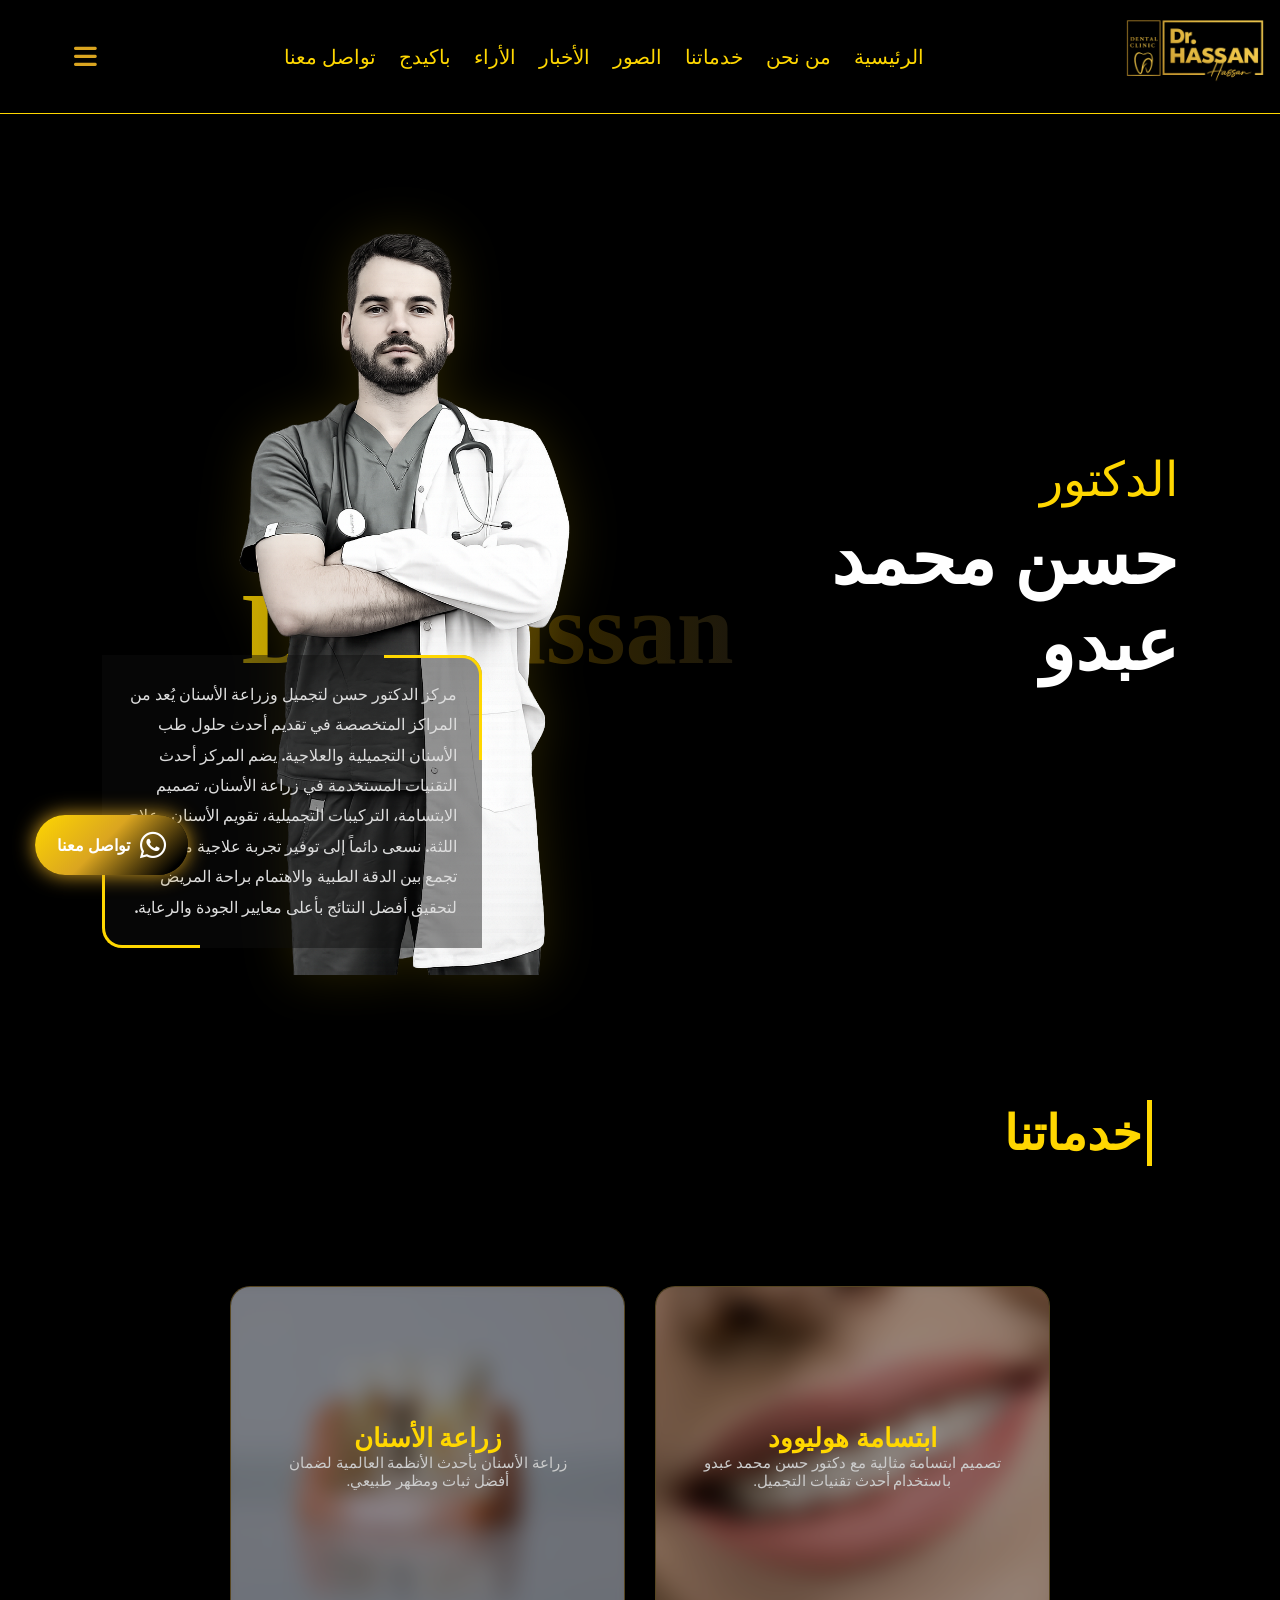
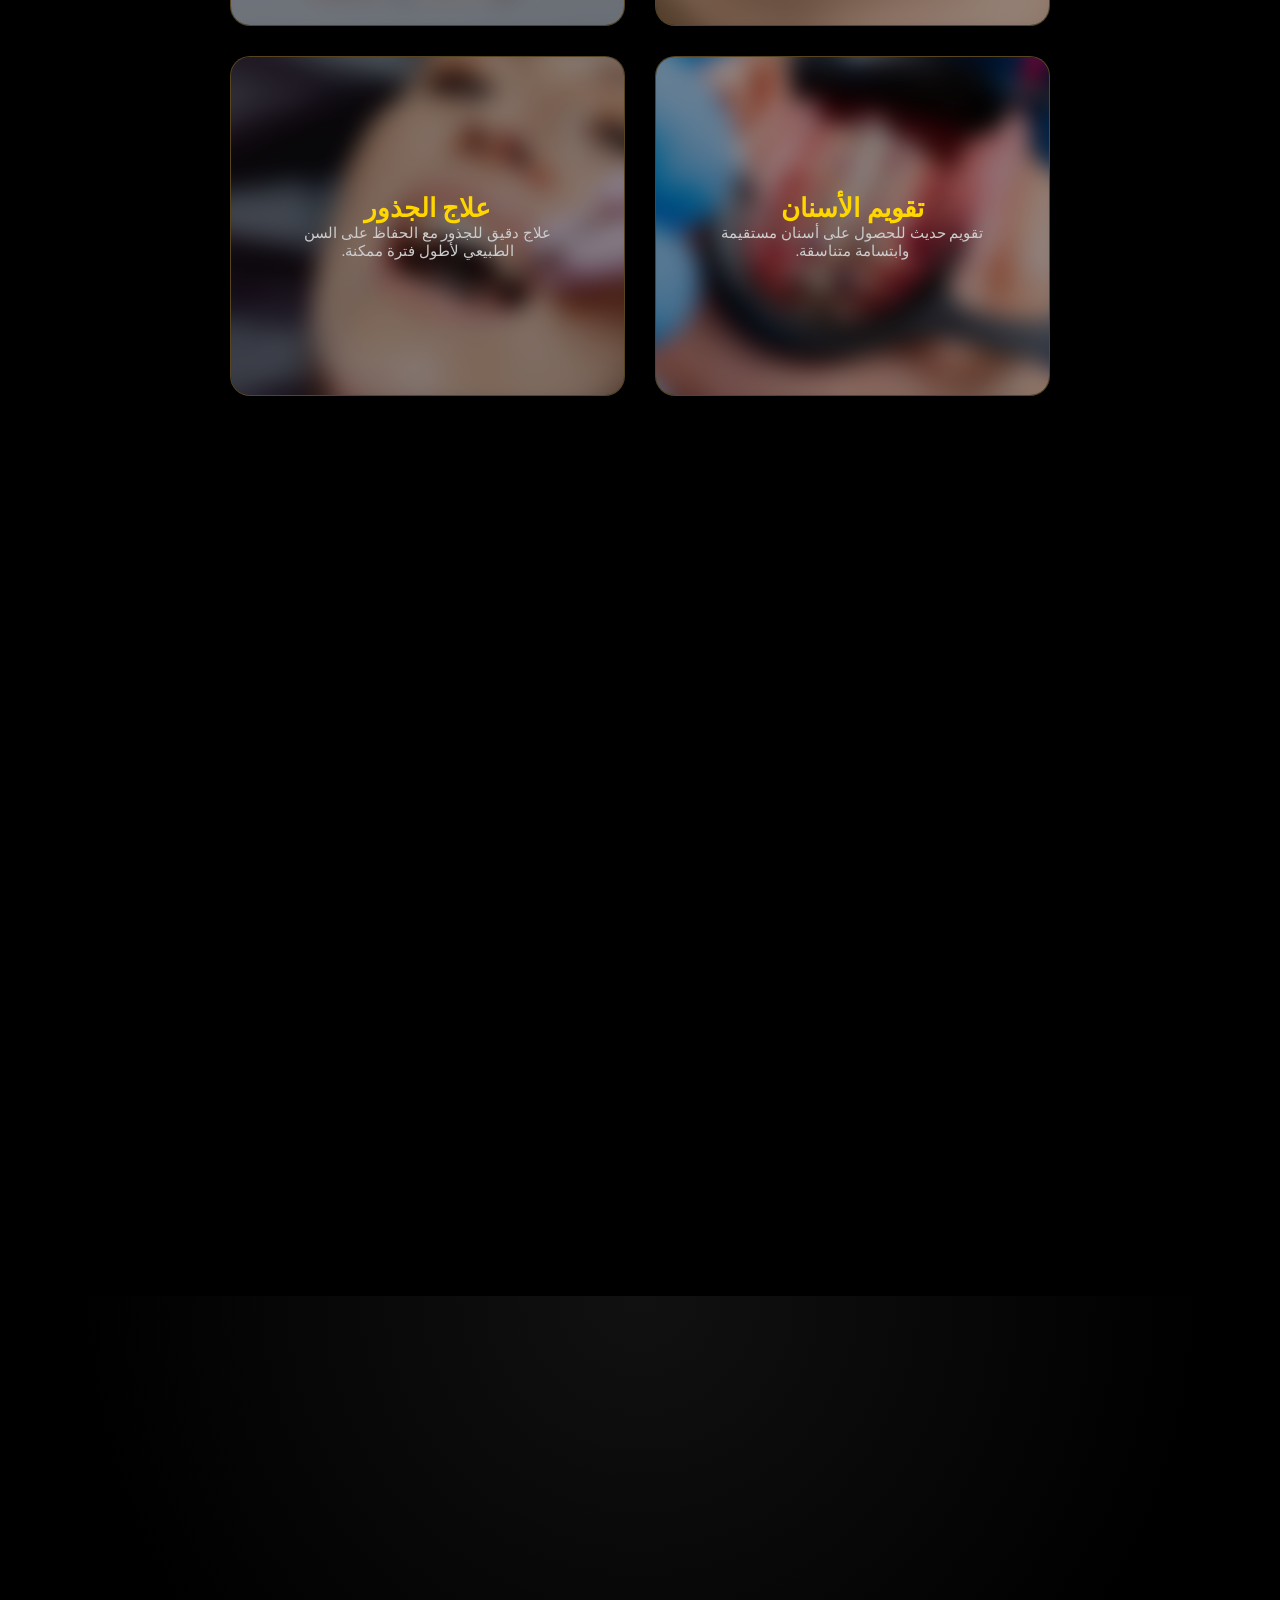
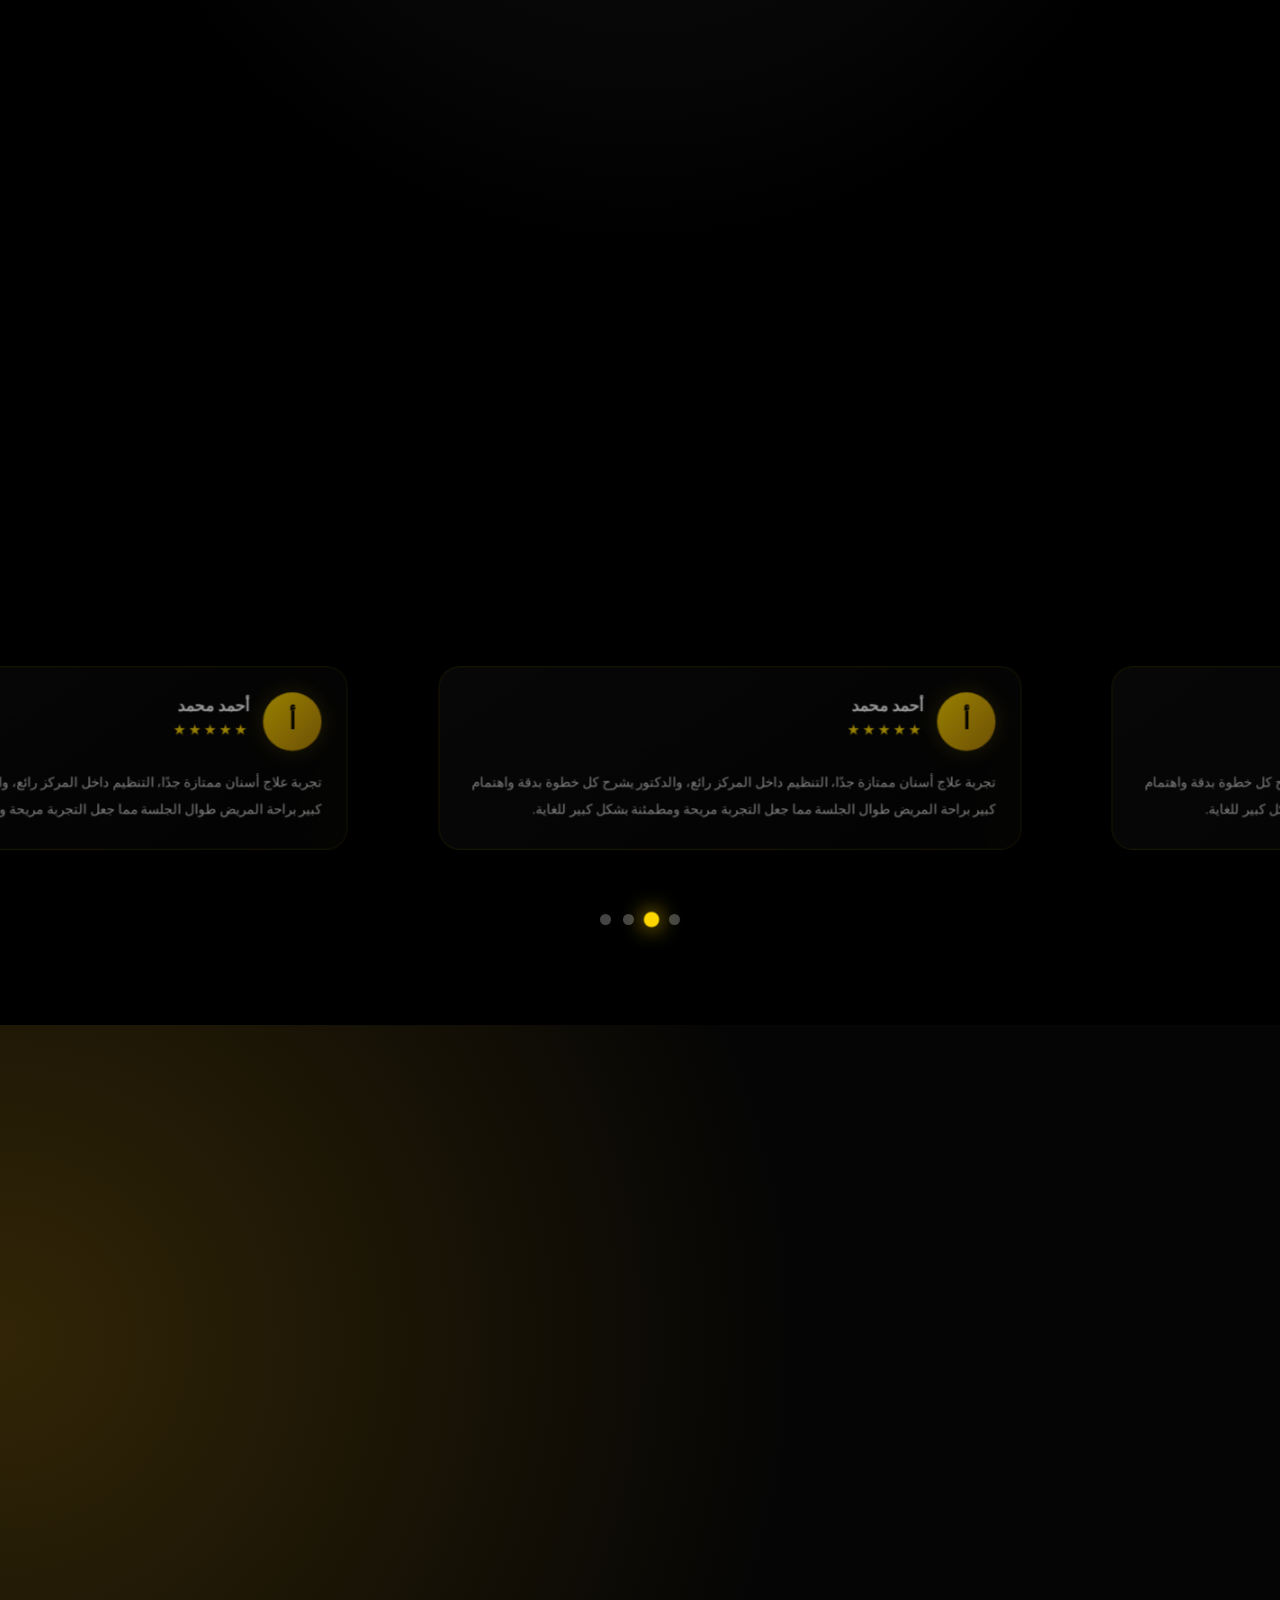
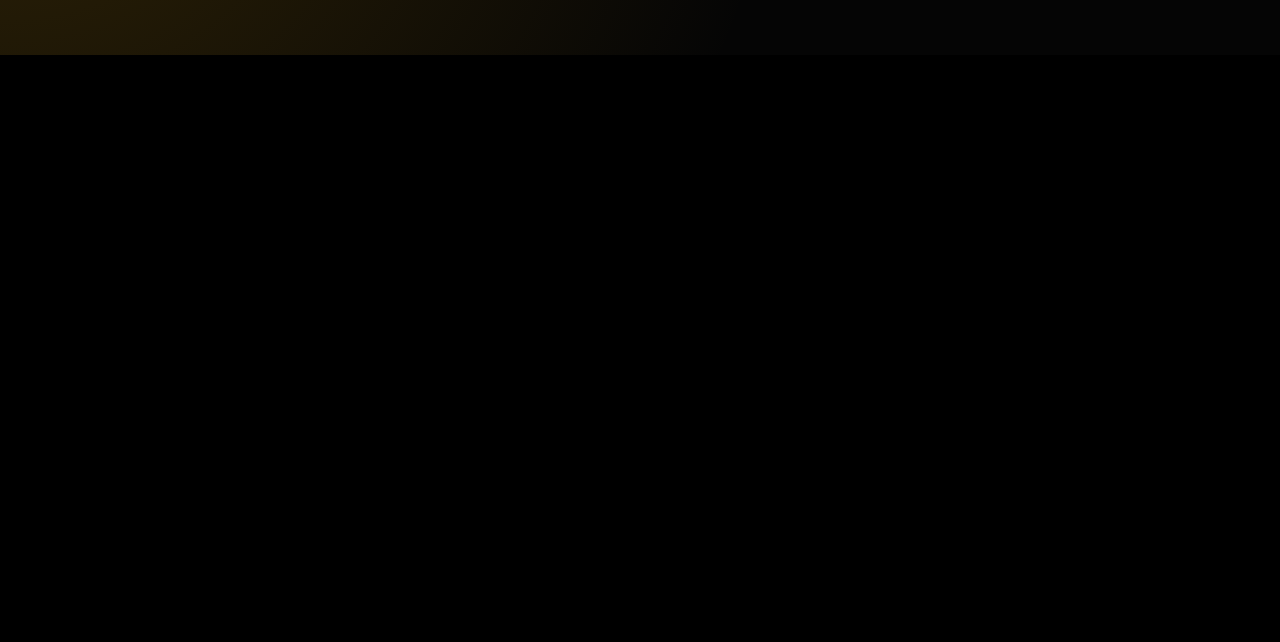
<file: index.html>
<!DOCTYPE html>
<html lang="en">
<head>
    <meta charset="UTF-8">
    <meta name="viewport" content="width=device-width, initial-scale=1.0">
    <title>مركز الدكتور حسن</title>
    
    <link rel="stylesheet" href="style.css">
    <link rel="stylesheet" href="https://cdnjs.cloudflare.com/ajax/libs/font-awesome/6.5.0/css/all.min.css">
</head>
<body>
    <div class="container">
        
    <nav>
        <a href="#"><img src="Copilot_20260606_224452.png"></a>

        <ul>
            <li><a href="index.html">الرئيسية</a></li>
            <li><a href="we.html">من نحن</a></li>
            <li><a href="services.html">خدماتنا</a></li>
            <li><a href="pickture.html">الصور</a></li>
            <li><a href="news.html">الأخبار</a></li>
            <li><a href="opinion.html">الأراء</a></li>
            <li><a href="package.html">باكيدج</a></li>
            <li><a href="contact.html">تواصل معنا</a></li>
        </ul>
        <div class="i">
        <i class="fa-solid fa-bars see"></i>
        <i class="fa-solid fa-xmark mark"></i>
    </div></nav>

    <!-- overlay -->
    <div class="overlay">
        <div class="contact-desktop">
    
        <h2>تواصل معنا</h2>

        <div class="contact-box">
            <h3>📍 الفروع</h3>
            <p>القاهرة - حلوان بجوار محطة المترو</p>
            <p>عين شمس - شارع أحمد عصمت</p>
            <p>مدينة نصر - شارع الطيران</p>
        </div>

        <div class="contact-box ">
            <h3>📞 أرقام التواصل</h3>
            <div class="con">
            <p>0100 123 45547</p>
            <p>0111 422 35463</p>
        </div></div>
    </div>
    <ul class="ul">
            <li><a href="index.html">الرئيسية</a></li>
            <li><a href="we.html">من نحن</a></li>
            <li><a href="services.html">خدماتنا</a></li>
            <li><a href="pickture.html">الصور</a></li>
            <li><a href="news.html">الأخبار</a></li>
            <li><a href="opinion.html">الأراء</a></li>
            <li><a href="package.html">باكيدج</a></li>
            <li><a href="contact.html">تواصل معنا</a></li>
        </ul>
</div>

<div class="image">

    <div class="taxt">
        <span class="dr">الدكتور</span>
        <h1>حسن محمد عبدو</h1>

        
    </div>

    <div class="img">
        <img src="doctor.png" alt="Doctor">
    <div class="signature">
            DR.Hassan
        </div>
    </div>
<p class="about">
    مركز الدكتور حسن لتجميل وزراعة الأسنان يُعد من المراكز المتخصصة في تقديم
    أحدث حلول طب الأسنان التجميلية والعلاجية. يضم المركز أحدث التقنيات
    المستخدمة في زراعة الأسنان، تصميم الابتسامة، التركيبات التجميلية،
    تقويم الأسنان وعلاج اللثة. نسعى دائماً إلى توفير تجربة علاجية مريحة
    تجمع بين الدقة الطبية والاهتمام براحة المريض لتحقيق أفضل النتائج
    بأعلى معايير الجودة والرعاية.
</p>
</div>
<section class="services">

    <h2 class="title hidden-scroll">خدماتنا</h2>
    <section class="services">

    <svg class="service-line"
        viewBox="0 0 1200 1200">

        <path id="linePath"
        d="
M 1400 -300
C 1100 200, 900 300, 700 500
C 500 700, 400 900, 200 1100
C 50 1300, -200 1500, -400 1700
"/>

    </svg>

    <div class="services-grid">

        <!-- 01 -->
        <div class="card hidden-scroll">
            <div class="num">01</div>

            <div class="content">
                <h3>ابتسامة هوليوود</h3>
                <p>تصميم ابتسامة مثالية مع دكتور حسن محمد عبدو باستخدام أحدث تقنيات التجميل.</p>
            </div>

            <img src="01.jpg" alt="klikl">
        </div>

        <!-- 02 -->
        <div class="card hidden-scroll">
            <div class="num">02</div>

            <div class="content">
                <h3>زراعة الأسنان</h3>
                <p>زراعة الأسنان بأحدث الأنظمة العالمية لضمان أفضل ثبات ومظهر طبيعي.</p>
            </div>

            <img src="04 (2).jpg" alt="klikl">
        </div>

        <!-- 03 -->
        <div class="card hidden-scroll">
            <div class="num">03</div>

            <div class="content">
                <h3>تقويم الأسنان</h3>
                <p>تقويم حديث للحصول على أسنان مستقيمة وابتسامة متناسقة.</p>
            </div>

            <img src="pexels-diego-romero-471613950-19147369.jpg">
        </div>

        <!-- 04 -->
        <div class="card hidden-scroll">
            <div class="num">04</div>

            <div class="content">
                <h3>علاج الجذور</h3>
                <p>علاج دقيق للجذور مع الحفاظ على السن الطبيعي لأطول فترة ممكنة.</p>
            </div>

            <img src="04.jpg">
        </div>

        <!-- 05 -->
        <div class="card hidden-scroll">
            <div class="num">05</div>

            <div class="content">
                <h3>تجميل اللثة</h3>
                <p>إعادة تشكيل اللثة لتحسين شكل الابتسامة بشكل طبيعي وجمالي.</p>
            </div>

            <img src="05.jpg">
        </div>

        <!-- 06 -->
        <div class="card hidden-scroll">
            <div class="num">06</div>

            <div class="content">
                <h3>الحشوات التجميلية</h3>
                <p>حشوات بلون الأسنان الطبيعي بدون أي أثر معدني ظاهر.</p>
            </div>

            <img src="06.jpg">
        </div>

        <!-- 07 -->
        <div class="card hidden-scroll">
            <div class="num">07</div>

            <div class="content">
                <h3>تبييض الأسنان</h3>
                <p>جلسات تبييض آمنة وفعالة للحصول على أسنان أكثر بياضًا ولمعانًا.</p>
            </div>

            <img src="07.jpg">
        </div>

    </div>
</section>
    
</section>
<section class="about-doctor">

    <div class="about-container">

        <div class="about-text hidden-scroll">
            <h2>عن الدكتور حسن محمد و فريقه</h2>

            <p>
                مركز الدكتور حسن محمد عبدو لطب وتجميل وزراعة الأسنان يُعد من المراكز الرائدة في مجال
                طب الأسنان التجميلي والعلاجي، حيث يجمع بين الخبرة الطبية والتقنيات الحديثة.
            </p>

            <p>
                نتميز بفريق طبي متخصص في جميع مجالات طب الأسنان مثل زراعة الأسنان، تجميل الابتسامة،
                تقويم الأسنان، وعلاج الجذور باستخدام أحدث الأجهزة العالمية.
            </p>

            <p>
                نهدف إلى تقديم تجربة علاجية مختلفة قائمة على الدقة، الراحة، والنتائج المثالية
                لكل مريض.
            </p>
        </div>

        <div class="about-image hidden-scroll">
            <img src="OP.webp" alt="Doctor">
        </div>

    </div>

</section>
    <section class="reviews">

    <h2 class="hidden-scroll">آراء العملاء</h2>

    <p class="sub hidden-scroll">
        نعتز بآراء عملائنا التي تعكس جودة الخدمات الطبية واحترافية فريق العمل في جميع التخصصات
    </p>

    <div class="reviews-track " id="track">

        <div class="review ">
    <div class="review-top">
        <div class="avatar">أ</div>

        <div class="review-head">
            <h3>أحمد محمد</h3>
            <div class="stars">★★★★★</div>
        </div>
    </div>

    <b>
        تجربة علاج أسنان ممتازة جدًا، التنظيم داخل المركز رائع، والدكتور يشرح كل خطوة بدقة واهتمام كبير
        براحة المريض طوال الجلسة مما جعل التجربة مريحة ومطمئنة بشكل كبير للغاية.
    </b>
</div>
<div class="review ">
    <div class="review-top">
        <div class="avatar">أ</div>

        <div class="review-head">
            <h3>أحمد محمد</h3>
            <div class="stars">★★★★★</div>
        </div>
    </div>

    <b>
        تجربة علاج أسنان ممتازة جدًا، التنظيم داخل المركز رائع، والدكتور يشرح كل خطوة بدقة واهتمام كبير
        براحة المريض طوال الجلسة مما جعل التجربة مريحة ومطمئنة بشكل كبير للغاية.
    </b>
</div>
<div class="review ">
    <div class="review-top">
        <div class="avatar">أ</div>

        <div class="review-head">
            <h3>أحمد محمد</h3>
            <div class="stars">★★★★★</div>
        </div>
    </div>

    <b>
        تجربة علاج أسنان ممتازة جدًا، التنظيم داخل المركز رائع، والدكتور يشرح كل خطوة بدقة واهتمام كبير
        براحة المريض طوال الجلسة مما جعل التجربة مريحة ومطمئنة بشكل كبير للغاية.
    </b>
</div>
<div class="review ">
    <div class="review-top">
        <div class="avatar">أ</div>

        <div class="review-head">
            <h3>أحمد محمد</h3>
            <div class="stars">★★★★★</div>
        </div>
    </div>

    <b>
        تجربة علاج أسنان ممتازة جدًا، التنظيم داخل المركز رائع، والدكتور يشرح كل خطوة بدقة واهتمام كبير
        براحة المريض طوال الجلسة مما جعل التجربة مريحة ومطمئنة بشكل كبير للغاية.
    </b>
</div>


    </div>
        <div class="dots" id="dots"></div>
</section>
<section class="booking">

    <div class="booking-container">

        <div class="booking-text hidden-scroll">
            <h2>احجز موعدك الآن</h2>
            <p>
                احجز موعدك بسهولة مع مركز الدكتور حسن، وسيتم التواصل معك لتأكيد الموعد
                وتحديد أنسب وقت لزيارتك حسب حالتك.
            </p>

            <div class="booking-info">
                <span>📍 استشارة مبدئية مجانية</span>
                <span>⏱️ رد خلال دقائق</span>
                <span>🦷 أحدث تقنيات علاج الأسنان</span>
            
            </div>
            <div class="map-box hidden-scroll">

    <h3>📍 موقعنا على الخريطة</h3>

    <p>
        يمكنك معرفة موقع المركز بسهولة على Google Maps والاتجاه مباشرة إلينا
    </p>

    <a href="https://maps.app.goo.gl/EAp55jUSSe7Hw49x6"
    target="_blank"
    class="map-btn">

        <i class="fa-solid fa-location-dot"></i>
        فتح الخريطة

    </a>

</div>
        </div>

        <form class="booking-form hidden-scroll">

            <input type="text" placeholder="الاسم الكامل" required>
            <input type="tel" placeholder="رقم الهاتف" required>

            <select>
                <option disabled>اختر الخدمة</option>
                <option>ابتسامة هوليوود</option>
                <option>زراعة الأسنان</option>
                <option>تقويم الأسنان</option>
                <option>تجميل اللثة</option>
            </select>

            <textarea placeholder="اكتب تفاصيل حالتك..."></textarea>

            <button type="submit">تأكيد الحجز</button>

        </form>

    </div>

</section>
<footer class="footer hidden-scroll">

    <div class="footer-container">

        <!-- INFO -->
        <div class="footer-col">
            <h2>مركز الدكتور حسن محمد عبدو</h2>
            <p>
                مركز متخصص في تجميل وزراعة الأسنان باستخدام أحدث التقنيات العالمية،
                مع فريق طبي يهدف لتقديم تجربة علاجية دقيقة ومريحة ونتائج مميزة لكل مريض.
            </p>

            <div class="footer-social">

                <a href="#" class="social ig"><i class="fa-brands fa-instagram"></i></a>
                <a href="#" class="social wa"><i class="fa-brands fa-whatsapp"></i></a>
                <a href="#" class="social yt"><i class="fa-brands fa-youtube"></i></a>
                <a href="#" class="social tk"><i class="fa-brands fa-tiktok"></i></a>

            </div>
        </div>

        <!-- LINKS -->
        <div class="footer-col">
            <h3>روابط الموقع</h3>

            <ul class="footer-links">
                <li><a href="index.html">الرئيسية</a></li>
                <li><a href="we.html">من نحن</a></li>
                <li><a href="services.html">الخدمات</a></li>
                <li><a href="pickture.html">الصور</a></li>
                <li><a href="news.html">الأخبار</a></li>
                <li><a href="contact.html">تواصل معنا</a></li>
            </ul>
        </div>

        <!-- CONTACT -->
        <div class="footer-col">
            <h3>تواصل معنا</h3>

            <div class="footer-box">
                <p>📍 القاهرة - حلوان بجوار المترو</p>
                <p>📍 عين شمس - شارع أحمد عصمت</p>
                <p>📍 مدينة نصر - شارع الطيران</p>
            </div>

            <div class="footer-box" class="num" >
                <p class="phone">📞 0100 123 45547</p>
                <p class="phone">📞 0111 422 35463</p>
            </div>

            <a class="footer-btn" href="https://wa.me/201113385257">
                تواصل واتساب مباشر
            </a>
        </div>

    </div>

    <div class="footer-bottom">
        © 2026 مركز الدكتور حسن - جميع الحقوق محفوظة
    </div>

</footer>
</div>
<a href="https://wa.me/201113385257?text=مرحباً، أريد الاستفسار عن خدمات المركز"
class="whatsapp"
target="_blank">

<i class="fa-brands fa-whatsapp"></i>

<span>تواصل معنا</span>

</a>
    <script src="ani.js"></script>
    <script src="main.js"></script>
</body>
</html>
</file>
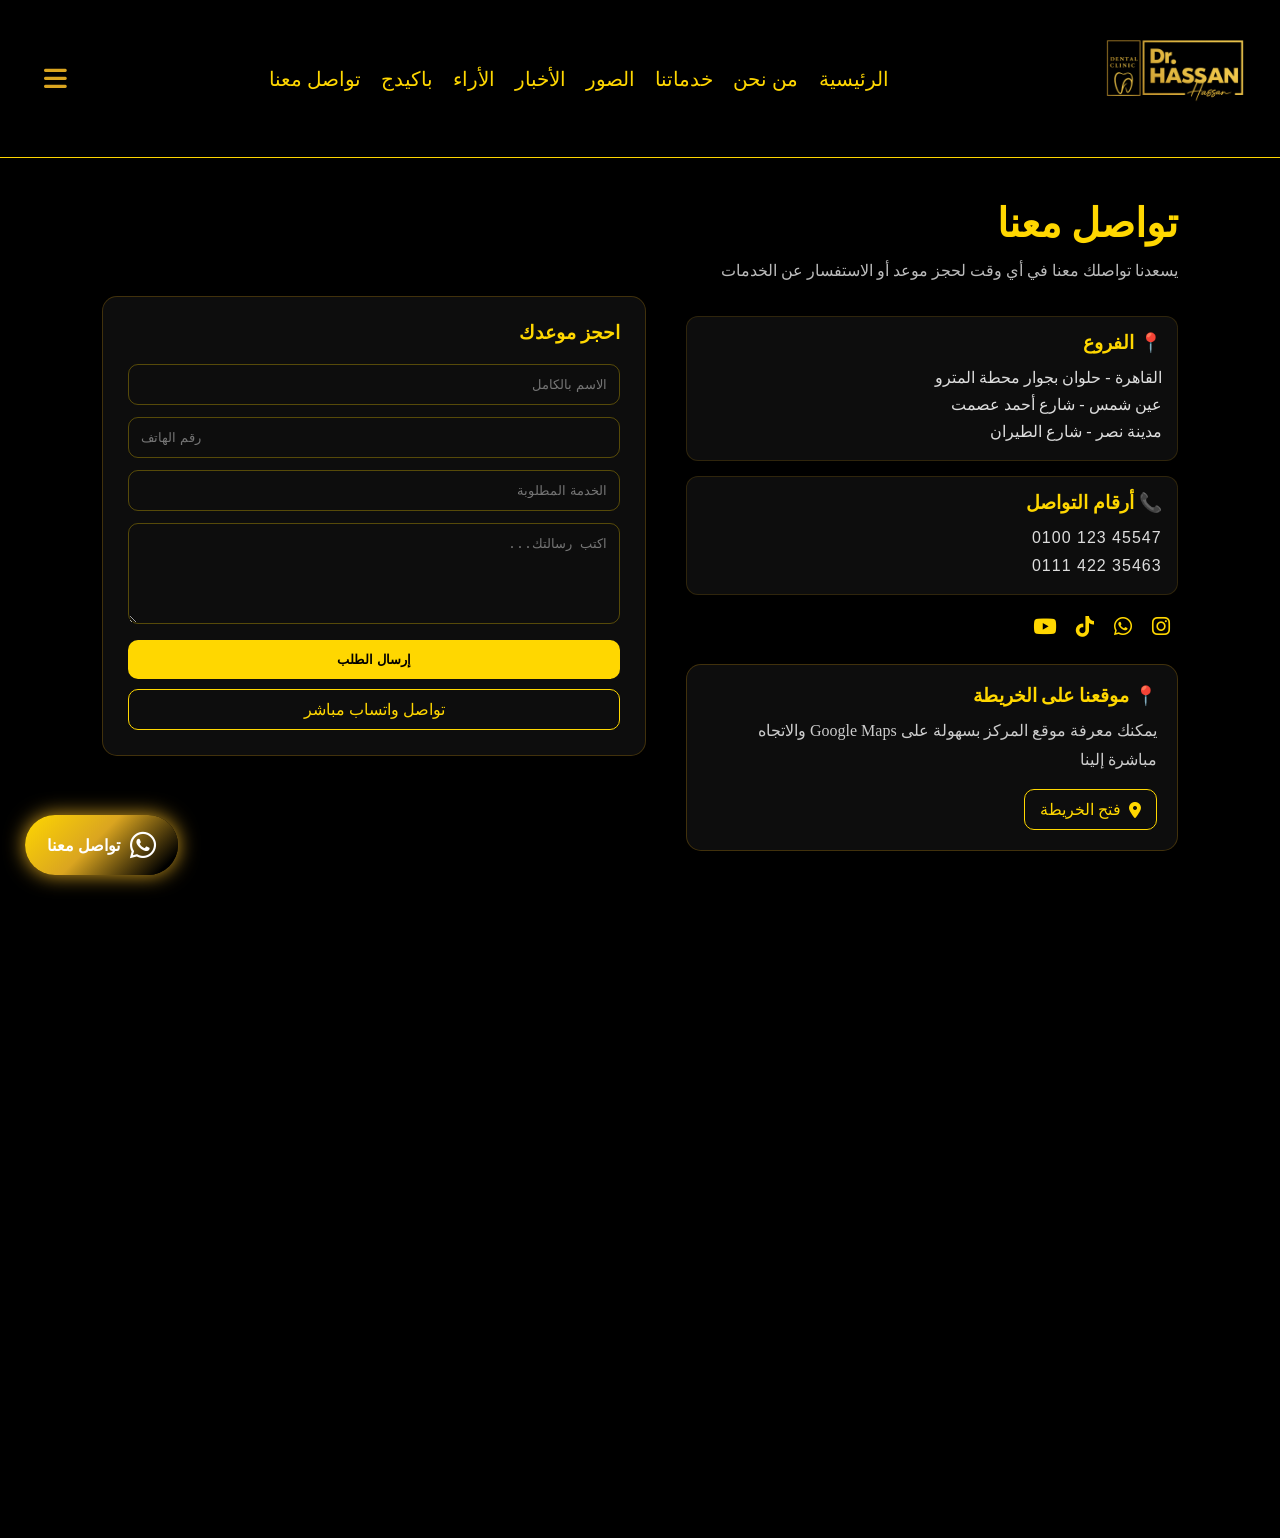
<file: contact.html>
<!DOCTYPE html>
<html lang="en">
<head>
    <meta charset="UTF-8">
    <meta name="viewport" content="width=device-width, initial-scale=1.0">
    <title>خدمات|مركز الدكتور حسن</title>
    <link rel="stylesheet" href="contact.css">
    <link rel="stylesheet" href="https://cdnjs.cloudflare.com/ajax/libs/font-awesome/6.5.0/css/all.min.css">

</head>
<body>
    <div class="container">
        <nav>
        <a href="#"><img src="Copilot_20260606_224452.png"></a>

        <ul>
            <li><a href="index.html">الرئيسية</a></li>
            <li><a href="we.html">من نحن</a></li>
            <li><a href="services.html">خدماتنا</a></li>
            <li><a href="pickture.html">الصور</a></li>
            <li><a href="news.html">الأخبار</a></li>
            <li><a href="opinion.html">الأراء</a></li>
            <li><a href="package.html">باكيدج</a></li>
            <li><a href="contact.html">تواصل معنا</a></li>
        </ul>
        <div class="i">
        <i class="fa-solid fa-bars see"></i>
        <i class="fa-solid fa-xmark mark"></i>
    </div></nav>

    <!-- overlay -->
    <div class="overlay">
        <div class="contact-desktop">
    
        <h2>تواصل معنا</h2>

        <div class="contact-box">
            <h3>📍 الفروع</h3>
            <p>القاهرة - حلوان بجوار محطة المترو</p>
            <p>عين شمس - شارع أحمد عصمت</p>
            <p>مدينة نصر - شارع الطيران</p>
        </div>

        <div class="contact-box ">
            <h3>📞 أرقام التواصل</h3>
            <div class="con">
            <p>0100 123 45547</p>
            <p>0111 422 35463</p>
        </div></div>
    </div>
    <ul class="ul">
            <li><a href="index.html">الرئيسية</a></li>
            <li><a href="we.html">من نحن</a></li>
            <li><a href="services.html">خدماتنا</a></li>
            <li><a href="pickture.html">الصور</a></li>
            <li><a href="news.html">الأخبار</a></li>
            <li><a href="opinion.html">الأراء</a></li>
            <li><a href="package.html">باكيدج</a></li>
            <li><a href="contact.html">تواصل معنا</a></li>
        </ul>
</div>








<section class="contact-section">

    <div class="contact-container">

        <!-- INFO -->
        <div class="contact-info hidden-scroll">

            <h2>تواصل معنا</h2>
            <p class="sub">
                يسعدنا تواصلك معنا في أي وقت لحجز موعد أو الاستفسار عن الخدمات
            </p>

            <div class="info-box">
                <h3>📍 الفروع</h3>
                <p>القاهرة - حلوان بجوار محطة المترو</p>
                <p>عين شمس - شارع أحمد عصمت</p>
                <p>مدينة نصر - شارع الطيران</p>
            </div>

            <div class="info-box">
                <h3>📞 أرقام التواصل</h3>
                <p class="phone">0100 123 45547</p>
                <p class="phone">0111 422 35463</p>
            </div>

            <div class="social-contact hidden-scroll">
                <a href="#"><i class="fa-brands fa-instagram"></i></a>
                <a href="#"><i class="fa-brands fa-whatsapp"></i></a>
                <a href="#"><i class="fa-brands fa-tiktok"></i></a>
                <a href="#"><i class="fa-brands fa-youtube"></i></a>
            </div>
            <div class="map-box hidden-scroll">

    <h3>📍 موقعنا على الخريطة</h3>

    <p>
        يمكنك معرفة موقع المركز بسهولة على Google Maps والاتجاه مباشرة إلينا
    </p>

    <a href="https://maps.app.goo.gl/EAp55jUSSe7Hw49x6"
       target="_blank"
       class="map-btn">

        <i class="fa-solid fa-location-dot"></i>
        فتح الخريطة

    </a>

</div>
        </div>

        <!-- FORM -->
        <form class="contact-form hidden-scroll">
        

            <h3>احجز موعدك</h3>

            <input type="text" placeholder="الاسم بالكامل" required>
            <input type="tel" placeholder="رقم الهاتف" required>
            <input type="text" placeholder="الخدمة المطلوبة">

            <textarea placeholder="اكتب رسالتك..." rows="5"></textarea>

            <button type="submit">إرسال الطلب</button>

            <a class="whatsapp-btn" href="https://wa.me/201113385257?text=مرحباً، أريد الاستفسار عن خدمات المركز">
                تواصل واتساب مباشر
            </a>

        </form>
            
    </div>

</section>










<footer class="footer hidden-scroll">

    <div class="footer-container">

        <!-- INFO -->
        <div class="footer-col">
            <h2>مركز الدكتور حسن محمد عبدو</h2>
            <p>
                مركز متخصص في تجميل وزراعة الأسنان باستخدام أحدث التقنيات العالمية،
                مع فريق طبي يهدف لتقديم تجربة علاجية دقيقة ومريحة ونتائج مميزة لكل مريض.
            </p>

            <div class="footer-social">

                <a href="#" class="social ig"><i class="fa-brands fa-instagram"></i></a>
                <a href="#" class="social wa"><i class="fa-brands fa-whatsapp"></i></a>
                <a href="#" class="social yt"><i class="fa-brands fa-youtube"></i></a>
                <a href="#" class="social tk"><i class="fa-brands fa-tiktok"></i></a>

            </div>
        </div>

        <!-- LINKS -->
        <div class="footer-col">
            <h3>روابط الموقع</h3>

            <ul class="footer-links">
                <li><a href="index.html">الرئيسية</a></li>
                <li><a href="we.html">من نحن</a></li>
                <li><a href="services.html">الخدمات</a></li>
                <li><a href="pickture.html">الصور</a></li>
                <li><a href="news.html">الأخبار</a></li>
                <li><a href="contact.html">تواصل معنا</a></li>
            </ul>
        </div>

        <!-- CONTACT -->
        <div class="footer-col">
            <h3>تواصل معنا</h3>

            <div class="footer-box">
                <p>📍 القاهرة - حلوان بجوار المترو</p>
                <p>📍 عين شمس - شارع أحمد عصمت</p>
                <p>📍 مدينة نصر - شارع الطيران</p>
            </div>

            <div class="footer-box" class="num" >
                <p>📞 0100 123 45547</p>
                <p>📞 0111 422 35463</p>
            </div>

            <a class="footer-btn" href="https://wa.me/201113385257">
                تواصل واتساب مباشر
            </a>
        </div>

    </div>

    <div class="footer-bottom">
        © 2026 مركز الدكتور حسن - جميع الحقوق محفوظة
    </div>

</footer>


    </div>
<a href="https://wa.me/201113385257?text=مرحباً، أريد الاستفسار عن خدمات المركز"
class="whatsapp"
target="_blank">

<i class="fa-brands fa-whatsapp"></i>

<span>تواصل معنا</span>

</a>
    <script src="ani.js"></script>
    <script src="main.js"></script>
</body>
</html>
</file>
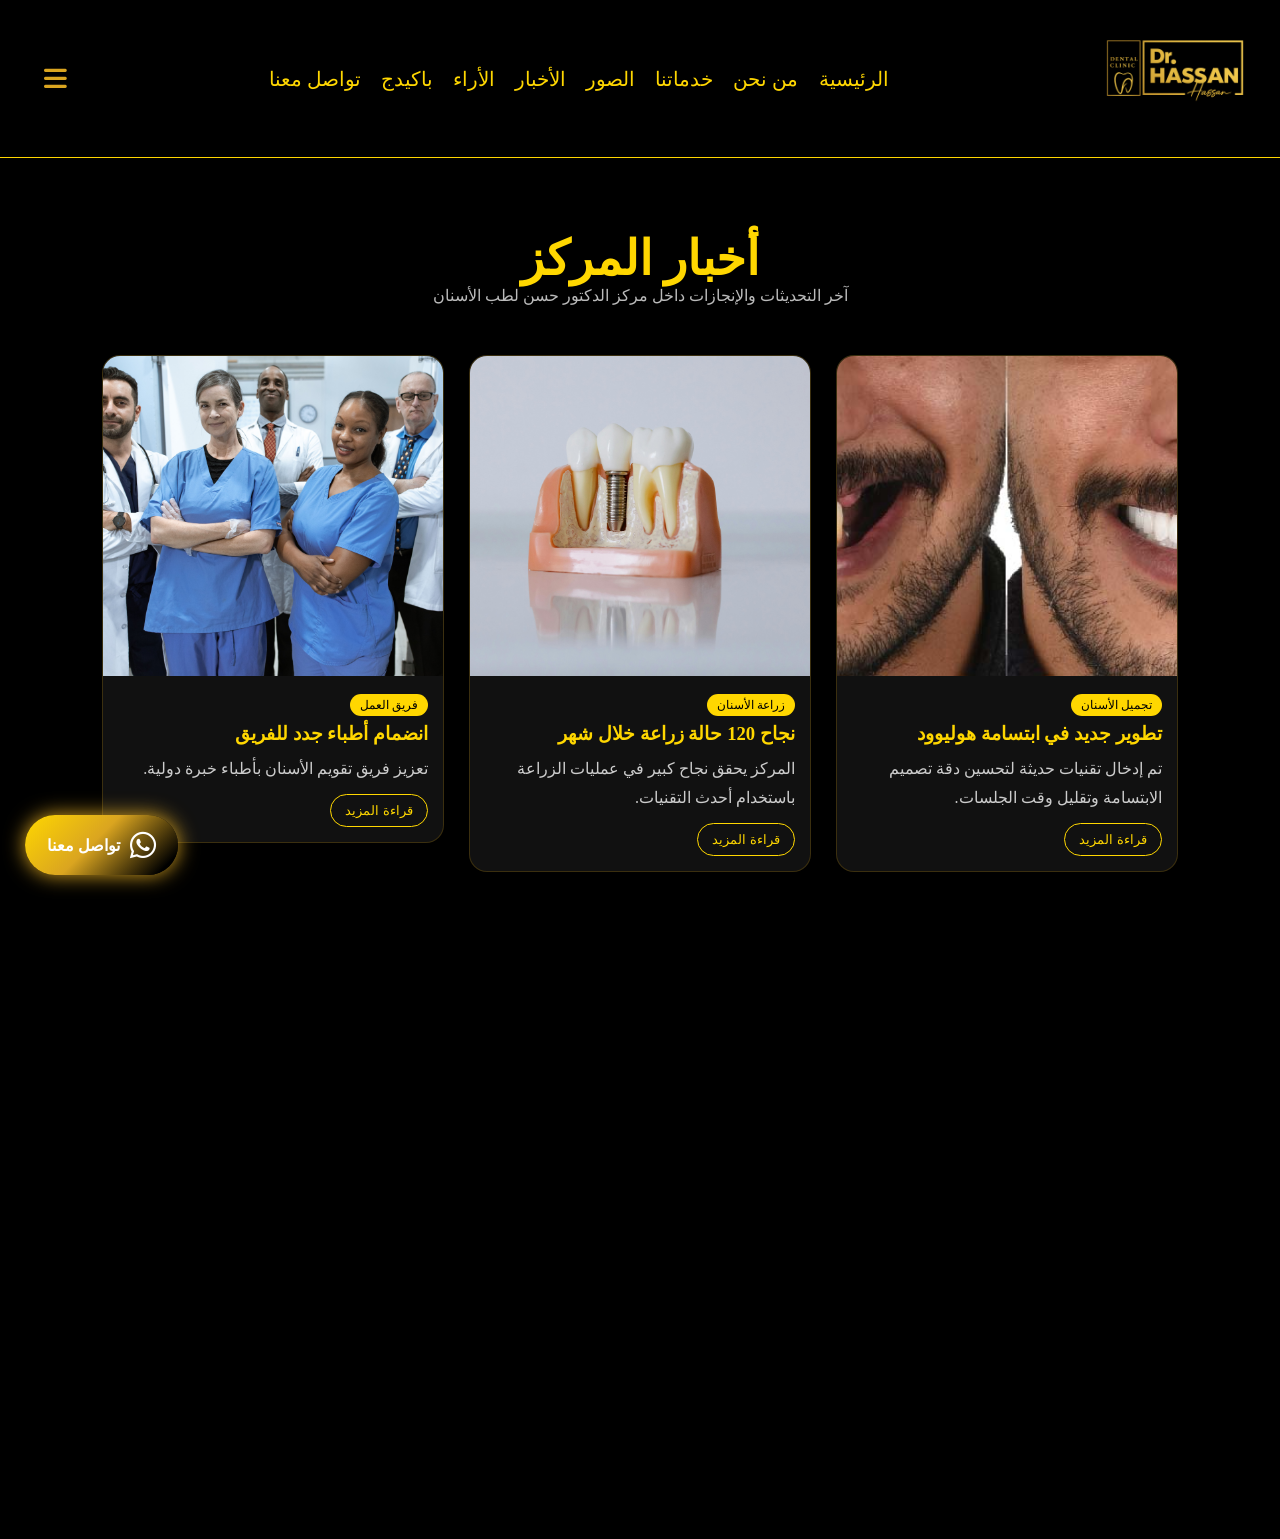
<file: news.html>
<!DOCTYPE html>
<html lang="en">
<head>
    <meta charset="UTF-8">
    <meta name="viewport" content="width=device-width, initial-scale=1.0">
    <title>خدمات|مركز الدكتور حسن</title>
    <link rel="stylesheet" href="contact.css">
    <link rel="stylesheet" href="news.css">
    <link rel="stylesheet" href="https://cdnjs.cloudflare.com/ajax/libs/font-awesome/6.5.0/css/all.min.css">

</head>
<body>
    <div class="container">
        <nav>
        <a href="#"><img src="Copilot_20260606_224452.png"></a>

        <ul>
            <li><a href="index.html">الرئيسية</a></li>
            <li><a href="we.html">من نحن</a></li>
            <li><a href="services.html">خدماتنا</a></li>
            <li><a href="pickture.html">الصور</a></li>
            <li><a href="news.html">الأخبار</a></li>
            <li><a href="opinion.html">الأراء</a></li>
            <li><a href="package.html">باكيدج</a></li>
            <li><a href="contact.html">تواصل معنا</a></li>
        </ul>
        <div class="i">
        <i class="fa-solid fa-bars see"></i>
        <i class="fa-solid fa-xmark mark"></i>
    </div></nav>

    <!-- overlay -->
    <div class="overlay">
        <div class="contact-desktop">
    
        <h2>تواصل معنا</h2>

        <div class="contact-box">
            <h3>📍 الفروع</h3>
            <p>القاهرة - حلوان بجوار محطة المترو</p>
            <p>عين شمس - شارع أحمد عصمت</p>
            <p>مدينة نصر - شارع الطيران</p>
        </div>

        <div class="contact-box ">
            <h3>📞 أرقام التواصل</h3>
            <div class="con">
            <p>0100 123 45547</p>
            <p>0111 422 35463</p>
        </div></div>
    </div>
    <ul class="ul">
            <li><a href="index.html">الرئيسية</a></li>
            <li><a href="we.html">من نحن</a></li>
            <li><a href="services.html">خدماتنا</a></li>
            <li><a href="pickture.html">الصور</a></li>
            <li><a href="news.html">الأخبار</a></li>
            <li><a href="opinion.html">الأراء</a></li>
            <li><a href="package.html">باكيدج</a></li>
            <li><a href="contact.html">تواصل معنا</a></li>
        </ul>
</div>





<section class="news">

    <div class="news-header  hidden-scroll">
        <h2>أخبار المركز</h2>
        <p>آخر التحديثات والإنجازات داخل مركز الدكتور حسن لطب الأسنان</p>
    </div>

    <div class="news-grid">

        <!-- 1 -->
        <article class="news-card hidden-scroll">
            <img src="زراعة-الاسنان-قبل-وبعد.jpg">

            <div class="news-content">
                <span class="tag">تجميل الأسنان</span>
                <h3>تطوير جديد في ابتسامة هوليوود</h3>

                <p class="short">
                    تم إدخال تقنيات حديثة لتحسين دقة تصميم الابتسامة وتقليل وقت الجلسات.
                </p>

                <div class="full-text">
                    <h4>تفاصيل الخبر</h4>
                    <p>
                        تم تطوير نظام رقمي يعتمد على الذكاء الاصطناعي لتحليل شكل الوجه والأسنان
                        للوصول إلى أفضل تصميم ابتسامة مناسب لكل حالة.
                    </p>
                    <p>
                        هذا التطوير جعل النتائج أكثر دقة وواقعية ورفع من نسبة رضا المرضى بشكل كبير.
                    </p>
                </div>

                <button class="toggle-btn">قراءة المزيد</button>
            </div>
        </article>

        <!-- 2 -->
        <article class="news-card hidden-scroll">
            <img src="04 (2).jpg">

            <div class="news-content">
                <span class="tag">زراعة الأسنان</span>
                <h3>نجاح 120 حالة زراعة خلال شهر</h3>

                <p class="short">
                    المركز يحقق نجاح كبير في عمليات الزراعة باستخدام أحدث التقنيات.
                </p>

                <div class="full-text">
                    <h4>تفاصيل الخبر</h4>
                    <p>
                        تم إجراء أكثر من 120 حالة زراعة أسنان بنسب نجاح مرتفعة جدًا باستخدام
                        أنظمة ألمانية متطورة تقلل الألم وفترة التعافي.
                    </p>
                    <p>
                        المتابعة بعد العمليات تتم بشكل دقيق لضمان أفضل نتائج طويلة المدى.
                    </p>
                </div>

                <button class="toggle-btn">قراءة المزيد</button>
            </div>
        </article>

        <!-- 3 -->
        <article class="news-card hidden-scroll">
            <img src="pexels-rdne-6129507.jpg">

            <div class="news-content">
                <span class="tag">فريق العمل</span>
                <h3>انضمام أطباء جدد للفريق</h3>

                <p class="short">
                    تعزيز فريق تقويم الأسنان بأطباء خبرة دولية.
                </p>

                <div class="full-text">
                    <h4>تفاصيل الخبر</h4>
                    <p>
                        تم إضافة أطباء متخصصين في تقويم الأسنان بخبرة واسعة من مراكز دولية
                        لتحسين جودة الخدمة وسرعة العلاج.
                    </p>
                    <p>
                        الهدف هو تقديم تجربة علاجية أكثر احترافية وراحة للمرضى.
                    </p>
                </div>

                <button class="toggle-btn">قراءة المزيد</button>
            </div>
        </article>

    </div>

</section>




<footer class="footer hidden-scroll">

    <div class="footer-container">

        <!-- INFO -->
        <div class="footer-col">
            <h2>مركز الدكتور حسن محمد عبدو</h2>
            <p>
                مركز متخصص في تجميل وزراعة الأسنان باستخدام أحدث التقنيات العالمية،
                مع فريق طبي يهدف لتقديم تجربة علاجية دقيقة ومريحة ونتائج مميزة لكل مريض.
            </p>

            <div class="footer-social">

                <a href="#" class="social ig"><i class="fa-brands fa-instagram"></i></a>
                <a href="#" class="social wa"><i class="fa-brands fa-whatsapp"></i></a>
                <a href="#" class="social yt"><i class="fa-brands fa-youtube"></i></a>
                <a href="#" class="social tk"><i class="fa-brands fa-tiktok"></i></a>

            </div>
        </div>

        <!-- LINKS -->
        <div class="footer-col">
            <h3>روابط الموقع</h3>

            <ul class="footer-links">
                <li><a href="index.html">الرئيسية</a></li>
                <li><a href="we.html">من نحن</a></li>
                <li><a href="services.html">الخدمات</a></li>
                <li><a href="pickture.html">الصور</a></li>
                <li><a href="news.html">الأخبار</a></li>
                <li><a href="contact.html">تواصل معنا</a></li>
            </ul>
        </div>

        <!-- CONTACT -->
        <div class="footer-col">
            <h3>تواصل معنا</h3>

            <div class="footer-box">
                <p>📍 القاهرة - حلوان بجوار المترو</p>
                <p>📍 عين شمس - شارع أحمد عصمت</p>
                <p>📍 مدينة نصر - شارع الطيران</p>
            </div>

            <div class="footer-box" class="num" >
                <p class="phone">📞 0100 123 45547</p>
                <p class="phone">📞 0111 422 35463</p>
            </div>

            <a class="footer-btn" href="https://wa.me/201113385257">
                تواصل واتساب مباشر
            </a>
        </div>

    </div>

    <div class="footer-bottom">
        © 2026 مركز الدكتور حسن - جميع الحقوق محفوظة
    </div>

</footer>


    </div>
<a href="https://wa.me/201113385257?text=مرحباً، أريد الاستفسار عن خدمات المركز"
class="whatsapp"
target="_blank">

<i class="fa-brands fa-whatsapp"></i>

<span>تواصل معنا</span>

</a>
    <script src="ani.js"></script>
    <script src="main.js"></script>
</body>
</html>
</file>
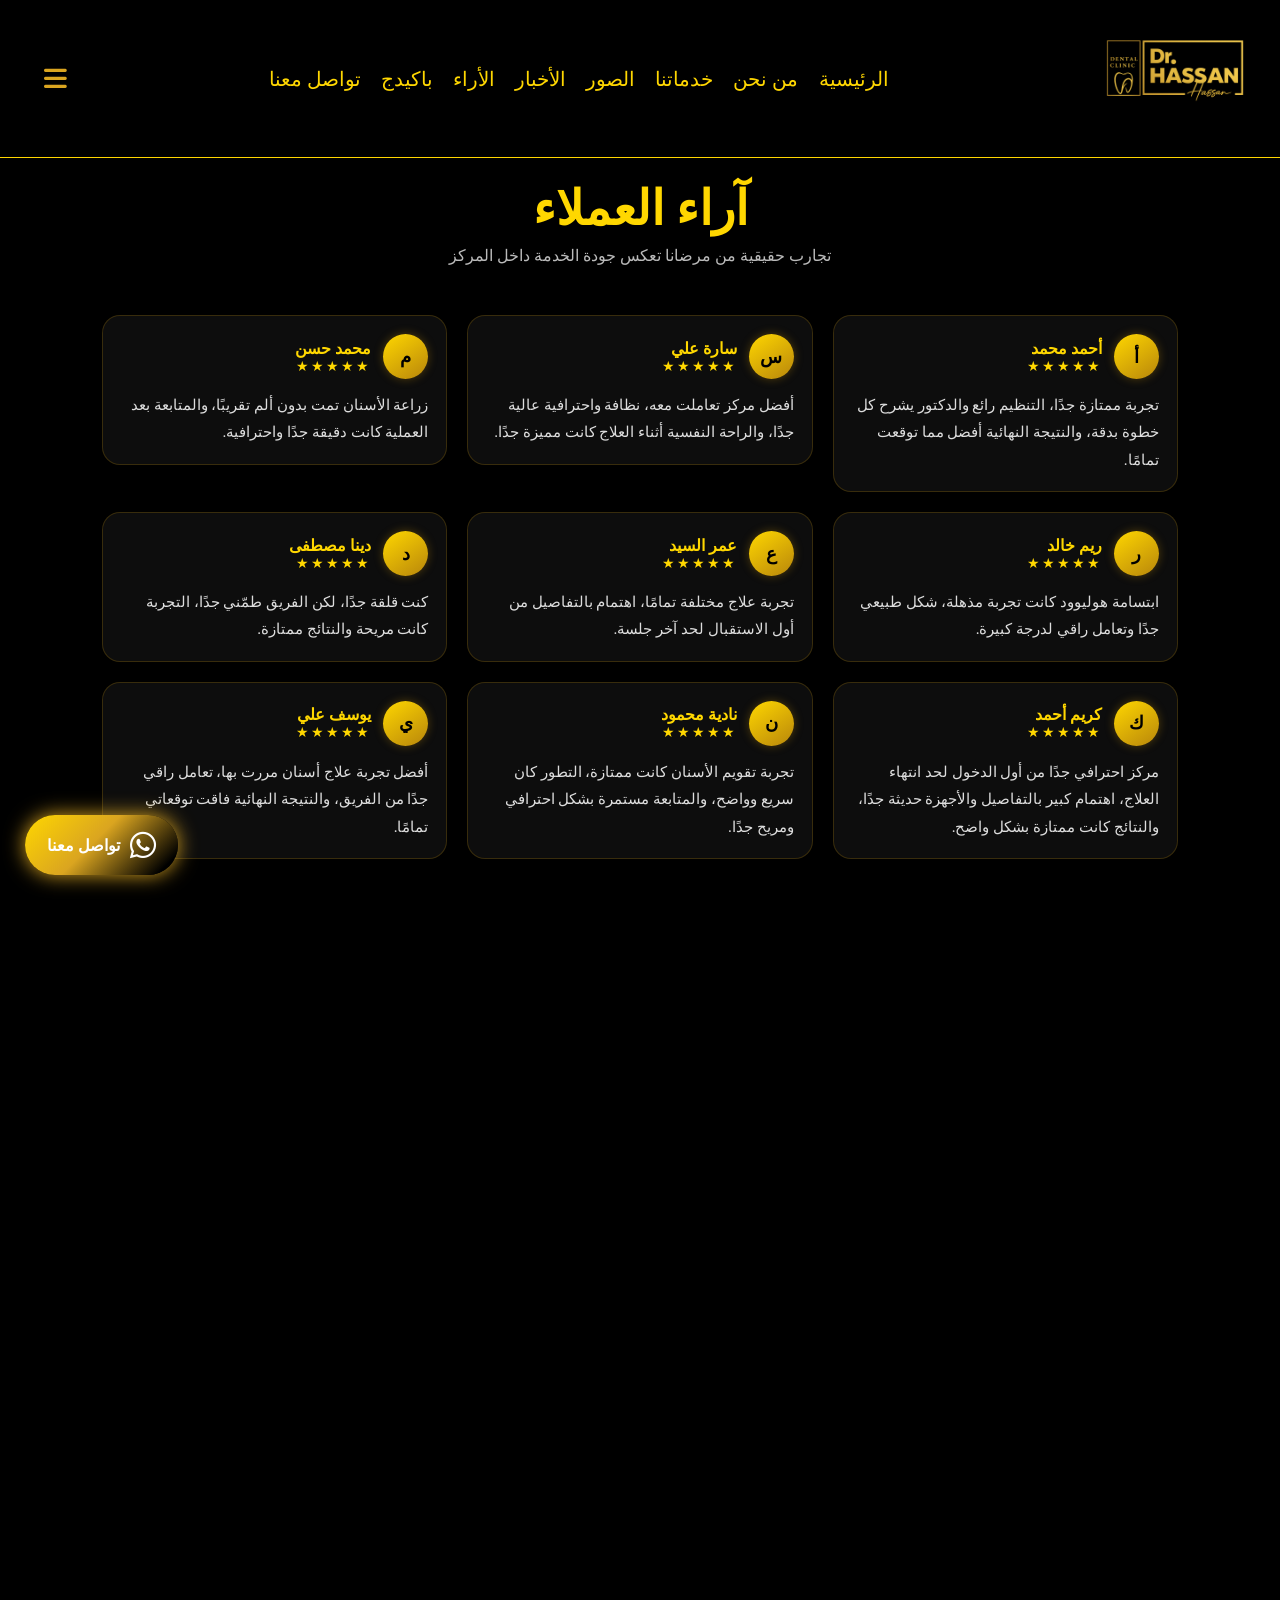
<file: opinion.html>
<!DOCTYPE html>
<html lang="en">
<head>
    <meta charset="UTF-8">
    <meta name="viewport" content="width=device-width, initial-scale=1.0">
    <title>خدمات|مركز الدكتور حسن</title>
    <link rel="stylesheet" href="contact.css">
    <link rel="stylesheet" href="opinion.css">
    <link rel="stylesheet" href="https://cdnjs.cloudflare.com/ajax/libs/font-awesome/6.5.0/css/all.min.css">

</head>
<body>
    <div class="container">
        <nav>
        <a href="#"><img src="Copilot_20260606_224452.png"></a>

        <ul>
            <li><a href="indax.html">الرئيسية</a></li>
            <li><a href="we.html">من نحن</a></li>
            <li><a href="services.html">خدماتنا</a></li>
            <li><a href="pickture.html">الصور</a></li>
            <li><a href="news.html">الأخبار</a></li>
            <li><a href="opinion.html">الأراء</a></li>
            <li><a href="package.html">باكيدج</a></li>
            <li><a href="contact.html">تواصل معنا</a></li>
        </ul>
        <div class="i">
        <i class="fa-solid fa-bars see"></i>
        <i class="fa-solid fa-xmark mark"></i>
    </div></nav>

    <!-- overlay -->
    <div class="overlay">
        <div class="contact-desktop">
    
        <h2>تواصل معنا</h2>

        <div class="contact-box">
            <h3>📍 الفروع</h3>
            <p>القاهرة - حلوان بجوار محطة المترو</p>
            <p>عين شمس - شارع أحمد عصمت</p>
            <p>مدينة نصر - شارع الطيران</p>
        </div>

        <div class="contact-box ">
            <h3>📞 أرقام التواصل</h3>
            <div class="con">
            <p>0100 123 45547</p>
            <p>0111 422 35463</p>
        </div></div>
    </div>
    <ul class="ul">
            <li><a href="index.html">الرئيسية</a></li>
            <li><a href="we.html">من نحن</a></li>
            <li><a href="services.html">خدماتنا</a></li>
            <li><a href="pickture.html">الصور</a></li>
            <li><a href="news.html">الأخبار</a></li>
            <li><a href="opinion.html">الأراء</a></li>
            <li><a href="package.html">باكيدج</a></li>
            <li><a href="contact.html">تواصل معنا</a></li>
        </ul>
</div>






<section class="reviews-page">

    <div class="reviews-header  hidden-scroll">
        <h2>آراء العملاء</h2>
        <p>تجارب حقيقية من مرضانا تعكس جودة الخدمة داخل المركز</p>
    </div>

    <div class="reviews-grid">

        <!-- 1 -->
        <div class="review-card hidden-scroll">
            <div class="top">
                <div class="avatar">أ</div>
                <div>
                    <h3>أحمد محمد</h3>
                    <div class="stars">★★★★★</div>
                </div>
            </div>
            <p>
                تجربة ممتازة جدًا، التنظيم رائع والدكتور يشرح كل خطوة بدقة،
                والنتيجة النهائية أفضل مما توقعت تمامًا.
            </p>
        </div>

        <!-- 2 -->
        <div class="review-card hidden-scroll">
            <div class="top">
                <div class="avatar">س</div>
                <div>
                    <h3>سارة علي</h3>
                    <div class="stars">★★★★★</div>
                </div>
            </div>
            <p>
                أفضل مركز تعاملت معه، نظافة واحترافية عالية جدًا،
                والراحة النفسية أثناء العلاج كانت مميزة جدًا.
            </p>
        </div>

        <!-- 3 -->
        <div class="review-card hidden-scroll">
            <div class="top">
                <div class="avatar">م</div>
                <div>
                    <h3>محمد حسن</h3>
                    <div class="stars">★★★★★</div>
                </div>
            </div>
            <p>
                زراعة الأسنان تمت بدون ألم تقريبًا، والمتابعة بعد العملية
                كانت دقيقة جدًا واحترافية.
            </p>
        </div>

        <!-- 4 -->
        <div class="review-card hidden-scroll">
            <div class="top">
                <div class="avatar">ر</div>
                <div>
                    <h3>ريم خالد</h3>
                    <div class="stars">★★★★★</div>
                </div>
            </div>
            <p>
                ابتسامة هوليوود كانت تجربة مذهلة، شكل طبيعي جدًا
                وتعامل راقي لدرجة كبيرة.
            </p>
        </div>

        <!-- 5 -->
        <div class="review-card hidden-scroll ">
            <div class="top">
                <div class="avatar">ع</div>
                <div>
                    <h3>عمر السيد</h3>
                    <div class="stars">★★★★★</div>
                </div>
            </div>
            <p>
                تجربة علاج مختلفة تمامًا، اهتمام بالتفاصيل من أول الاستقبال
                لحد آخر جلسة.
            </p>
        </div>

        <!-- 6 -->
        <div class="review-card hidden-scroll">
            <div class="top">
                <div class="avatar">د</div>
                <div>
                    <h3>دينا مصطفى</h3>
                    <div class="stars">★★★★★</div>
                </div>
            </div>
            <p>
                كنت قلقة جدًا، لكن الفريق طمّني جدًا، التجربة كانت
                مريحة والنتائج ممتازة.
            </p>
        </div>
        <div class="review-card hidden-scroll">
    <div class="top">
        <div class="avatar">ك</div>
        <div>
            <h3>كريم أحمد</h3>
            <div class="stars">★★★★★</div>
        </div>
    </div>
    <p>
        مركز احترافي جدًا من أول الدخول لحد انتهاء العلاج، اهتمام كبير بالتفاصيل
        والأجهزة حديثة جدًا، والنتائج كانت ممتازة بشكل واضح.
    </p>
</div>

<div class="review-card hidden-scroll">
    <div class="top">
        <div class="avatar">ن</div>
        <div>
            <h3>نادية محمود</h3>
            <div class="stars">★★★★★</div>
        </div>
    </div>
    <p>
        تجربة تقويم الأسنان كانت ممتازة، التطور كان سريع وواضح،
        والمتابعة مستمرة بشكل احترافي ومريح جدًا.
    </p>
</div>

<div class="review-card hidden-scroll">
    <div class="top">
        <div class="avatar">ي</div>
        <div>
            <h3>يوسف علي</h3>
            <div class="stars">★★★★★</div>
        </div>
    </div>
    <p>
        أفضل تجربة علاج أسنان مررت بها، تعامل راقي جدًا من الفريق،
        والنتيجة النهائية فاقت توقعاتي تمامًا.
    </p>
</div>

<div class="review-card hidden-scroll">
    <div class="top">
        <div class="avatar">ه</div>
        <div>
            <h3>هنا محمد</h3>
            <div class="stars">★★★★★</div>
        </div>
    </div>
    <p>
        المكان هادئ جدًا ومنظم، والدكتور بيشرح كل خطوة بشكل بسيط وواضح،
        وده خلاني أكون مطمئنة طول الوقت.
    </p>
</div>

<div class="review-card hidden-scroll">
    <div class="top">
        <div class="avatar">ف</div>
        <div>
            <h3>فاطمة خالد</h3>
            <div class="stars">★★★★★</div>
        </div>
    </div>
    <p>
        تجربة مريحة جدًا بدون أي توتر، التنظيم ممتاز والمواعيد دقيقة،
        والنتيجة النهائية كانت جميلة جدًا.
    </p>
</div>
    </div>

</section>







<footer class="footer hidden-scroll">

    <div class="footer-container">

        <!-- INFO -->
        <div class="footer-col">
            <h2>مركز الدكتور حسن محمد عبدو</h2>
            <p>
                مركز متخصص في تجميل وزراعة الأسنان باستخدام أحدث التقنيات العالمية،
                مع فريق طبي يهدف لتقديم تجربة علاجية دقيقة ومريحة ونتائج مميزة لكل مريض.
            </p>

            <div class="footer-social">

                <a href="#" class="social ig"><i class="fa-brands fa-instagram"></i></a>
                <a href="#" class="social wa"><i class="fa-brands fa-whatsapp"></i></a>
                <a href="#" class="social yt"><i class="fa-brands fa-youtube"></i></a>
                <a href="#" class="social tk"><i class="fa-brands fa-tiktok"></i></a>

            </div>
        </div>

        <!-- LINKS -->
        <div class="footer-col">
            <h3>روابط الموقع</h3>

            <ul class="footer-links">
                <li><a href="indax.html">الرئيسية</a></li>
                <li><a href="we.html">من نحن</a></li>
                <li><a href="services.html">الخدمات</a></li>
                <li><a href="pickture.html">الصور</a></li>
                <li><a href="news.html">الأخبار</a></li>
                <li><a href="contact.html">تواصل معنا</a></li>
            </ul>
        </div>

        <!-- CONTACT -->
        <div class="footer-col">
            <h3>تواصل معنا</h3>

            <div class="footer-box">
                <p>📍 القاهرة - حلوان بجوار المترو</p>
                <p>📍 عين شمس - شارع أحمد عصمت</p>
                <p>📍 مدينة نصر - شارع الطيران</p>
            </div>

            <div class="footer-box" class="num" >
                <p class="phone">📞 0100 123 45547</p>
                <p class="phone">📞 0111 422 35463</p>
            </div>

            <a class="footer-btn" href="https://wa.me/201113385257">
                تواصل واتساب مباشر
            </a>
        </div>

    </div>

    <div class="footer-bottom">
        © 2026 مركز الدكتور حسن - جميع الحقوق محفوظة
    </div>

</footer>


    </div>
<a href="https://wa.me/201113385257?text=مرحباً، أريد الاستفسار عن خدمات المركز"
class="whatsapp"
target="_blank">

<i class="fa-brands fa-whatsapp"></i>

<span>تواصل معنا</span>

</a>
    <script src="ani.js"></script>
    <script src="main.js"></script>
</body>
</html>
</file>
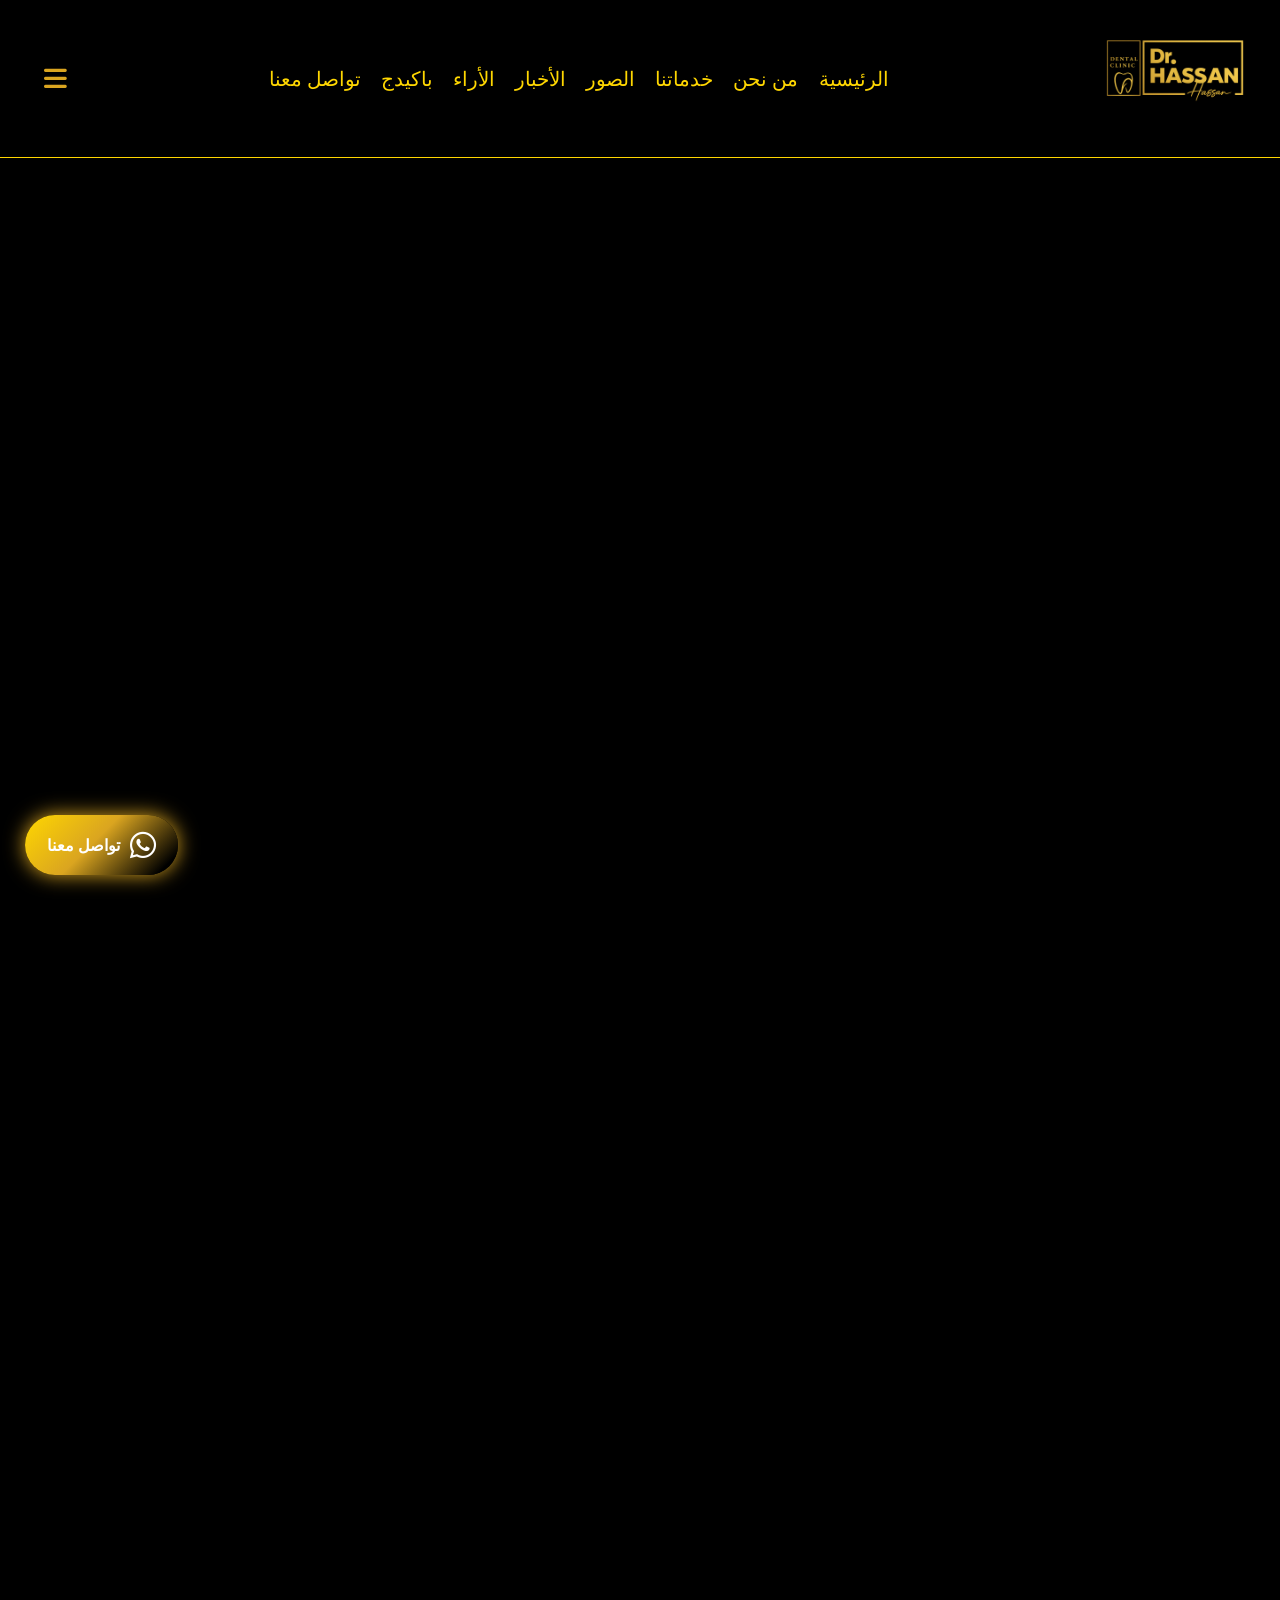
<file: package.html>
<!DOCTYPE html>
<html lang="en">
<head>
    <meta charset="UTF-8">
    <meta name="viewport" content="width=device-width, initial-scale=1.0">
    <title>خدمات|مركز الدكتور حسن</title>
    <link rel="stylesheet" href="contact.css">
    <link rel="stylesheet" href="package.css">
    <link rel="stylesheet" href="https://cdnjs.cloudflare.com/ajax/libs/font-awesome/6.5.0/css/all.min.css">
    
</head>
<body>
    <div class="container">
        <nav>
        <a href="#"><img src="Copilot_20260606_224452.png"></a>

        <ul>
            <li><a href="index.html">الرئيسية</a></li>
            <li><a href="we.html">من نحن</a></li>
            <li><a href="services.html">خدماتنا</a></li>
            <li><a href="pickture.html">الصور</a></li>
            <li><a href="news.html">الأخبار</a></li>
            <li><a href="opinion.html">الأراء</a></li>
            <li><a href="package.html">باكيدج</a></li>
            <li><a href="contact.html">تواصل معنا</a></li>
        </ul>
        <div class="i">
        <i class="fa-solid fa-bars see"></i>
        <i class="fa-solid fa-xmark mark"></i>
    </div></nav>

    <!-- overlay -->
    <div class="overlay">
        <div class="contact-desktop">
    
        <h2>تواصل معنا</h2>

        <div class="contact-box">
            <h3>📍 الفروع</h3>
            <p>القاهرة - حلوان بجوار محطة المترو</p>
            <p>عين شمس - شارع أحمد عصمت</p>
            <p>مدينة نصر - شارع الطيران</p>
        </div>

        <div class="contact-box ">
            <h3>📞 أرقام التواصل</h3>
            <div class="con">
            <p>0100 123 45547</p>
            <p>0111 422 35463</p>
        </div></div>
    </div>
    <ul class="ul">
            <li><a href="indax.html">الرئيسية</a></li>
            <li><a href="we.html">من نحن</a></li>
            <li><a href="services.html">خدماتنا</a></li>
            <li><a href="pickture.html">الصور</a></li>
            <li><a href="news.html">الأخبار</a></li>
            <li><a href="opinion.html">الأراء</a></li>
            <li><a href="package.html">باكيدج</a></li>
            <li><a href="contact.html">تواصل معنا</a></li>
        </ul>
</div>






<section class="packages">

    <div class="packages-header hidden-scroll">
        <h2>الباقات والأسعار</h2>
        <p>عروض وخدمات تجميل وزراعة الأسنان بأسعار تنافسية وجودة عالية</p>
    </div>

    <div class="packages-grid">

        <!-- 1 -->
        <div class="package-card hidden-scroll">
            <img src="Holywood-Smile.webp" class="service-img">
            <h3>ابتسامة هوليوود</h3>

            <p class="desc">
                تصميم ابتسامة مثالية باستخدام الفينير والعدسات التجميلية بأحدث التقنيات.
            </p>

            <button class="price-btn">اعرف السعر</button>

            <div class="price-box">
                من 8,000 إلى 25,000 جنيه حسب الحالة وعدد الأسنان
            </div>
        </div>

        <!-- 2 -->
        <div class="package-card hidden-scroll">
            <img src="removable-partial-denture-medically-accurate-toothgenerative-ai_841229-1322-640x364.jpg" class="service-img">
            <h3>زراعة الأسنان</h3>

            <p class="desc">
                زراعة سن أو أكثر باستخدام أنظمة ألمانية وسويسرية عالية الجودة.
            </p>

            <button class="price-btn">اعرف السعر</button>

            <div class="price-box">
                من 12,000 إلى 30,000 جنيه للسن الواحد حسب نوع الزراعة
            </div>
        </div>

        <!-- 3 -->
        <div class="package-card hidden-scroll">
            <img src="O.webp" class="service-img">
            <h3>تقويم الأسنان</h3>

            <p class="desc">
                تقويم معدني أو شفاف للحصول على أسنان مستقيمة وابتسامة متناسقة.
            </p>

            <button class="price-btn">اعرف السعر</button>

            <div class="price-box">
                من 6,000 إلى 20,000 جنيه حسب نوع التقويم ومدة العلاج
            </div>
        </div>

        <!-- 4 -->
        <div class="package-card hidden-scroll">
            <img src="07.jpg" class="service-img">
            <h3>تنظيف وتبييض الأسنان</h3>

            <p class="desc">
                إزالة الجير وتبييض الأسنان بجلسات آمنة وفعالة.
            </p>

            <button class="price-btn">اعرف السعر</button>

            <div class="price-box">
                من 800 إلى 3,000 جنيه حسب عدد الجلسات
            </div>
        </div>

        <!-- 5 -->
        <div class="package-card hidden-scroll">
            <img src="OIkP.webp" class="service-img" >
            <h3>حشو تجميلي</h3>

            <p class="desc">
                حشوات بلون الأسنان الطبيعي بدون أي معدن وبشكل جمالي.
            </p>

            <button class="price-btn">اعرف السعر</button>

            <div class="price-box">
                من 500 إلى 1,500 جنيه للسن الواحد
            </div>
        </div>

    </div>

</section>









<footer class="footer hidden-scroll">

    <div class="footer-container">

        <!-- INFO -->
        <div class="footer-col">
            <h2>مركز الدكتور حسن محمد عبدو</h2>
            <p>
                مركز متخصص في تجميل وزراعة الأسنان باستخدام أحدث التقنيات العالمية،
                مع فريق طبي يهدف لتقديم تجربة علاجية دقيقة ومريحة ونتائج مميزة لكل مريض.
            </p>

            <div class="footer-social">

                <a href="#" class="social ig"><i class="fa-brands fa-instagram"></i></a>
                <a href="#" class="social wa"><i class="fa-brands fa-whatsapp"></i></a>
                <a href="#" class="social yt"><i class="fa-brands fa-youtube"></i></a>
                <a href="#" class="social tk"><i class="fa-brands fa-tiktok"></i></a>

            </div>
        </div>

        <!-- LINKS -->
        <div class="footer-col">
            <h3>روابط الموقع</h3>

            <ul class="footer-links">
                <li><a href="indax.html">الرئيسية</a></li>
                <li><a href="we.html">من نحن</a></li>
                <li><a href="services.html">الخدمات</a></li>
                <li><a href="pickture.html">الصور</a></li>
                <li><a href="news.html">الأخبار</a></li>
                <li><a href="contact.html">تواصل معنا</a></li>
            </ul>
        </div>

        <!-- CONTACT -->
        <div class="footer-col">
            <h3>تواصل معنا</h3>

            <div class="footer-box">
                <p>📍 القاهرة - حلوان بجوار المترو</p>
                <p>📍 عين شمس - شارع أحمد عصمت</p>
                <p>📍 مدينة نصر - شارع الطيران</p>
            </div>

            <div class="footer-box" class="num" >
                <p class="phone">📞 0100 123 45547</p>
                <p class="phone">📞 0111 422 35463</p>
            </div>

            <a class="footer-btn" href="https://wa.me/201113385257">
                تواصل واتساب مباشر
            </a>
        </div>

    </div>

    <div class="footer-bottom">
        © 2026 مركز الدكتور حسن - جميع الحقوق محفوظة
    </div>

</footer>


    </div>
<a href="https://wa.me/201113385257?text=مرحباً، أريد الاستفسار عن خدمات المركز"
class="whatsapp"
target="_blank">

<i class="fa-brands fa-whatsapp"></i>

<span>تواصل معنا</span>

</a>
    <script src="ani.js"></script>
    <script src="main.js"></script>
</body>
</html>
</file>
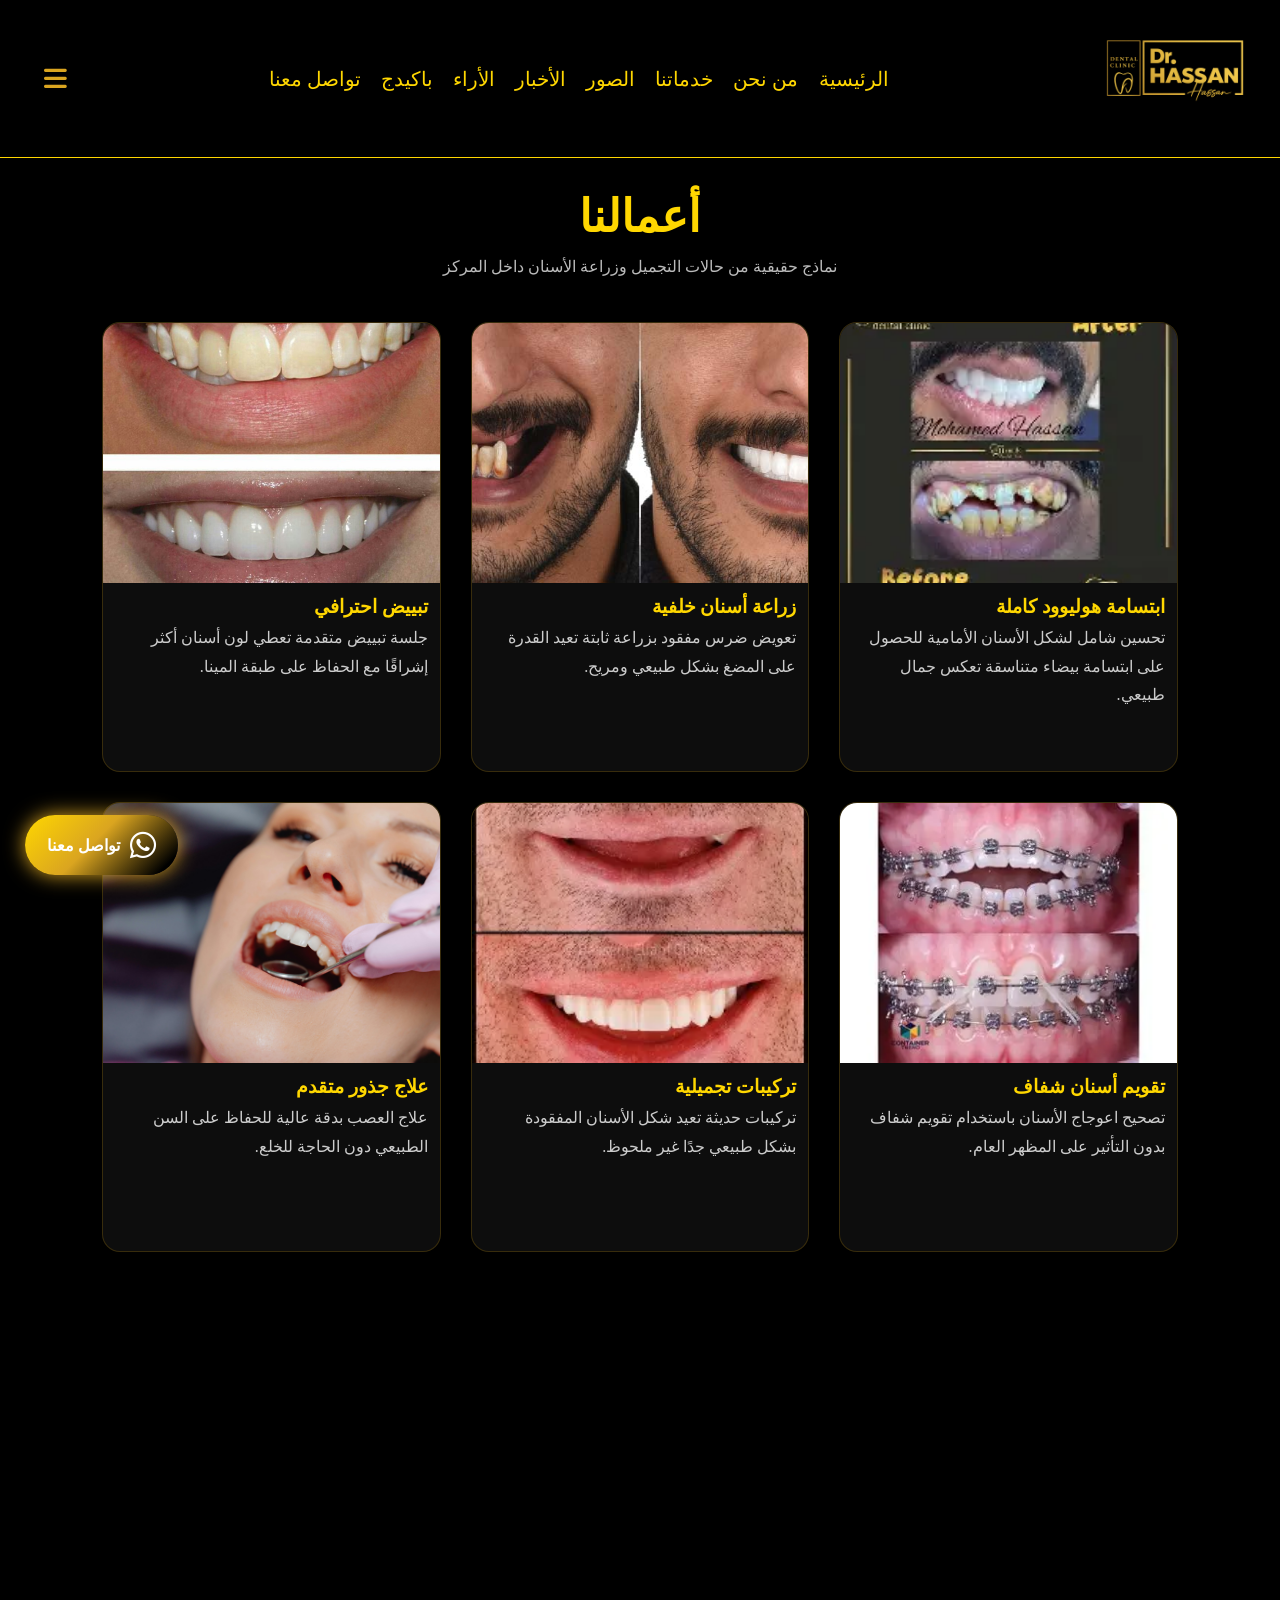
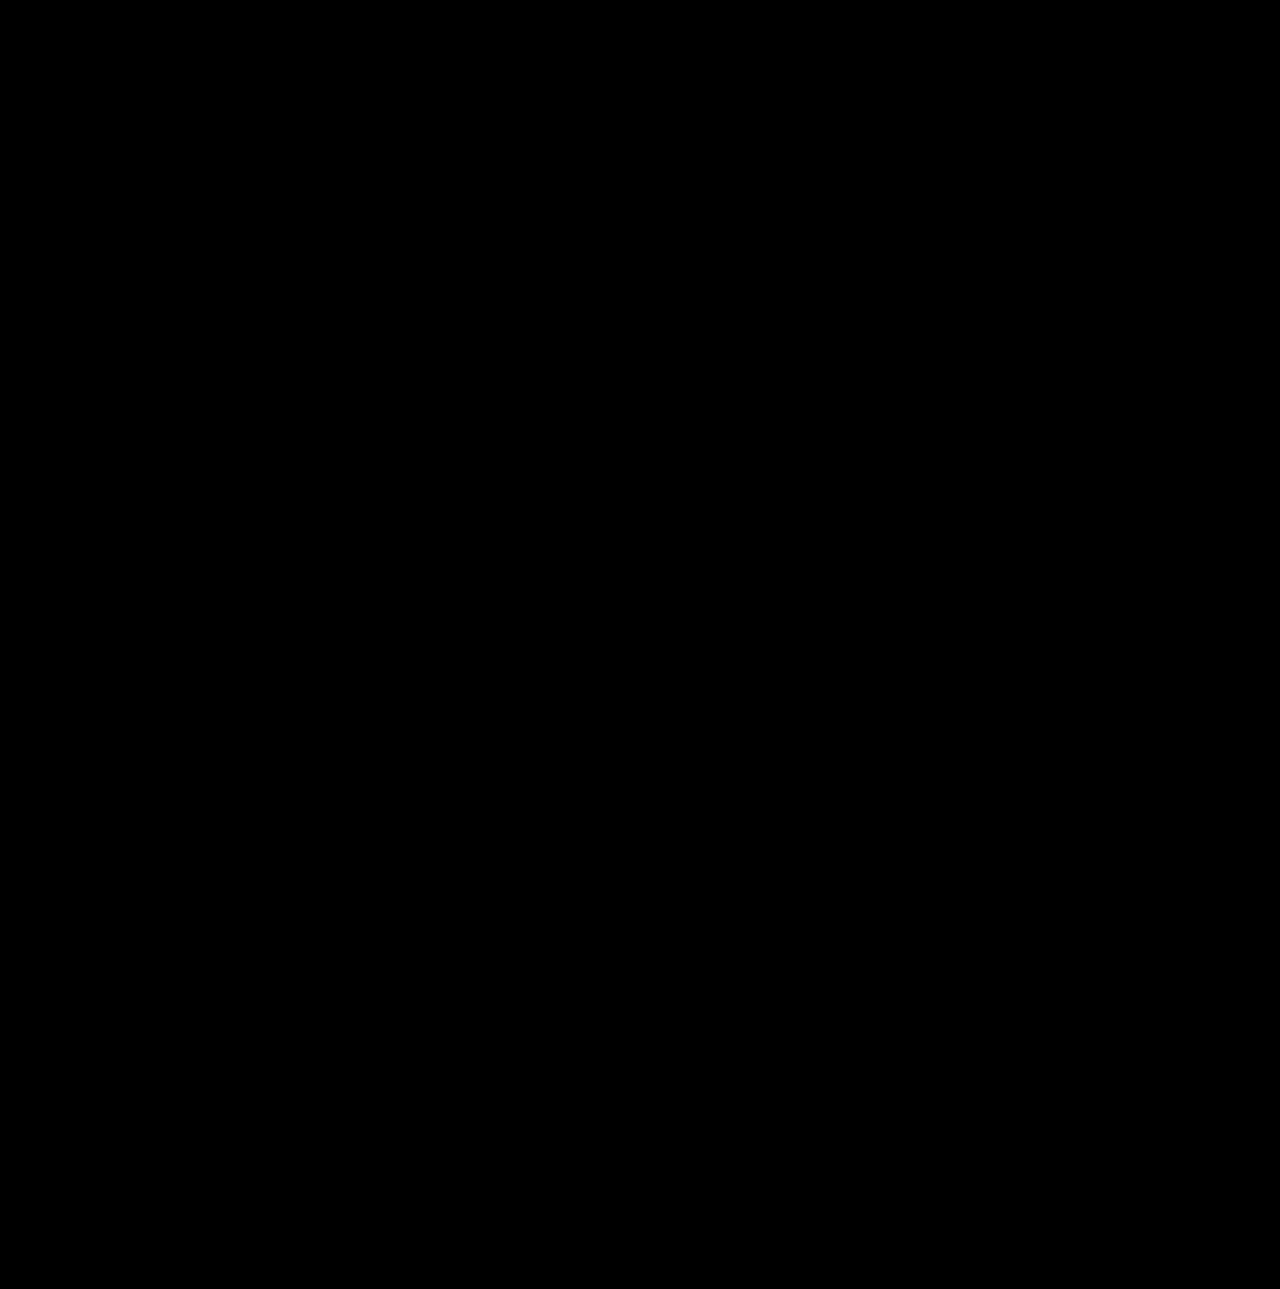
<file: pickture.html>
<!DOCTYPE html>
<html lang="en">
<head>
    <meta charset="UTF-8">
    <meta name="viewport" content="width=device-width, initial-scale=1.0">
    <title>خدمات|مركز الدكتور حسن</title>
    <link rel="stylesheet" href="contact.css">
    <link rel="stylesheet" href="pickture.css">
    <link rel="stylesheet" href="https://cdnjs.cloudflare.com/ajax/libs/font-awesome/6.5.0/css/all.min.css">

</head>
<body>
    <div class="container">
        <nav>
        <a href="#"><img src="Copilot_20260606_224452.png"></a>

        <ul>
            <li><a href="index.html">الرئيسية</a></li>
            <li><a href="we.html">من نحن</a></li>
            <li><a href="services.html">خدماتنا</a></li>
            <li><a href="pickture.html">الصور</a></li>
            <li><a href="news.html">الأخبار</a></li>
            <li><a href="opinion.html">الأراء</a></li>
            <li><a href="package.html">باكيدج</a></li>
            <li><a href="contact.html">تواصل معنا</a></li>
        </ul>
        <div class="i">
        <i class="fa-solid fa-bars see"></i>
        <i class="fa-solid fa-xmark mark"></i>
    </div></nav>

    <!-- overlay -->
    <div class="overlay">
        <div class="contact-desktop">
    
        <h2>تواصل معنا</h2>

        <div class="contact-box">
            <h3>📍 الفروع</h3>
            <p>القاهرة - حلوان بجوار محطة المترو</p>
            <p>عين شمس - شارع أحمد عصمت</p>
            <p>مدينة نصر - شارع الطيران</p>
        </div>

        <div class="contact-box ">
            <h3>📞 أرقام التواصل</h3>
            <div class="con">
            <p>0100 123 45547</p>
            <p>0111 422 35463</p>
        </div></div>
    </div>
    <ul class="ul">
            <li><a href="index.html">الرئيسية</a></li>
            <li><a href="we.html">من نحن</a></li>
            <li><a href="services.html">خدماتنا</a></li>
            <li><a href="pickture.html">الصور</a></li>
            <li><a href="news.html">الأخبار</a></li>
            <li><a href="opinion.html">الأراء</a></li>
            <li><a href="package.html">باكيدج</a></li>
            <li><a href="contact.html">تواصل معنا</a></li>
        </ul>
</div>







    <section class="gallery">

    <h2>أعمالنا</h2>
    <p class="sub">نماذج حقيقية من حالات التجميل وزراعة الأسنان داخل المركز</p>

    <div class="gallery-grid">

        <div class="g-card hidden-scroll">
            <img src="OIP (2).webp">
            <h3>ابتسامة هوليوود كاملة</h3>
            <p>تحسين شامل لشكل الأسنان الأمامية للحصول على ابتسامة بيضاء متناسقة تعكس جمال طبيعي.</p>
        </div>

        <div class="g-card hidden-scroll">
            <img src="زراعة-الاسنان-قبل-وبعد.jpg">
            <h3>زراعة أسنان خلفية</h3>
            <p>تعويض ضرس مفقود بزراعة ثابتة تعيد القدرة على المضغ بشكل طبيعي ومريح.</p>
        </div>

        <div class="g-card hidden-scroll">
            <img src="تركيب-اسنان-قبل-وبعد.jpg">
            <h3>تبييض احترافي</h3>
            <p>جلسة تبييض متقدمة تعطي لون أسنان أكثر إشراقًا مع الحفاظ على طبقة المينا.</p>
        </div>

        <div class="g-card hidden-scroll">
            <img src="OIP.webp">
            <h3>تقويم أسنان شفاف</h3>
            <p>تصحيح اعوجاج الأسنان باستخدام تقويم شفاف بدون التأثير على المظهر العام.</p>
        </div>

        <div class="g-card hidden-scroll">
            <img src="OIP (4).webp">
            <h3>تركيبات تجميلية</h3>
            <p>تركيبات حديثة تعيد شكل الأسنان المفقودة بشكل طبيعي جدًا غير ملحوظ.</p>
        </div>

        <div class="g-card hidden-scroll">
            <img src="04.jpg">
            <h3>علاج جذور متقدم</h3>
            <p>علاج العصب بدقة عالية للحفاظ على السن الطبيعي دون الحاجة للخلع.</p>
        </div>

        <div class="g-card hidden-scroll">
            <img src="OIP (3).webp">
            <h3>إعادة بناء اللثة</h3>
            <p>تحسين شكل اللثة للحصول على ابتسامة متناسقة ومتوازنة مع الأسنان.</p>
        </div>

        <div class="g-card hidden-scroll">
            <img src="زراعة-الاسنان-قبل-وبعد.jpg">
            <h3>زراعة فورية</h3>
            <p>زراعة الأسنان في نفس اليوم مع نتائج ثابتة وسريعة وبدون ألم تقريبًا.</p>
        </div>

        <div class="g-card hidden-scroll">
            <img src="ابتسامة-هوليود-قبل-وبعد-1024x1024.jpg">
            <h3>تجميل أمامي دقيق</h3>
            <p>تعديل شكل الأسنان الأمامية لتناسب ملامح الوجه بشكل طبيعي جدًا.</p>
        </div>

        <div class="g-card hidden-scroll">
            <img src="زراعة-الاسنان-قبل-وبعد.jpg">
            <h3>إعادة ابتسامة كاملة</h3>
            <p>خطة علاج شاملة لتحويل الابتسامة بالكامل إلى شكل صحي وجذاب.</p>
        </div>

    </div>

</section>

</section>













<footer class="footer hidden-scroll">

    <div class="footer-container">

        <!-- INFO -->
        <div class="footer-col">
            <h2>مركز الدكتور حسن محمد عبدو</h2>
            <p>
                مركز متخصص في تجميل وزراعة الأسنان باستخدام أحدث التقنيات العالمية،
                مع فريق طبي يهدف لتقديم تجربة علاجية دقيقة ومريحة ونتائج مميزة لكل مريض.
            </p>

            <div class="footer-social">

                <a href="#" class="social ig"><i class="fa-brands fa-instagram"></i></a>
                <a href="#" class="social wa"><i class="fa-brands fa-whatsapp"></i></a>
                <a href="#" class="social yt"><i class="fa-brands fa-youtube"></i></a>
                <a href="#" class="social tk"><i class="fa-brands fa-tiktok"></i></a>

            </div>
        </div>

        <!-- LINKS -->
        <div class="footer-col">
            <h3>روابط الموقع</h3>

            <ul class="footer-links">
                <li><a href="index.html">الرئيسية</a></li>
                <li><a href="we.html">من نحن</a></li>
                <li><a href="services.html">الخدمات</a></li>
                <li><a href="pickture.html">الصور</a></li>
                <li><a href="news.html">الأخبار</a></li>
                <li><a href="contact.html">تواصل معنا</a></li>
            </ul>
        </div>

        <!-- CONTACT -->
        <div class="footer-col">
            <h3>تواصل معنا</h3>

            <div class="footer-box">
                <p>📍 القاهرة - حلوان بجوار المترو</p>
                <p>📍 عين شمس - شارع أحمد عصمت</p>
                <p>📍 مدينة نصر - شارع الطيران</p>
            </div>

            <div class="footer-box" class="num" >
                <p class="phone">📞 0100 123 45547</p>
                <p class="phone">📞 0111 422 35463</p>
            </div>

            <a class="footer-btn" href="https://wa.me/201113385257">
                تواصل واتساب مباشر
            </a>
        </div>

    </div>

    <div class="footer-bottom">
        © 2026 مركز الدكتور حسن - جميع الحقوق محفوظة
    </div>

</footer>


    </div>
<a href="https://wa.me/201113385257?text=مرحباً، أريد الاستفسار عن خدمات المركز"
class="whatsapp"
target="_blank">

<i class="fa-brands fa-whatsapp"></i>

<span>تواصل معنا</span>

</a>
    <script src="ani.js"></script>
    <script src="main.js"></script>
</body>
</html>
</file>
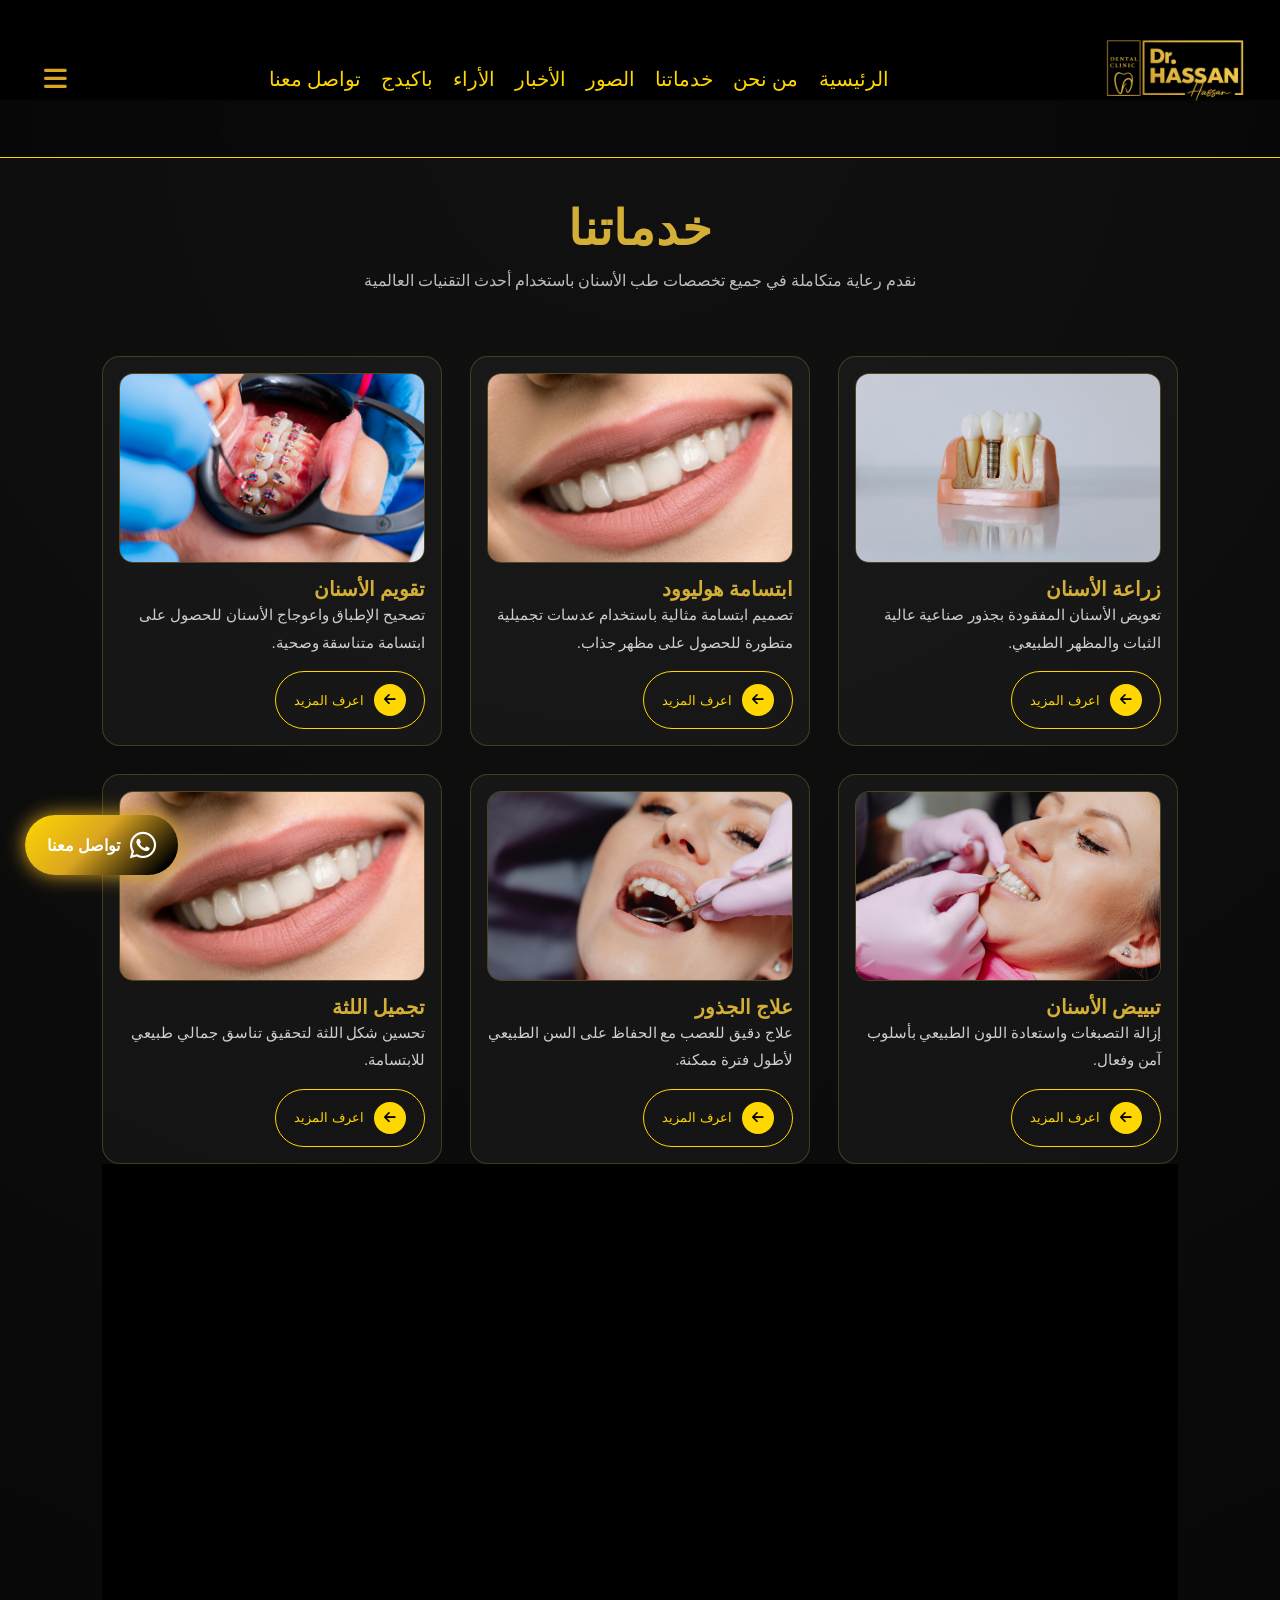
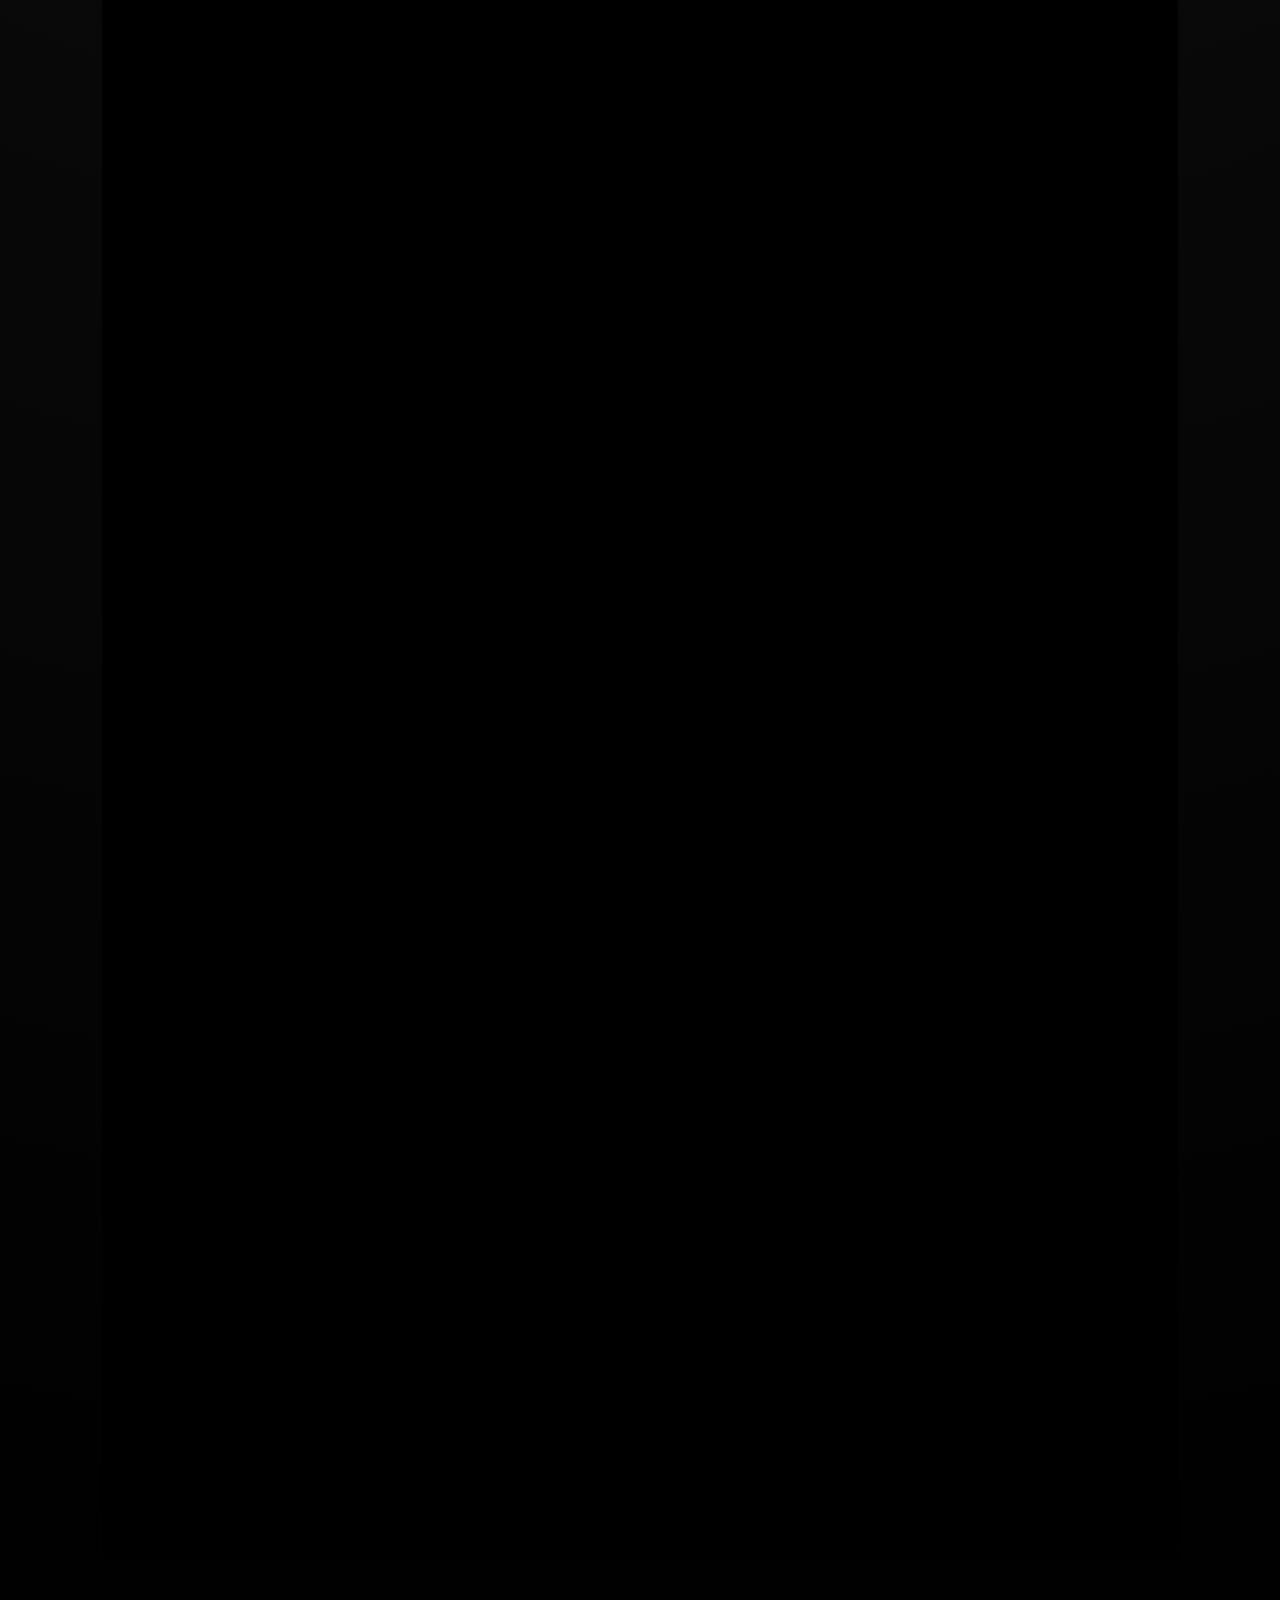
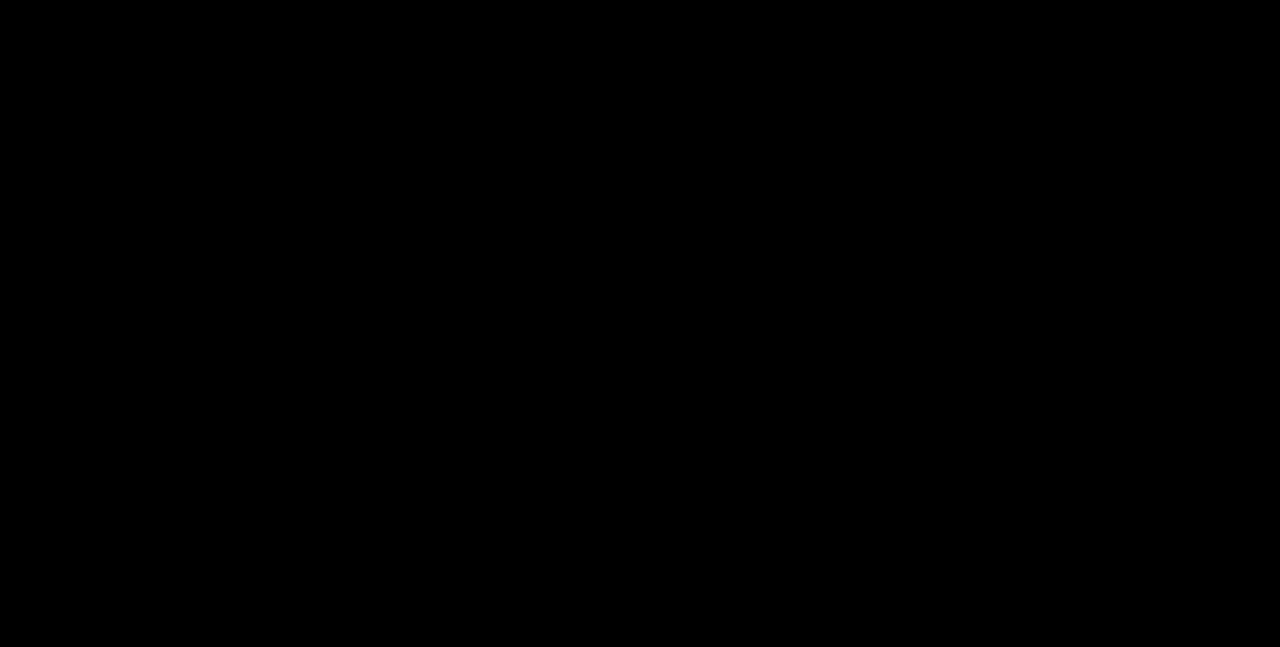
<file: services.html>
<!DOCTYPE html>
<html lang="en">
<head>
    <meta charset="UTF-8">
    <meta name="viewport" content="width=device-width, initial-scale=1.0">
    <title>خدمات|مركز الدكتور حسن</title>
    <link rel="stylesheet" href="contact.css">
    <link rel="stylesheet" href="services.css">
    <link rel="stylesheet" href="https://cdnjs.cloudflare.com/ajax/libs/font-awesome/6.5.0/css/all.min.css">

</head>
<body>
    <div class="container">
        <nav>
        <a href="#"><img src="Copilot_20260606_224452.png"></a>

        <ul>
            <li><a href="index.html">الرئيسية</a></li>
            <li><a href="we.html">من نحن</a></li>
            <li><a href="services.html">خدماتنا</a></li>
            <li><a href="pickture.html">الصور</a></li>
            <li><a href="news.html">الأخبار</a></li>
            <li><a href="opinion.html">الأراء</a></li>
            <li><a href="package.html">باكيدج</a></li>
            <li><a href="contact.html">تواصل معنا</a></li>
        </ul>
        <div class="i">
        <i class="fa-solid fa-bars see"></i>
        <i class="fa-solid fa-xmark mark"></i>
    </div></nav>

    <!-- overlay -->
    <div class="overlay">
        <div class="contact-desktop">
    
        <h2>تواصل معنا</h2>

        <div class="contact-box">
            <h3>📍 الفروع</h3>
            <p>القاهرة - حلوان بجوار محطة المترو</p>
            <p>عين شمس - شارع أحمد عصمت</p>
            <p>مدينة نصر - شارع الطيران</p>
        </div>

        <div class="contact-box ">
            <h3>📞 أرقام التواصل</h3>
            <div class="con">
            <p>0100 123 45547</p>
            <p>0111 422 35463</p>
        </div></div>
    </div>
    <ul class="ul">
            <li><a href="index.html">الرئيسية</a></li>
            <li><a href="we.html">من نحن</a></li>
            <li><a href="services.html">خدماتنا</a></li>
            <li><a href="pickture.html">الصور</a></li>
            <li><a href="news.html">الأخبار</a></li>
            <li><a href="opinion.html">الأراء</a></li>
            <li><a href="package.html">باكيدج</a></li>
            <li><a href="contact.html">تواصل معنا</a></li>
        </ul>
</div>



<section class="services-page">

    <h2 class="services-title  hidden-scroll">خدماتنا</h2>
    <p class="services-sub hidden-scroll">
        نقدم رعاية متكاملة في جميع تخصصات طب الأسنان باستخدام أحدث التقنيات العالمية
    </p>

    <div class="services-grid">

        <div class="service-card hidden-scroll">
            <div class="img-box">
                <img src="04 (2).jpg" alt="">
                
            </div>
            <h3>زراعة الأسنان</h3>
            <p>تعويض الأسنان المفقودة بجذور صناعية عالية الثبات والمظهر الطبيعي.</p>
         <button class="more-btn">
        <span class="icon">
            <i class="fa-solid fa-arrow-left"></i>
        </span>
        <span class="text">اعرف المزيد</span>
    </button>

        </div>

        <div class="service-card hidden-scroll">
            <div class="img-box">
                <img src="01.jpg" alt="">
                
            </div>
            <h3>ابتسامة هوليوود</h3>
            <p>تصميم ابتسامة مثالية باستخدام عدسات تجميلية متطورة للحصول على مظهر جذاب.</p>
         <button class="more-btn">
        <span class="icon">
            <i class="fa-solid fa-arrow-left"></i>
        </span>
        <span class="text">اعرف المزيد</span>
    </button>

        </div>

        <div class="service-card hidden-scroll">
            <div class="img-box">
                <img src="pexels-diego-romero-471613950-19147369.jpg" alt="">
                
            </div>
            <h3>تقويم الأسنان</h3>
            <p>تصحيح الإطباق واعوجاج الأسنان للحصول على ابتسامة متناسقة وصحية.</p>
         <button class="more-btn">
        <span class="icon">
            <i class="fa-solid fa-arrow-left"></i>
        </span>
        <span class="text">اعرف المزيد</span>
    </button>

        </div>

        <div class="service-card hidden-scroll">
            <div class="img-box">
                <img src="07.jpg" alt="">
                
            </div>
            <h3>تبييض الأسنان</h3>
            <p>إزالة التصبغات واستعادة اللون الطبيعي بأسلوب آمن وفعال.</p>
         <button class="more-btn">
        <span class="icon">
            <i class="fa-solid fa-arrow-left"></i>
        </span>
        <span class="text">اعرف المزيد</span>
    </button>

        </div>

        <div class="service-card hidden-scroll">
            <div class="img-box">
                <img src="04.jpg" alt="">
                
            </div>
            <h3>علاج الجذور</h3>
            <p>علاج دقيق للعصب مع الحفاظ على السن الطبيعي لأطول فترة ممكنة.</p>
        <button class="more-btn">
        <span class="icon">
            <i class="fa-solid fa-arrow-left"></i>
        </span>
        <span class="text">اعرف المزيد</span>
    </button>

        </div>

        <div class="service-card hidden-scroll">
            <div class="img-box">
                <img src="01.jpg" alt="">
                
            </div>
            <h3>تجميل اللثة</h3>
            <p>تحسين شكل اللثة لتحقيق تناسق جمالي طبيعي للابتسامة.</p>
        <button class="more-btn">
        <span class="icon">
            <i class="fa-solid fa-arrow-left"></i>
        </span>
        <span class="text">اعرف المزيد</span>
    </button>

        </div>

    </div>

    <section class="faq">

    <h2 class="faq-title hidden-scroll">الأسئلة الشائعة</h2>

    <div class="faq-item hidden-scroll">
        <button class="faq-question">هل التقويم مؤلم؟</button>
        <div class="faq-answer">
            <p>قد تشعر بانزعاج بسيط خلال الأيام الأولى فقط ثم يختفي تدريجياً مع التأقلم.</p>
        </div>
    </div>

    <div class="faq-item hidden-scroll">
        <button class="faq-question">هل يمكن تركيب التقويم في أي عمر؟</button>
        <div class="faq-answer">
            <p>نعم، يمكن إجراء التقويم للأطفال والبالغين بعد تقييم الحالة بواسطة الطبيب.</p>
        </div>
    </div>

    <div class="faq-item hidden-scroll">
        <button class="faq-question">هل زراعة الأسنان آمنة؟</button>
        <div class="faq-answer">
            <p>تعتبر من أكثر الإجراءات نجاحاً عند تنفيذها بواسطة طبيب مختص واتباع التعليمات الطبية.</p>
        </div>
    </div>

    <div class="faq-item hidden-scroll">
        <button class="faq-question">كم تستمر نتائج تبييض الأسنان؟</button>
        <div class="faq-answer">
            <p>تعتمد على العناية اليومية والعادات الغذائية وقد تستمر لفترات طويلة.</p>
        </div>
    </div>

    <div class="faq-item hidden-scroll">
        <button class="faq-question">هل تنظيف الأسنان يسبب ضعفاً للأسنان؟</button>
        <div class="faq-answer">
            <p>لا، بل يساعد على إزالة الجير والحفاظ على صحة الأسنان واللثة.</p>
        </div>
    </div>

    <div class="faq-item hidden-scroll">
        <button class="faq-question">ما أسباب نزيف اللثة؟</button>
        <div class="faq-answer">
            <p>قد يكون نتيجة تراكم الجير أو التهاب اللثة ويحتاج إلى فحص طبي.</p>
        </div>
    </div>

    <div class="faq-item hidden-scroll">
        <button class="faq-question">هل يمكن علاج التسوس دون خلع السن؟</button>
        <div class="faq-answer">
            <p>في أغلب الحالات يمكن علاج التسوس بالحشو إذا تم اكتشافه مبكراً.</p>
        </div>
    </div>

    <div class="faq-item hidden-scroll">
        <button class="faq-question">هل علاج العصب مؤلم؟</button>
        <div class="faq-answer">
            <p>يتم تحت التخدير الموضعي لذلك يكون الإجراء مريحاً في أغلب الحالات.</p>
        </div>
    </div>

    <div class="faq-item hidden-scroll">
        <button class="faq-question">هل رائحة الفم الكريهة مرتبطة بالأسنان؟</button>
        <div class="faq-answer">
            <p>قد تكون بسبب مشاكل اللثة أو التسوس أو تراكم البكتيريا داخل الفم.</p>
        </div>
    </div>

    <div class="faq-item hidden-scroll">
        <button class="faq-question">هل يمكن إصلاح الأسنان المكسورة؟</button>
        <div class="faq-answer">
            <p>نعم، توجد عدة حلول مثل الحشوات التجميلية أو التركيبات حسب الحالة.</p>
        </div>
    </div>

    <div class="faq-item hidden-scroll">
        <button class="faq-question">هل خلع ضرس العقل ضروري دائماً؟</button>
        <div class="faq-answer">
            <p>ليس دائماً، ويتم تحديد الحاجة للخلع بعد الفحص والأشعة.</p>
        </div>
    </div>

    <div class="faq-item hidden-scroll">
        <button class="faq-question">ما الفرق بين الزراعة والتركيبات؟</button>
        <div class="faq-answer">
            <p>الزراعة تعوض جذر السن المفقود بينما التركيبات تعتمد على الأسنان المجاورة.</p>
        </div>
    </div>

    <div class="faq-item hidden-scroll">
        <button class="faq-question">هل التدخين يؤثر على صحة الأسنان؟</button>
        <div class="faq-answer">
            <p>نعم، يزيد من مشاكل اللثة ويؤثر على لون الأسنان ونسب نجاح بعض العلاجات.</p>
        </div>
    </div>

    <div class="faq-item hidden-scroll">
        <button class="faq-question">هل يمكن علاج فراغات الأسنان؟</button>
        <div class="faq-answer">
            <p>نعم، يمكن علاجها بالتقويم أو الحشوات التجميلية أو القشور حسب الحالة.</p>
        </div>
    </div>

    <div class="faq-item hidden-scroll">
        <button class="faq-question">هل الأسنان الحساسة لها علاج؟</button>
        <div class="faq-answer">
            <p>نعم، ويتم تحديد العلاج المناسب بعد معرفة السبب الرئيسي للحساسية.</p>
        </div>
    </div>

    <div class="faq-item hidden-scroll">
        <button class="faq-question">هل يمكن تقويم الأسنان بدون أسلاك معدنية؟</button>
        <div class="faq-answer">
            <p>نعم، توجد خيارات مثل التقويم الشفاف في بعض الحالات المناسبة.</p>
        </div>
    </div>

    <div class="faq-item hidden-scroll">
        <button class="faq-question">لماذا يتغير لون الأسنان مع الوقت؟</button>
        <div class="faq-answer">
            <p>بسبب المشروبات الملونة والتدخين وبعض العوامل الطبيعية المرتبطة بالعمر.</p>
        </div>
    </div>

    <div class="faq-item hidden-scroll">
        <button class="faq-question">هل فقدان الأسنان يؤثر على عظام الفك؟</button>
        <div class="faq-answer">
            <p>نعم، قد يؤدي مع الوقت إلى تراجع كثافة العظام في المنطقة المفقودة.</p>
        </div>
    </div>

    <div class="faq-item hidden-scroll">
        <button class="faq-question">هل يمكن إعادة علاج العصب إذا فشل سابقاً؟</button>
        <div class="faq-answer">
            <p>نعم، في كثير من الحالات يمكن إعادة العلاج لتحسين النتيجة.</p>
        </div>
    </div>

    <div class="faq-item hidden-scroll">
        <button class="faq-question">ما أفضل طريقة للحفاظ على صحة الأسنان؟</button>
        <div class="faq-answer">
            <p>تنظيف الأسنان بانتظام واستخدام الخيط الطبي وإجراء الفحوصات الدورية.</p>
        </div>
    </div>

</section>
</section>




<footer class="footer hidden-scroll">

    <div class="footer-container">

        <!-- INFO -->
        <div class="footer-col">
            <h2>مركز الدكتور حسن محمد عبدو</h2>
            <p>
                مركز متخصص في تجميل وزراعة الأسنان باستخدام أحدث التقنيات العالمية،
                مع فريق طبي يهدف لتقديم تجربة علاجية دقيقة ومريحة ونتائج مميزة لكل مريض.
            </p>

            <div class="footer-social">

                <a href="#" class="social ig"><i class="fa-brands fa-instagram"></i></a>
                <a href="#" class="social wa"><i class="fa-brands fa-whatsapp"></i></a>
                <a href="#" class="social yt"><i class="fa-brands fa-youtube"></i></a>
                <a href="#" class="social tk"><i class="fa-brands fa-tiktok"></i></a>

            </div>
        </div>

        <!-- LINKS -->
        <div class="footer-col">
            <h3>روابط الموقع</h3>

            <ul class="footer-links">
                <li><a href="index.html">الرئيسية</a></li>
                <li><a href="we.html">من نحن</a></li>
                <li><a href="services.html">الخدمات</a></li>
                <li><a href="pickture.html">الصور</a></li>
                <li><a href="news.html">الأخبار</a></li>
                <li><a href="contact.html">تواصل معنا</a></li>
            </ul>
        </div>

        <!-- CONTACT -->
        <div class="footer-col">
            <h3>تواصل معنا</h3>

            <div class="footer-box">
                <p>📍 القاهرة - حلوان بجوار المترو</p>
                <p>📍 عين شمس - شارع أحمد عصمت</p>
                <p>📍 مدينة نصر - شارع الطيران</p>
            </div>

            <div class="footer-box" class="num" >
                <p class="phone">📞 0100 123 45547</p>
                <p class="phone">📞 0111 422 35463</p>
            </div>

            <a class="footer-btn" href="https://wa.me/201113385257">
                تواصل واتساب مباشر
            </a>
        </div>

    </div>

    <div class="footer-bottom">
        © 2026 مركز الدكتور حسن - جميع الحقوق محفوظة
    </div>

</footer>


    </div>
        <a href="https://wa.me/201113385257?text=مرحباً، أريد الاستفسار عن خدمات المركز"
class="whatsapp"
target="_blank">

<i class="fa-brands fa-whatsapp"></i>

<span>تواصل معنا</span>

</a>
    <script src="ani.js"></script>
    <script src="main.js"></script>
</body>
</html>
</file>
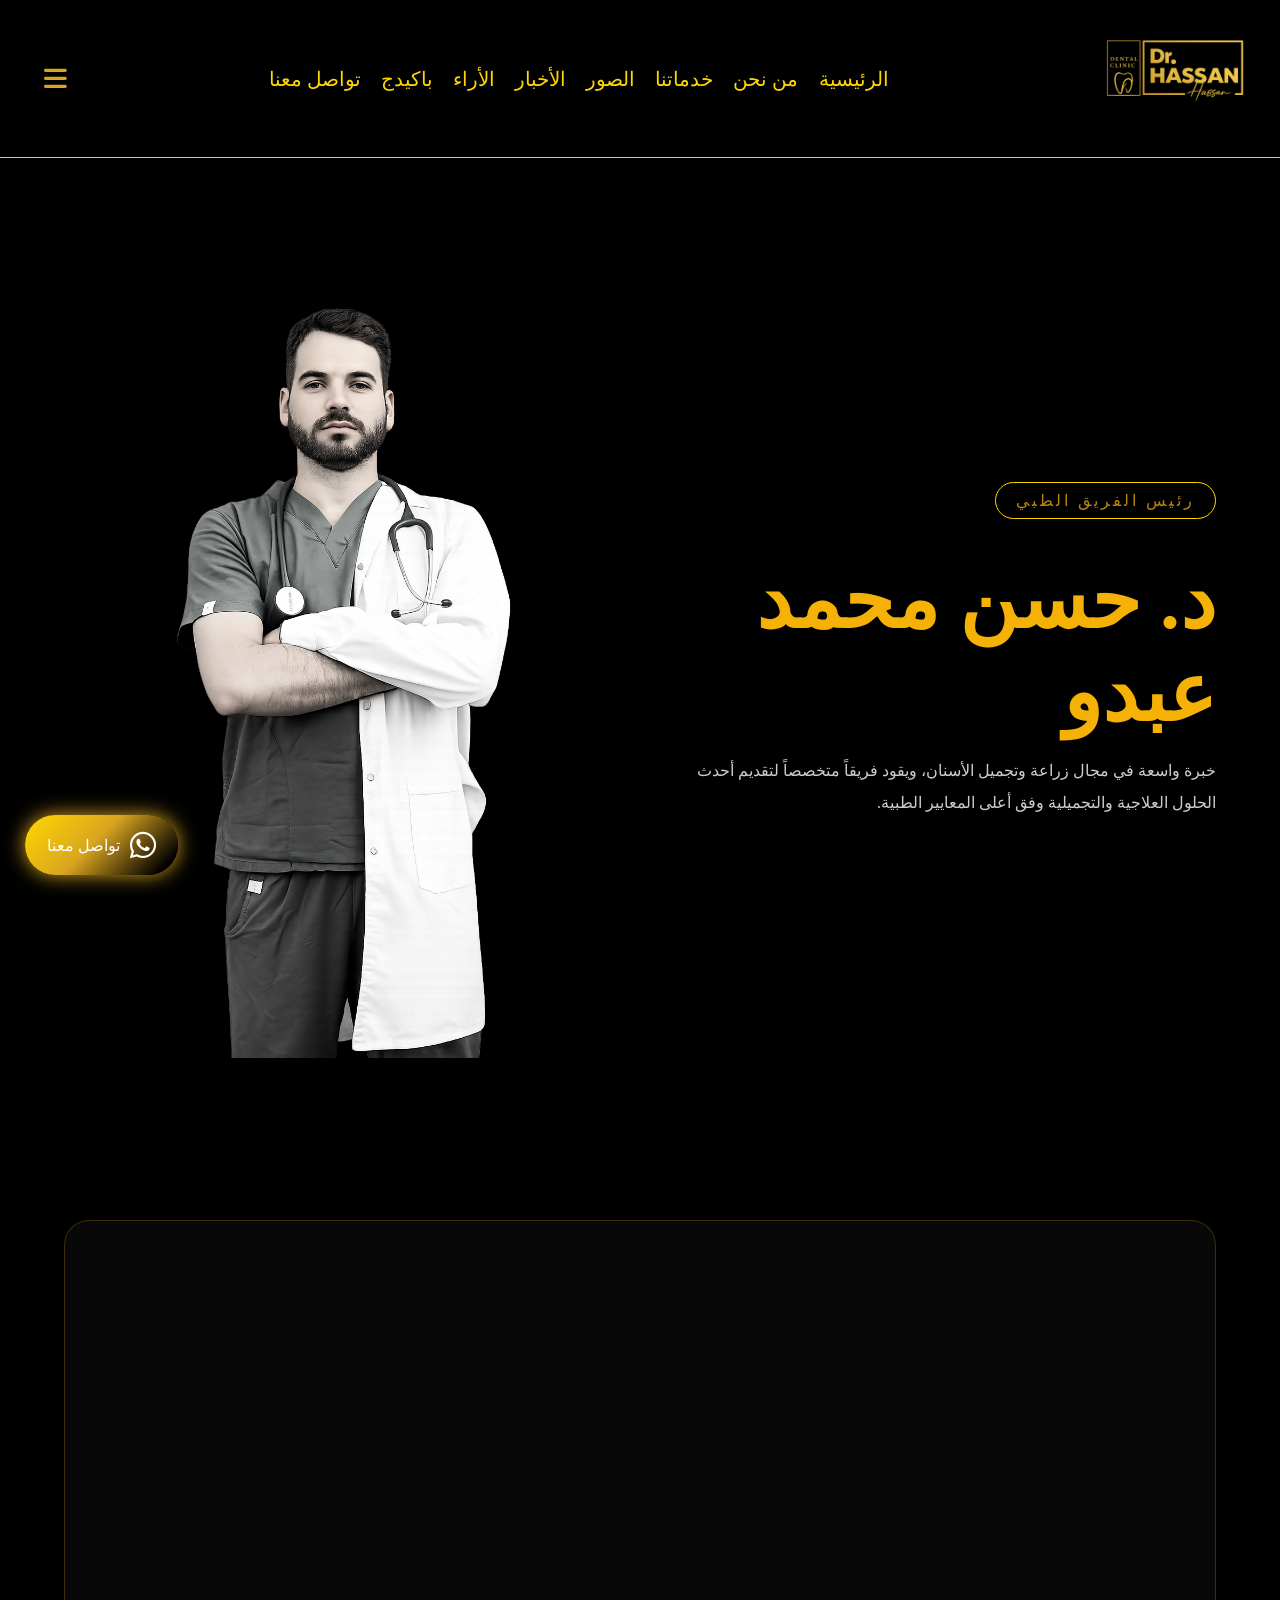
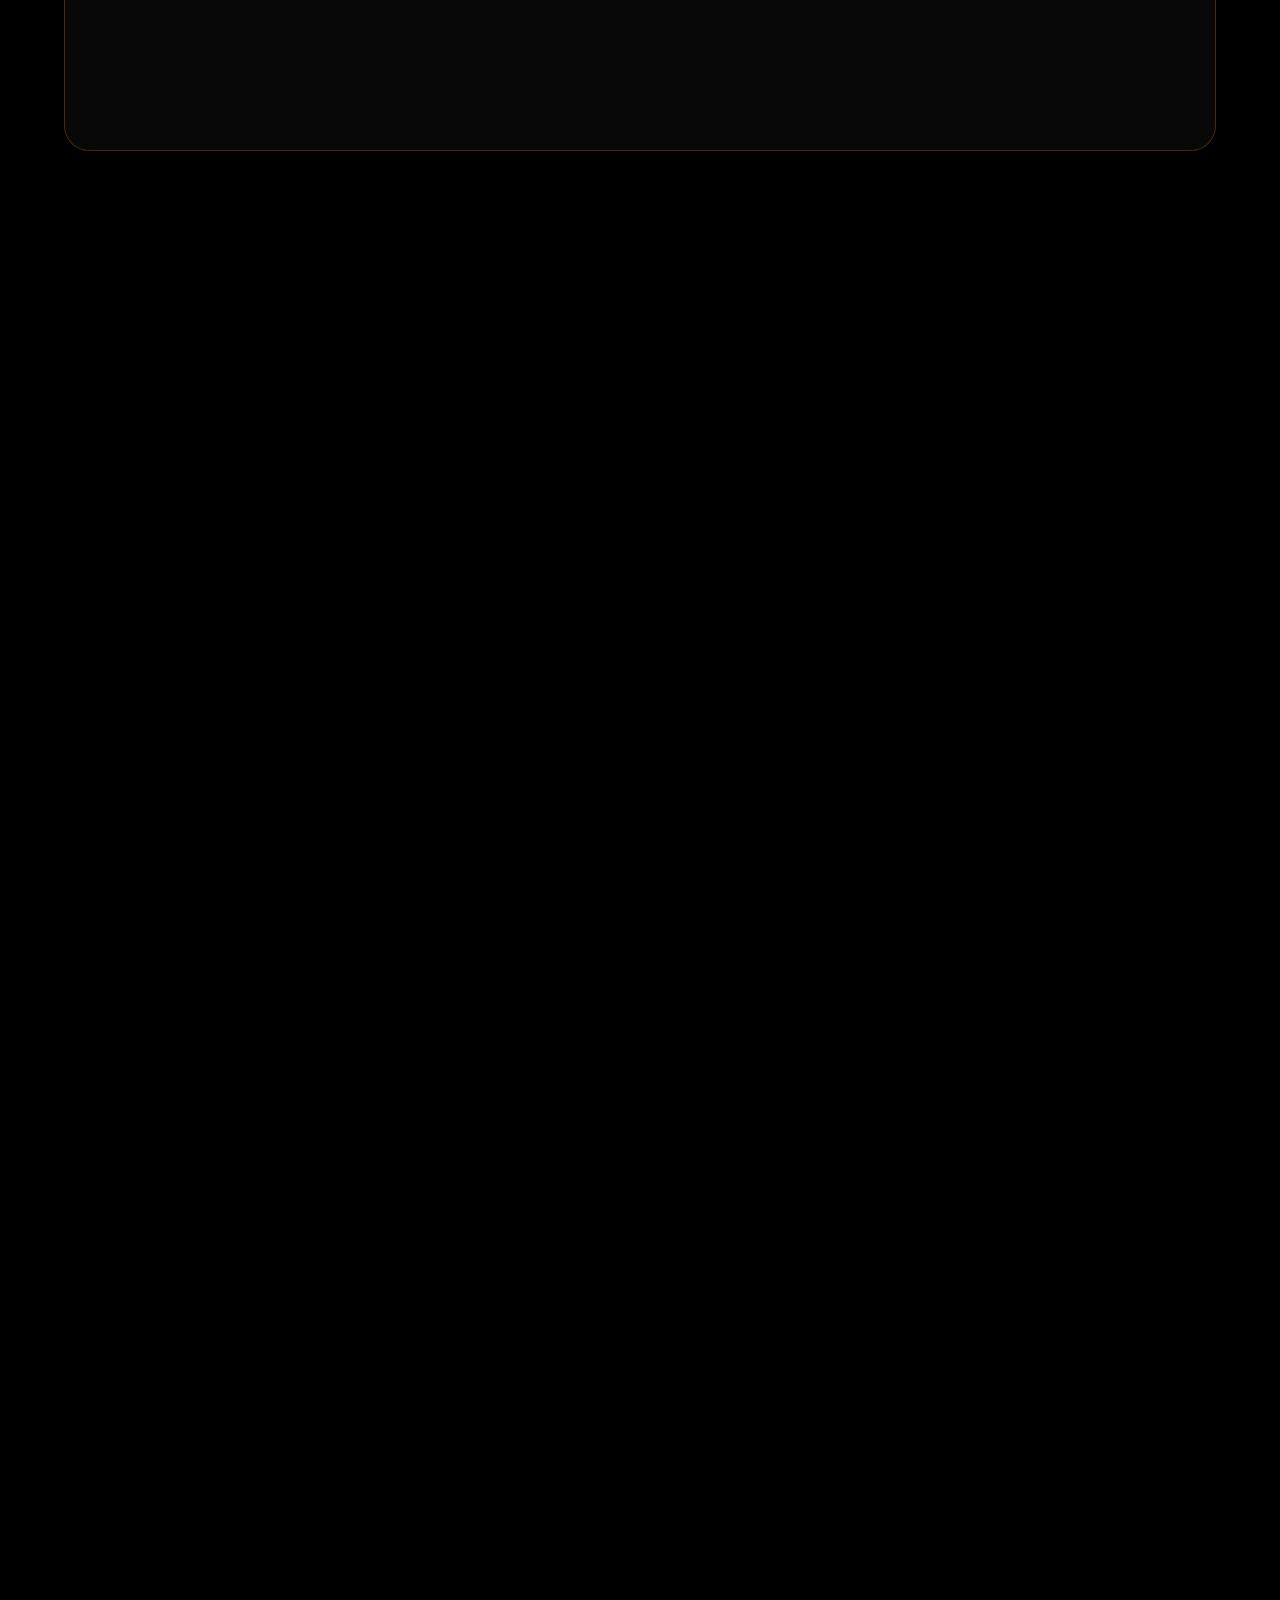
<file: we.html>
<!DOCTYPE html>
<html lang="en">
<head>
    <meta charset="UTF-8">
    <meta name="viewport" content="width=device-width, initial-scale=1.0">
    <title>من نحن|مركز الدكتور حسن</title>
    <link rel="stylesheet" href="contact.css">
    <link rel="stylesheet" href="we.css">
    <link rel="stylesheet" href="https://cdnjs.cloudflare.com/ajax/libs/font-awesome/6.5.0/css/all.min.css">

</head>
<body>
    <div class="container">
        <nav>
        <a href="#"><img src="Copilot_20260606_224452.png"></a>

        <ul>
            <li><a href="index.html">الرئيسية</a></li>
            <li><a href="we.html">من نحن</a></li>
            <li><a href="services.html">خدماتنا</a></li>
            <li><a href="pickture.html">الصور</a></li>
            <li><a href="news.html">الأخبار</a></li>
            <li><a href="opinion.html">الأراء</a></li>
            <li><a href="package.html">باكيدج</a></li>
            <li><a href="contact.html">تواصل معنا</a></li>
        </ul>
        <div class="i">
        <i class="fa-solid fa-bars see"></i>
        <i class="fa-solid fa-xmark mark"></i>
    </div></nav>

    <!-- overlay -->
    <div class="overlay">
        <div class="contact-desktop">
    
        <h2>تواصل معنا</h2>

        <div class="contact-box">
            <h3>📍 الفروع</h3>
            <p>القاهرة - حلوان بجوار محطة المترو</p>
            <p>عين شمس - شارع أحمد عصمت</p>
            <p>مدينة نصر - شارع الطيران</p>
        </div>

        <div class="contact-box ">
            <h3>📞 أرقام التواصل</h3>
            <div class="con">
            <p >0100 123 45547</p>
            <p >0111 422 35463</p>
        </div></div>
    </div>
    <ul class="ul">
            <li><a href="index.html">الرئيسية</a></li>
            <li><a href="we.html">من نحن</a></li>
            <li><a href="services.html">خدماتنا</a></li>
            <li><a href="pickture.html">الصور</a></li>
            <li><a href="news.html">الأخبار</a></li>
            <li><a href="opinion.html">الأراء</a></li>
            <li><a href="package.html">باكيدج</a></li>
            <li><a href="contact.html">تواصل معنا</a></li>
        </ul>
</div>







<section class="hero-about ">

    <div class="hero-content hidden-scroll">
        <span>رئيس الفريق الطبي</span>

        <h1>د. حسن محمد عبدو</h1>

        <p>
            خبرة واسعة في مجال زراعة وتجميل الأسنان،
            ويقود فريقاً متخصصاً لتقديم أحدث الحلول العلاجية
            والتجميلية وفق أعلى المعايير الطبية.
        </p>
    </div>

    <div class="hero-image hidden-scroll">
        <img src="doctor.png">
    </div>

</section>
<section class="lead-doctor">

    <div class="lead-image hidden-scroll">
        <img src="doctor.png">
    </div>

    <div class="lead-info hidden-scroll">

        <div class="badge">
            كبير الأطباء
        </div>

        <h2>د. حسن محمد عبدو</h2>

        <h4>استشاري زراعة وتجميل الأسنان</h4>

        <p>
            يمتلك خبرة تمتد لسنوات في مجال زراعة الأسنان
            وتصميم الابتسامة وعلاج الحالات التجميلية المعقدة.
        </p>

        <div class="stats">

    <div class="stat">
        <strong class="counter hidden-scroll" data-target="3000">0</strong>
        <span>حالة ناجحة</span>
    </div>

    <div class="stat">
        <strong class="counter hidden-scroll" data-target="15">0</strong>
        <span>سنة خبرة</span>
    </div>

    <div class="stat">
        <strong class="counter hidden-scroll" data-target="500">0</strong>
        <span>زراعة أسنان</span>
    </div>

</div>

    </div>

</section>
<section class="team-header hidden-scroll">

    <span>الفريق الطبي</span>

    <h2>خبرات متنوعة لخدمة جميع التخصصات</h2>

</section>
<section class="team-grid">

    <div class="doctor-card hidden-scroll">

        <img src="ma-doctor.png">

        <div class="doctor-info">

            <h3>د. أحمد محمد</h3>

            <span>أخصائي تقويم الأسنان</span>

            <p>
                حاصل على ماجستير تقويم الأسنان
                ومتخصص في التقويم الشفاف.
            </p>

        </div>

    </div>

    <div class="doctor-card hidden-scroll">

        <img src="fe-doctor.png">

        <div class="doctor-info">

            <h3>د. سارة خالد</h3>

            <span>أخصائية علاج الجذور</span>

            <p>
                متخصصة في علاج العصب والحالات الدقيقة
                باستخدام أحدث التقنيات.
            </p>

        </div>

    </div>

    <div class="doctor-card hidden-scroll">

        <img src="ChatGPT Image May 19, 2026, 06_10_03 PM.png">

        <div class="doctor-info">

            <h3>د. محمد علي</h3>

            <span>أخصائي جراحة الفم</span>

            <p>
                خبرة واسعة في جراحات الأسنان
                وزراعة الأسنان المتقدمة.
            </p>

        </div>

    </div>

    <div class="doctor-card hidden-scroll">

        <img src="ChatGPT Image Jun 8, 2026, 12_46_53 PM.png">

        <div class="doctor-info">

            <h3>د. ريم حسن</h3>

            <span>أخصائية تجميل الأسنان</span>

            <p>
                متخصصة في ابتسامة هوليوود
                والعدسات التجميلية الحديثة.
            </p>

        </div>

    </div>

</section>




<footer class="footer hidden-scroll">

    <div class="footer-container">

        <!-- INFO -->
        <div class="footer-col">
            <h2>مركز الدكتور حسن محمد عبدو</h2>
            <p>
                مركز متخصص في تجميل وزراعة الأسنان باستخدام أحدث التقنيات العالمية،
                مع فريق طبي يهدف لتقديم تجربة علاجية دقيقة ومريحة ونتائج مميزة لكل مريض.
            </p>

            <div class="footer-social">

                <a href="#" class="social ig"><i class="fa-brands fa-instagram"></i></a>
                <a href="#" class="social wa"><i class="fa-brands fa-whatsapp"></i></a>
                <a href="#" class="social yt"><i class="fa-brands fa-youtube"></i></a>
                <a href="#" class="social tk"><i class="fa-brands fa-tiktok"></i></a>

            </div>
        </div>

        <!-- LINKS -->
        <div class="footer-col">
            <h3>روابط الموقع</h3>

            <ul class="footer-links">
                <li><a href="index.html">الرئيسية</a></li>
                <li><a href="we.html">من نحن</a></li>
                <li><a href="services.html">الخدمات</a></li>
                <li><a href="pickture.html">الصور</a></li>
                <li><a href="news.html">الأخبار</a></li>
                <li><a href="contact.html">تواصل معنا</a></li>
            </ul>
        </div>

        <!-- CONTACT -->
        <div class="footer-col">
            <h3>تواصل معنا</h3>

            <div class="footer-box">
                <p>📍 القاهرة - حلوان بجوار المترو</p>
                <p>📍 عين شمس - شارع أحمد عصمت</p>
                <p>📍 مدينة نصر - شارع الطيران</p>
            </div>

            <div class="footer-box">
                <p class="phone">📞 0100 123 45547</p>
                <p class="phone">📞 0111 422 35463</p>
            </div>

            <a class="footer-btn" href="https://wa.me/201113385257">
                تواصل واتساب مباشر
            </a>
        </div>

    </div>

    <div class="footer-bottom">
        © 2026 مركز الدكتور حسن - جميع الحقوق محفوظة
    </div>

</footer>
    </div>
    <a href="https://wa.me/201113385257?text=مرحباً، أريد الاستفسار عن خدمات المركز"
class="whatsapp"
target="_blank">

<i class="fa-brands fa-whatsapp"></i>

<p>تواصل معنا</p>

</a>
    <script src="ani.js"></script>
    <script src="main.js"></script>
</body>
</html>
</file>
<file: style.css>
* {
    margin: 0;
    padding: 0;
    box-sizing: border-box;
}

body {
    font-family: Georgia, serif;
    background: #000;
    color: white;
    direction: rtl;
    overflow-x: hidden;
}
.container{
    min-width: 100%;
}

/* NAV */
nav {
    width: 100%;
    display: flex;
    justify-content: space-between;
    align-items: center;
    
    
    background: rgba(0, 0, 0, 0.4);
    border-bottom: .2px solid gold;
    position: fixed;

    top: 0;
    right: 0;
    backdrop-filter: blur(1px);
    z-index: 1000;
}

nav img {
    width: 170px;
}

/* MENU */
nav ul {
    list-style: none;
    display: flex;
    flex-wrap: wrap;
    font-size: 20px;
    width: 50%;
    
    
    justify-content: space-between;
    gap: 20px;
}
.ul{
    list-style: none;
    display: flex;
    flex-direction: column;
    height: 70%;
    font-size: 20px;
    width: 100%;
    align-items: center;
    justify-content: space-evenly;
    display: none;
}
nav ul li a, .ul li a{

    
    text-decoration: none;
    color: gold;
    transition: 0.3s;
}
.ul li a{
    color: white;
}
nav ul li a:hover,.ul li a:hover {
    color: goldenrod;
    border-bottom: 1px goldenrod solid;
    
}

/* ICONS */
.see, .mark {
    font-size: 26px;
    cursor: pointer;
    color: goldenrod;
    left: 20px;
    transition: 0.4s ease;
}

/* X hidden */
.mark {
    opacity: 0;
    
    transform: rotate(-90deg) scale(0.7);
    pointer-events: none;
}

/* OVERLAY */
.overlay {
    position: fixed;
    inset: 0;
    width:50% ;
    background: rgba(70, 69, 69, 0.5);
    display: flex;
    justify-content: space-evenly;
    flex-direction: column;
    align-items: center;
    opacity: 0;
    pointer-events: none;

    transition: 0.4s ease;

    z-index: 10000;
}

/* OPEN STATE */
nav.open .see {
    opacity: 0;
    transform: rotate(90deg) scale(0.7);
    pointer-events: none;
}

nav.open .mark {
    opacity: 1;
    transform: rotate(0) scale(1);
    pointer-events: auto;
}

body.open .overlay {
    opacity: 1;
    pointer-events: auto;
}
body.open {
    overflow: hidden;
}
.contact-desktop {
    padding: 30px 20px;
    width: 95%;

}

.contact-desktop h2 {
    
    font-size: 28px;
    margin-bottom: 25px;
}

.contact-box {
background: rgba(107, 107, 107, 0.384);
    padding: 20px;
    margin-bottom: 20px;
    width: 90%;

    border-radius: 12px;
    border-right: 3px solid gold;

    transition: 0.3s;
}

.contact-box:hover {
    transform: translateX(-5px);
    background: rgba(255,255,255,0.08);
}
.con{
    direction: ltr;
    text-align: right;
}







.image{
    width:100%;
    min-height:100vh;
    height:auto;

    margin-top:120px;

    display:flex;
    justify-content:space-between;
    align-items:center;

    padding:0 8%;
    gap:40px;

    overflow:hidden;
    position:relative;
}
.taxt{
    width: 35%;

    display: flex;
    flex-direction: column;

    z-index: 3;
}

.dr{
    color: gold;
    font-size: 3rem;
    margin-bottom: 10px;
}

.taxt h1{
    font-size:clamp(2rem,6vw,4.5rem);
    line-height: 1.2;
}
.signature{
     position: absolute;

    right: -40px;
    top: 50%;

    transform: translateY(-50%);
    
    font-size:clamp(2.5rem,8vw,7rem);
    font-family: cursive;
    font-weight: bold;

    white-space: nowrap;

    background: linear-gradient(
        to left,
        #251f0f,
        #3f2f00,
        #8f6b00,
        #ffd700
    );

    -webkit-background-clip: text;
    -webkit-text-fill-color: transparent;

    z-index: 1;
    opacity: .8;
}
.img{
    width: 55%;
    height: 100%;

    display: flex;
    justify-content: center;
    align-items: flex-end;

    position: relative;
}
.img img{
    max-height: 90vh;
    max-width: 100%;
    width: auto;
    object-fit: contain;

    position: relative;
    z-index: 2;

    filter:
    drop-shadow(0 0 25px rgba(255,215,0,.15));
}
/* وصف المركز */

.about{
    position: absolute;

    left: 8%;
    bottom: 8%;

    width: 380px;

    padding: 25px;

    line-height: 1.9;

    background: rgba(15, 15, 15, 0.45);

    border-radius: 0 20px 0 20px;

    color: #ddd;
    font-weight: 550;

    z-index: 3;
}

/* الركن العلوي اليمين */

.about::before{
    content: "";
    position: absolute;
    top: 0;
    right: 0;

    width: 25%;
    height: 35%;

    border-top: 3px solid gold;
    border-right: 3px solid gold;

    border-radius: 0 20px 0 0;
}




/* الركن السفلي اليسار */

.about::after{
    content: "";
    position: absolute;
    bottom: 0;
    left: 0;

    width: 25%;
    height: 35%;

    border-bottom: 3px solid gold;
    border-left: 3px solid gold;

    border-radius: 0 0 0 20px;
}











.whatsapp{
    position: fixed;

    bottom: 25px;
    left: 35px;

    z-index: 9999;

    display: flex;
    align-items: center;
    gap: 10px;

    padding: 15px 22px;

    text-decoration: none;

    background: linear-gradient(
        135deg,
        gold,
        goldenrod,
        black 90%
    );

    color: white;

    border-radius: 50px;

    box-shadow:
    0 0 20px goldenrod;

    transition: .3s;
}

.whatsapp:hover{
    transform: translateY(-5px);

    box-shadow:
    0 0 35px rgb(245, 177, 4);
}

.whatsapp i{
    font-size: 30px;
}

.whatsapp span{
    font-size: 16px;
    font-weight: bold;
}






.image .img img,
.taxt,
.signature,
.about{
    opacity: 0;
}
.img img{
    transform: translateY(100px);

    transition:
    opacity 1s ease,
    transform 1s ease;
}

.img img.show{
    opacity: 1;
    transform: translateY(0);
}
.taxt{
    transform: translateX(120px);

    transition:
    opacity .9s ease,
    transform .9s ease;
}

.taxt.show{
    opacity: 1;
    transform: translateX(0);
}
.signature{
    transform: scale(.2);

    transition:
    opacity .8s ease,
    transform .8s ease;
}

.signature.show{
    opacity: .8;
    
    animation: signPop 1s ease forwards;
}
@keyframes signPop{

    0%{
        transform: scale(.2);
    }

    70%{
        transform: scale(1.15);
    }

    100%{
        transform: scale(1);
    }

}
.about{
    transform: translateY(50px);

    transition:
    opacity .8s ease,
    transform .8s ease;
}

.about.show{
    opacity: 1;
    transform: translateY(0);
}









.services{
    padding: 80px 10%;
    background: #000;
    
}

.title{
    text-align: right;
    font-size: 3rem;
    color: gold;
    border-right:5px solid #ffd700;
    padding: 5px;
    margin-bottom: 40px;
}

.services-grid{
    display: grid;
    
    grid-template-columns: repeat(auto-fit, minmax(280px, 1fr));
    gap: 30px;
}
.card{
    position: relative;

    height: 340px;

    background: rgba(46, 45, 45, 0.945);

    backdrop-filter: blur(25px);
    border-radius: 20px;
    padding: 20px;
    border: 1px solid rgba(184,134,11,0.3);

    overflow: hidden;

    transition: 0.5s ease;
}
.num{
    position: absolute;
    top: 10px;
    right: 15px;

    font-size: 5rem;

    color: transparent;

    -webkit-text-stroke: 1.5px #b8860b; /* dark gold */

    opacity: 0.4;
}
.content{
    position: relative;
    z-index: 2;

    height: 100%;

    display: flex;
    flex-direction: column;

    justify-content: center;
    align-items: center;

    text-align: center;
}

.content h3{
    font-size: 1.6rem;
    color: gold;
}

.content p{
    color: #ccc;
    font-size: 0.95rem;
    max-width: 85%;
}
.card img{
    position: absolute;
    inset: 0;

    width: 100%;
    height: 100%;

    object-fit: cover;

    transform: scale(1.1);

    filter: blur(10px) brightness(0.6);

    transition: 0.6s ease;
}
.card:hover{
    transform: translateY(-8px);

    background: rgba(0,0,0,0,1);

    border-color: gold;

    box-shadow: 0 0 25px rgba(184, 135, 11, 0.795);
}
.card:hover img{
    filter: blur(0px) brightness(1);
    transform: scale(1);
}
.card:hover .content{
    opacity: 0.2;
    transform: translateY(20px);
}
.card:hover .num{
    opacity: 0.2;
}
.services{
    position: relative;
}

.service-line{
    position: absolute;

    inset: 0;

    width: 140%;
    height: 140%;

    top: -20%;
    right: -20%;

    pointer-events: none;

    z-index: 0;
}

#linePath{

    fill: none;

    stroke: #b8860b;

    stroke-width: 4;

    stroke-linecap: round;
    transition: stroke-dashoffset .1s linear;
    filter:
    drop-shadow(0 0 8px rgba(184,134,11,.6));
}

.services-grid{
    position: relative;
    z-index: 2;
}
.line-dot{
    width: 12px;
    height: 12px;

    border-radius: 50%;

    background: gold;

    box-shadow:
    0 0 15px gold,
    0 0 30px gold;

    position: absolute;
}



.about-doctor{
    position: relative;
    padding: 80px 10%;

    background: #000;
    color: white;

    overflow: hidden;
}
.tooth-line{
    position: absolute;

    top: 0;
    left: 50%;

    transform: translateX(-50%);

    width: 400px;
    height: 400px;

    z-index: 0;

    pointer-events: none;
}

#toothPath{
    fill: none;

    stroke: #b8860b;
    stroke-width: 3;

    stroke-linecap: round;

    filter: drop-shadow(0 0 8px rgba(184,134,11,.6));

    stroke-dasharray: 1200;
    stroke-dashoffset: 1200;
}
.about-doctor{
    padding: 100px 8%;
    background: radial-gradient(circle at top, #111 0%, #000 60%);
    color: white;
    position: relative;
}

/* container */
.about-container{
    max-width: 1200px;
    margin: auto;

    display: flex;
    justify-content: space-between;
    align-items: center;
    gap: 50px;
}

/* TEXT BOX */
.about-text{
    flex: 1;
    text-align: right;
}

/* TITLE */
.about-text h2{
    color: gold;
    font-size: 2.4rem;
    margin-bottom: 25px;
    border-right: 4px solid gold;
    padding-right: 12px;
}

/* PARAGRAPHS */
.about-text p{
    color: #ddd;
    line-height: 2;
    font-size: 1.05rem;

    background: rgba(255,255,255,0.04);
    padding: 15px 18px;
    border-radius: 12px;

    margin-bottom: 15px;

    border: 1px solid rgba(184,134,11,0.2);

    transition: 0.3s ease;
}

/* hover readability boost */
.about-text p:hover{
    background: rgba(184,134,11,0.08);
    border-color: gold;
    transform: translateX(-5px);
}

/* IMAGE SIDE */
.about-image{
    flex: 1;
    display: flex;
    justify-content: center;
}

.about-image img{
    width: 100%;
    max-width: 450px;

    border-radius: 18px;

    object-fit: cover;

    border: 1px solid rgba(184,134,11,0.4);

    box-shadow: 0 0 30px rgba(184,134,11,0.2);

    transition: 0.5s ease;
}

/* IMAGE HOVER */
.about-image img:hover{
    transform: scale(1.03);
    box-shadow: 0 0 40px rgba(184,134,11,0.35);
}

/* RESPONSIVE */
@media (max-width: 900px){
    .about-container{
        flex-direction: column;
        text-align: center;
    }

    .about-text{
        text-align: center;
    }

    .about-text h2{
        border-right: none;
        border-bottom: 3px solid gold;
        display: inline-block;
        padding-bottom: 8px;
    }

    .about-image img{
        max-width: 80%;
    }
}





.reviews{
    padding: 90px 5%;
    background: #000;
    text-align: center;
    overflow: hidden;
    position: relative;
}

.reviews h2{
    color: gold;
    font-size: 2.8rem;
}

.sub{
    color: #bbb;
    margin-bottom: 40px;
}

/* TRACK */
.reviews-track{
    display: flex;
    gap: 25px;

    padding: 40px 10%;

    transition: transform 0.7s cubic-bezier(.22,.68,.32,1);
    will-change: transform;

    overflow: visible; /* مهم جدًا */
}

/* CARD (واحد بس) */
.review{
    flex: 0 0 100%;

    padding: 25px;
    border-radius: 18px;

    background: rgba(255,255,255,0.05);
    backdrop-filter: blur(12px);

    border: 1px solid rgba(184,134,11,0.4);

    text-align: right;

    transition: 0.4s ease;

    transform: scale(0.9);
    opacity: 0.6;
}

/* RESPONSIVE واحد بس */
@media (min-width: 700px){
    .review{ flex: 0 0 50%; }
}

@media (min-width: 1000px){
    .review{ flex: 0 0 33.33%; }
}

@media (min-width: 1300px){
    .review{ flex: 0 0 25%; }
}

/* STARS */
.stars{
    color: gold;
    margin-bottom: 10px;
}

/* NAME */
.review h3{
    color: gold;
}

/* TEXT */
.review b{
    color: #ddd;
    line-height: 1.9;
    font-weight: normal;
}

/* DOTS */
.dots{
    display: flex;
    justify-content: center;
    gap: 10px;
    margin-top: 20px;
}

.dot{
    width: 10px;
    height: 10px;
    border-radius: 50%;
    background: #555;
    cursor: pointer;
}

.dot.active{
    background: gold;
    transform: scale(1.3);
    box-shadow: 0 0 10px gold;
}
.review::before{
    content: "";
    position: absolute;
    inset: 0;
    background: radial-gradient(
        circle at top right,
        rgba(184,134,11,0.25),
        transparent 60%
    );
    opacity: 0;
    transition: 0.5s ease;
    pointer-events: none;
}

/* Glow خط بسيط */
.review::after{
    content: "";
    position: absolute;
    inset: 0;
    border: 1px solid transparent;
    border-radius: 18px;
    box-shadow: 0 0 0 rgba(184,134,11,0);
    transition: 0.5s ease;
    pointer-events: none;
}

/* Hover الرئيسي */
.review:hover{
    transform: translateY(-10px) scale(1.03);
    background: rgba(0,0,0,0.7);
    border-color: gold;
    opacity: 1;
}

/* تفعيل الطبقات */
.review:hover::before{
    opacity: 1;
}

.review:hover::after{
    border-color: rgba(184,134,11,0.6);
    box-shadow: 0 0 25px rgba(184,134,11,0.25);
}

/* النص يتحسن عند الهوفر */
.review h3,
.review b,
.stars{
    transition: 0.4s ease;
}

.review:hover h3{
    letter-spacing: 1px;
    text-shadow: 0 0 10px rgba(255,215,0,0.4);
}

.review:hover b{
    color: #fff;
}

.review:hover .stars{
    transform: scale(1.1);
}




.footer{
    background: #050505;
    padding: 80px 10%;
    color: white;
    position: relative;
    overflow: hidden;
}

/* Glow */
.footer::before{
    content:"";
    position:absolute;
    inset:0;
    background: radial-gradient(circle at top,
        rgba(184,134,11,0.25),
        transparent 60%);
}

/* Layout */
.footer-container{
    position: relative;
    display: grid;
    grid-template-columns: repeat(3, 1fr);
    gap: 50px;
    z-index: 2;
}

/* Titles */
.footer h2,
.footer h3{
    color: gold;
    margin-bottom: 15px;
}

/* Text */
.footer p{
    color: #cfcfcf;
    line-height: 1.8;
    font-size: 15px;
}

/* LINKS */
.footer-links{
    list-style: none;
    display: flex;
    flex-direction: column;
    gap: 10px;
}

.footer-links a{
    text-decoration: none;
    color: #ddd;
    transition: 0.3s;
    position: relative;
    padding-right: 10px;
}

.footer-links a::before{
    content: "›";
    position: absolute;
    right: 0;
    color: gold;
}

.footer-links a:hover{
    color: gold;
    transform: translateX(-5px);
}

/* CONTACT BOX */
.footer-box{
    background: rgba(255,255,255,0.04);
    padding: 12px 15px;
    border-radius: 10px;
    margin-bottom: 10px;

    border: 1px solid rgba(184,134,11,0.2);
}

/* BUTTON */
.footer-btn{
    display: inline-block;
    margin-top: 10px;
    padding: 10px 15px;

    background: linear-gradient(135deg, #b8860b, gold);
    color: black;

    border-radius: 10px;
    text-decoration: none;

    font-weight: bold;

    transition: 0.3s;
}

.footer-btn:hover{
    transform: translateY(-3px);
    box-shadow: 0 0 20px rgba(184,134,11,0.5);
}

/* SOCIAL */
.footer-social{
    display: flex;
    gap: 12px;
    margin-top: 20px;
}

.social{
    width: 45px;
    height: 45px;
    display: flex;
    justify-content: center;
    align-items: center;

    border-radius: 50%;

    background: rgba(255,255,255,0.05);
    color: white;

    border: 1px solid rgba(184,134,11,0.3);

    transition: 0.3s;
    font-size: 20px;
}

.social:hover{
    transform: translateY(-5px) scale(1.1);
    color: gold;
    box-shadow: 0 0 15px rgba(184,134,11,0.4);
}

/* Bottom */
.footer-bottom{
    margin-top: 50px;
    text-align: center;
    color: #777;
    font-size: 14px;
}

/* Responsive */
@media(max-width: 900px){
    .footer-container{
        grid-template-columns: 1fr;
    }
}






.booking{
    padding: 100px 10%;
    background: #050505;
    position: relative;
    overflow: hidden;
}

/* Glow */
.booking::before{
    content:"";
    position:absolute;
    inset:0;
    background: radial-gradient(circle at left,
        rgba(184,134,11,0.25),
        transparent 60%);
}

/* Container */
.booking-container{
    position: relative;
    z-index: 2;

    display: flex;
    justify-content: space-between;
    gap: 60px;
    align-items: center;
}

/* Text */
.booking-text{
    flex: 1;
}

.booking-text h2{
    color: gold;
    font-size: 2.5rem;
    margin-bottom: 15px;
}

.booking-text p{
    color: #ccc;
    line-height: 1.8;
    margin-bottom: 20px;
}

.booking-info{
    display: flex;
    flex-direction: column;
    gap: 10px;
    color: #aaa;
}

/* Form */
.booking-form{
    flex: 1;

    background: rgba(255,255,255,0.03);
    backdrop-filter: blur(15px);

    padding: 25px;
    border-radius: 20px;

    border: 1px solid rgba(184,134,11,0.3);
}

/* Inputs */
.booking-form input,
.booking-form textarea,
.booking-form select{
    width: 100%;
    margin-bottom: 12px;

    padding: 12px;
    border-radius: 10px;

    background: rgba(0,0,0,0.6);
    border: 1px solid rgba(255,255,255,0.1);

    color: white;
    outline: none;

    transition: 0.3s;
}

.booking-form textarea{
    height: 120px;
    resize: none;
}

/* Focus */
.booking-form input:focus,
.booking-form textarea:focus,
.booking-form select:focus{
    border-color: gold;
    box-shadow: 0 0 15px rgba(184,134,11,0.3);
}

/* Button */
.booking-form button{
    width: 100%;
    padding: 12px;

    background: linear-gradient(135deg, #b8860b, gold);
    border: none;
    border-radius: 10px;

    font-weight: bold;
    cursor: pointer;

    transition: 0.3s;
}

.booking-form button:hover{
    transform: translateY(-4px);
    box-shadow: 0 0 25px rgba(184,134,11,0.5);
}

/* Responsive */
@media(max-width: 900px){
    .booking-container{
        flex-direction: column;
    }
}



/* ===== REVIEWS SECTION ===== */
.reviews{
    padding: 100px 5%;
    background: radial-gradient(circle at top, #111 0%, #000 60%);
    text-align: center;
    position: relative;
    overflow: hidden;
}

.reviews h2{
    color: gold;
    font-size: 3rem;
    letter-spacing: 1px;
}

.sub{
    color: #aaa;
    max-width: 600px;
    margin: 10px auto 50px;
    line-height: 1.8;
}

/* TRACK */
.reviews-track{
    display: flex;
    gap: 25px;
    padding: 40px 10vw;
    transition: transform 0.7s cubic-bezier(.22,.68,.32,1);
}

/* CARD */
.review{
    flex: 0 0 60%;
    background: rgba(255,255,255,0.04);
    backdrop-filter: blur(18px);
    border: 1px solid rgba(184,134,11,0.3);
    border-radius: 25px;
    padding: 25px;
    text-align: right;

    transition: 0.5s ease;
    position: relative;
    overflow: hidden;
}

/* gold glow line */
.review::before{
    content: "";
    position: absolute;
    inset: 0;
    border-radius: 25px;
    padding: 1px;
    background: linear-gradient(120deg, transparent, gold, transparent);
    opacity: 0.2;
}

/* TOP SECTION */
.review-top{
    display: flex;
    align-items: center;
    gap: 12px;
    margin-bottom: 15px;
}

/* AVATAR */
.avatar{
    width: 45px;
    height: 45px;
    border-radius: 50%;
    background: linear-gradient(135deg, #b8860b, #ffd700);
    display: flex;
    justify-content: center;
    align-items: center;
    font-weight: bold;
    color: #000;
    font-size: 18px;
}

/* NAME */
.review h3{
    color: gold;
    margin: 0;
}

/* STARS */
.stars{
    color: gold;
    font-size: 14px;
    letter-spacing: 2px;
}

/* TEXT */
.review b{
    display: block;
    color: #ddd;
    line-height: 1.9;
    font-weight: normal;
}

/* HOVER EFFECT */
.review:hover{
    transform: translateY(-10px) scale(1.02);
    border-color: gold;
    box-shadow: 0 0 30px rgba(184,134,11,0.25);
}

/* DOTS */
.dots{
    display: flex;
    justify-content: center;
    gap: 10px;
    margin-top: 25px;
}

.dot{
    width: 10px;
    height: 10px;
    border-radius: 50%;
    background: #444;
    cursor: pointer;
    transition: 0.3s;
}

.dot.active{
    background: gold;
    transform: scale(1.3);
    box-shadow: 0 0 10px gold;
}

.i{
    margin-left: 50px;
}
/* MOBILE */
/* @media (max-width: 900px) {

.about-container{
        flex-direction: column;

        justify-content: center;
        align-items: center;

        text-align: center;
    }

    .about-text{
        width: 100%;
        order: 1;
    }
    .about-text p{
        border-radius: 20px;
    }
    .about-image{
        width: 100%;
        order: 2;
    }

    .about-image img{
        width: 100%;   /* 👈 المطلوب */
        
/* @media (max-width:700px){

    .image{
        flex-direction: column;
        height: auto;
        min-height: 100vh;
    }

    .taxt{
        width: 100%;
        text-align: center;
    }

    .img{
        width: 100%;
        position: relative;
    }
    
    .signature{
        position: absolute;

        top: 50%;
        

        

        width: 100%;

        text-align: center;

        font-size: 4rem;

        z-index: 1;
    }
    .overlay{
        width:100%;
    }



    .about{
        position: static;
        width: 90%;
        position: relative;
        margin:  0 20px 0 0;
        }
    } */

/* @media screen and (max-width:450px) {
    .signature{
        
        font-size: 3.2rem;
    }
}
.review:hover b{
    color: rgb(250, 249, 248);
} */








            .map-box{
    margin-top: 25px;
    padding: 20px;
    border-radius: 15px;

    background: rgba(255,255,255,0.05);
    border: 1px solid rgba(184,134,11,0.3);
    backdrop-filter: blur(10px);

    text-align: right;
}

.map-box h3{
    color: gold;
    margin-bottom: 10px;
}

.map-box p{
    color: #ccc;
    line-height: 1.8;
    margin-bottom: 15px;
}

/* زر الخريطة */
.map-btn{
    display: inline-flex;
    align-items: center;
    gap: 8px;

    padding: 10px 15px;
    border-radius: 10px;

    background: transparent;
    border: 1px solid gold;
    color: gold;

    text-decoration: none;
    transition: 0.3s;
}

/* hover احترافي */
.map-btn i{
    transition: 0.3s;
}

.map-btn:hover{
    background: gold;
    color: #000;
}

.map-btn:hover i{
    transform: rotate(20deg) scale(1.2);
}
.reviews{
    padding: 100px 7%;
    background: #000;
    text-align: center;
    overflow: hidden;
}

.reviews h2{
    color: gold;
    font-size: 3rem;
    margin-bottom: 15px;
}

.reviews .sub{
    color: #b8b8b8;
    max-width: 700px;
    margin: auto;
    margin-bottom: 60px;
    line-height: 1.8;
}

.reviews-track{
    display: flex;
    gap: 25px;
    padding: 20px 10px;
}

/* الكارت */
.review{
    min-width: 300px;

    background: linear-gradient(
        145deg,
        rgba(255,255,255,.05),
        rgba(255,255,255,.02)
    );

    border: 1px solid rgba(255,215,0,.15);

    border-radius: 24px;

    padding: 28px;

    text-align: right;

    backdrop-filter: blur(15px);

    transition: .4s ease;

    position: relative;

    overflow: hidden;
}

/* لمعة خفيفة */
.review::before{
    content: "";

    position: absolute;

    top: 0;
    right: -120px;

    width: 180px;
    height: 100%;

    background: linear-gradient(
        to left,
        rgba(255,215,0,.12),
        transparent
    );

    transform: skewX(-25deg);

    transition: .6s;
}

.review:hover::before{
    right: 120%;
}

.review:hover{
    transform: translateY(-8px);

    border-color: rgba(255,215,0,.5);

    box-shadow:
    0 15px 40px rgba(255,215,0,.08);
}

/* الجزء العلوي */
.review-top{
    display: flex;
    align-items: center;
    gap: 15px;
    margin-bottom: 20px;
}

/* الحرف */
.avatar{
    width: 65px;
    height: 65px;

    border-radius: 50%;

    display: flex;
    align-items: center;
    justify-content: center;

    font-size: 1.6rem;
    font-weight: bold;

    color: #000;

    background: linear-gradient(
        135deg,
        #ffd700,
        #b8860b
    );

    box-shadow:
    0 0 25px rgba(255,215,0,.2);
}

/* الاسم */
.review-head h3{
    color: #fff;
    margin-bottom: 6px;
    font-size: 1.15rem;
}

/* النجوم */
.stars{
    color: gold;
    letter-spacing: 3px;
    font-size: 1rem;
}

/* نص التقييم */
.review b{
    color: #d7d7d7;
    line-height: 2;
    font-weight: normal;
    display: block;
    font-size: .95rem;
}

/* الدوت */
.dots{
    display: flex;
    justify-content: center;
    gap: 12px;
    margin-top: 35px;
}

.dot{
    width: 11px;
    height: 11px;

    border-radius: 50%;

    background: #444;

    cursor: pointer;

    transition: .3s;
}

.dot.active{
    background: gold;

    transform: scale(1.4);

    box-shadow:
    0 0 15px gold;
}
/* ===========================
   MOBILE 450px
=========================== */



.phone{
    direction: ltr;       /* يخلي الرقم يتكتب صح */
    unicode-bidi: embed;  /* يمنع قلب الاتجاه */
    text-align: right;    /* يخليه في يمين الكارت */
    display: block;
    color: #ddd;
    font-family: Arial, sans-serif;
    letter-spacing: 1px;
}
.map-box{
    margin-top: 25px;
    padding: 20px;
    border-radius: 15px;

    background: rgba(255,255,255,0.05);
    border: 1px solid rgba(184,134,11,0.3);
    backdrop-filter: blur(10px);

    text-align: right;
}

.map-box h3{
    color: gold;
    margin-bottom: 10px;
}

.map-box p{
    color: #ccc;
    line-height: 1.8;
    margin-bottom: 15px;
}

/* زر الخريطة */
.map-btn{
    display: inline-flex;
    align-items: center;
    gap: 8px;

    padding: 10px 15px;
    border-radius: 10px;

    background: transparent;
    border: 1px solid gold;
    color: gold;

    text-decoration: none;
    transition: 0.3s;
}

/* hover احترافي */
.map-btn i{
    transition: 0.3s;
}

.map-btn:hover{
    background: gold;
    color: #000;
}

.map-btn:hover i{
    transform: rotate(20deg) scale(1.2);
}


img{
    max-width:100%;
    height:auto;
    display:block;
}
.hidden-scroll{
    opacity:0;
    transition: .5s;
    transform:translateY(80px) scale(.95);
}

.hidden-scroll.show{
    opacity:1;
    transform:translateY(0) scale(1);
}
html{
    scroll-behavior:smooth;
}

::-webkit-scrollbar{
    width:14px;
}

::-webkit-scrollbar-track{
    background:#050505;
}

::-webkit-scrollbar-thumb{

    border-radius:100px;

    background:
    linear-gradient(
    to bottom,
    #ffe27a,
    #ffd700,
    #b8860b
    );

    border:3px solid #050505;
}

::-webkit-scrollbar-thumb:hover{

    box-shadow:
    0 0 10px #ffd700,
    0 0 20px #ffd700,
    0 0 30px rgba(255,215,0,.5);

}
::selection{
    background: gold;
    color: #000;
}

html,
body{
    width:100%;
    overflow-x:hidden !important;
}

*{
    max-width:100%;
}

section,
div,
img,
svg{
    max-width:100%;
}
@media (max-width:808px){

    nav{
        padding:15px;
    }

    nav img{
        width:110px;
        margin-right: 20px;
    }

    nav ul{
        display:none;
    }

    .ul{
        display:flex;
    }

    .overlay{
        width:100%;
    }

    .image{
        flex-direction:column;
        justify-content:center;
        align-items:center;

        padding:20px;
        gap:25px;

        min-height:auto;
    }

    .taxt{
        width:100%;
        text-align:center;
    }

    .taxt h1{
        font-size:2rem;
    }

    .dr{
        font-size:1.2rem;
    }

    .img{
        width:100%;
    }

    .img img{
        width:100%;
        max-width:450px;
        max-height:none;
    }

    .signature{
        position:absolute;
        top:50%;
        right:0;

        width:100%;

        text-align:center;

        font-size:3rem;
    }

    .about{
        position:relative;
        left:auto;
        bottom:auto;

        width:100%;

        margin-top:20px;
    }

    .services{
        padding:60px 5%;
    }

    .services-grid{
        grid-template-columns:1fr;
    }

    .card{
        height:280px;
    }

    .about-container{
        flex-direction:column;
    }

    .about-text,
    .about-image{
        width:100%;
    }

    .about-image img{
        width:100%;
    }

    .booking-container{
        flex-direction:column;
    }

    .booking-text,
    .booking-form{
        width:100%;
    }

    .footer-container{
        grid-template-columns:1fr;
    }

    .review{
        min-width:100%;
    }

    .whatsapp{
        left:15px;
        bottom:15px;
        padding:12px;
    }

    .whatsapp span{
        display:none;
    }

}
</file>
<file: contact.css>
* {
    margin: 0;
    padding: 0;
    box-sizing: border-box;
}

body {
    font-family: Georgia, serif;
    background: #000;
    color: white;
    direction: rtl;
    overflow-x: hidden;
}


/* NAV */
nav {
    width: 100%;
    display: flex;
    justify-content: space-between;
    align-items: center;
    
    padding: 20px;
    background: rgba(0, 0, 0, 0.4);
    border-bottom: .2px solid gold;
    position: fixed;

    top: 0;
    right: 0;
    backdrop-filter: blur(1px);
    z-index: 1000;
}

nav img {
    width: 170px;
}

/* MENU */
nav ul {
    list-style: none;
    display: flex;
    flex-wrap: wrap;
    font-size: 20px;
    width: 50%;
    
    
    justify-content: space-between;
    gap: 20px;
}
.ul{
    list-style: none;
    display: flex;
    flex-direction: column;
    height: 70%;
    font-size: 20px;
    width: 100%;
    align-items: center;
    justify-content: space-evenly;
    display: none;
}
nav ul li a, .ul li a{

    
    text-decoration: none;
    color: gold;
    transition: 0.3s;
}
.ul li a{
    color: white;
}
nav ul li a:hover,.ul li a:hover {
    color: goldenrod;
    border-bottom: 1px goldenrod solid;
    
}

/* ICONS */
.see, .mark {
    font-size: 26px;
    cursor: pointer;
    color: goldenrod;
    left: 20px;
    transition: 0.4s ease;
}

/* X hidden */
.mark {
    opacity: 0;
    
    transform: rotate(-90deg) scale(0.7);
    pointer-events: none;
}

/* OVERLAY */
.overlay {
    position: fixed;
    inset: 0;
    width:50% ;
    background: rgba(70, 69, 69, 0.5);
    display: flex;
    justify-content: space-evenly;
    flex-direction: column;
    align-items: center;
    opacity: 0;
    pointer-events: none;

    transition: 0.4s ease;

    z-index: 10000;
}

/* OPEN STATE */
nav.open .see {
    opacity: 0;
    transform: rotate(90deg) scale(0.7);
    pointer-events: none;
}

nav.open .mark {
    opacity: 1;
    transform: rotate(0) scale(1);
    pointer-events: auto;
}

body.open .overlay {
    opacity: 1;
    pointer-events: auto;
}
body.open {
    overflow: hidden;
}
.contact-desktop {
    padding: 30px 20px;
    width: 95%;

}

.contact-desktop h2 {
    
    font-size: 28px;
    margin-bottom: 25px;
}

.contact-box {
background: rgba(107, 107, 107, 0.384);
    padding: 20px;
    margin-bottom: 20px;
    width: 90%;

    border-radius: 12px;
    border-right: 3px solid gold;

    transition: 0.3s;
}

.contact-box:hover {
    transform: translateX(-5px);
    background: rgba(255,255,255,0.08);
}
.con{
    direction: ltr;
    text-align: right;
}
.whatsapp{
    position: fixed;

    bottom: 25px;
    left: 25px;

    z-index: 9999;

    display: flex;
    align-items: center;
    gap: 10px;

    padding: 15px 22px;

    text-decoration: none;

    background: linear-gradient(
        135deg,
        gold,
        goldenrod,
        black 90%
    );

    color: white;

    border-radius: 50px;

    box-shadow:
    0 0 20px goldenrod;

    transition: .3s;
}

.whatsapp:hover{
    transform: translateY(-5px);

    box-shadow:
    0 0 35px rgb(245, 177, 4);
}

.whatsapp i{
    font-size: 30px;
}

.whatsapp span{
    font-size: 16px;
    font-weight: bold;
}
.footer{
    background: #050505;
    padding: 80px 10%;
    color: white;
    position: relative;
    overflow: hidden;
}

/* Glow */
.footer::before{
    content:"";
    position:absolute;
    inset:0;
    background: radial-gradient(circle at top,
        rgba(184,134,11,0.25),
        transparent 60%);
}

/* Layout */
.footer-container{
    position: relative;
    display: grid;
    grid-template-columns: repeat(3, 1fr);
    gap: 50px;
    z-index: 2;
}

/* Titles */
.footer h2,
.footer h3{
    color: gold;
    margin-bottom: 15px;
}

/* Text */
.footer p{
    color: #cfcfcf;
    line-height: 1.8;
    font-size: 15px;
}

/* LINKS */
.footer-links{
    list-style: none;
    display: flex;
    flex-direction: column;
    gap: 10px;
}

.footer-links a{
    text-decoration: none;
    color: #ddd;
    transition: 0.3s;
    position: relative;
    padding-right: 10px;
}

.footer-links a::before{
    content: "›";
    position: absolute;
    right: 0;
    color: gold;
}

.footer-links a:hover{
    color: gold;
    transform: translateX(-5px);
}

/* CONTACT BOX */
.footer-box{
    background: rgba(255,255,255,0.04);
    padding: 12px 15px;
    border-radius: 10px;
    margin-bottom: 10px;

    border: 1px solid rgba(184,134,11,0.2);
}

/* BUTTON */
.footer-btn{
    display: inline-block;
    margin-top: 10px;
    padding: 10px 15px;

    background: linear-gradient(135deg, #b8860b, gold);
    color: black;

    border-radius: 10px;
    text-decoration: none;

    font-weight: bold;

    transition: 0.3s;
}

.footer-btn:hover{
    transform: translateY(-3px);
    box-shadow: 0 0 20px rgba(184,134,11,0.5);
}

/* SOCIAL */
.footer-social{
    display: flex;
    gap: 12px;
    margin-top: 20px;
}

.social{
    width: 45px;
    height: 45px;
    display: flex;
    justify-content: center;
    align-items: center;

    border-radius: 50%;

    background: rgba(255,255,255,0.05);
    color: white;

    border: 1px solid rgba(184,134,11,0.3);

    transition: 0.3s;
    font-size: 20px;
}

.social:hover{
    transform: translateY(-5px) scale(1.1);
    color: gold;
    box-shadow: 0 0 15px rgba(184,134,11,0.4);
}

/* Bottom */
.footer-bottom{
    margin-top: 50px;
    text-align: center;
    color: #777;
    font-size: 14px;
}

/* Responsive */
@media(max-width: 900px){
    .footer-container{
        grid-template-columns: 1fr;
    }
}
@media (max-width: 900px) {

.about-container{
        flex-direction: column;

        justify-content: center;
        align-items: center;

        text-align: center;
    }

    .about-text{
        width: 100%;
        order: 1;
    }
    .about-text p{
        border-radius: 20px;
    }
    .about-image{
        width: 100%;
        order: 2;
    }

    .about-image img{
        width: 100%;   /* 👈 المطلوب */
        max-width: 100%;
    }
    .tooth-line{
        width: 300px;
        height: 300px;
        top: 20px;
    }
nav img {
    width: 120px;
    margin-right: 10px;
}

    nav ul {
        display: none;
    }

    /* إظهار قائمة الموبايل */
    .ul {
        display: flex;
    }

    /* اخفاء الكونتاكت الكبير */
    .contact-desktop {
        display: none;
    }
     .image{
        padding: 0 4%;
    }

    .taxt{
        width: 40%;
    }

    .img{
        width: 55%;
    }

    .taxt h1{
        font-size: 2.5rem;
    }

    .dr{
        font-size: 1.3rem;
    }

    .signature{
        font-size: 5rem;
    }

    .img img{
        max-height: 75vh;
    }
}
@media (max-width:700px){

    .image{
        flex-direction: column;
        height: auto;
        min-height: 100vh;
    }

    .taxt{
        width: 100%;
        text-align: center;
    }

    .img{
        width: 100%;
        position: relative;
    }}






















    .contact-section{
    padding: 100px 8%;
    background: #000;
    margin-top: 100px;
    color: #fff;
}

.contact-container{
    display: flex;
    gap: 40px;
    align-items: center;
    justify-content: space-between;
}

/* LEFT INFO */
.contact-info{
    flex: 1;
}

.contact-info h2{
    color: gold;
    font-size: 2.5rem;
}

.sub{
    color: #bbb;
    margin: 10px 0 30px;
    line-height: 1.8;
}

.info-box{
    background: rgba(255,255,255,0.05);
    border: 1px solid rgba(184,134,11,0.2);
    padding: 15px;
    border-radius: 12px;
    margin-bottom: 15px;
}

.info-box h3{
    color: gold;
    margin-bottom: 10px;
}

.info-box p{
    color: #ddd;
    line-height: 1.7;
}

/* SOCIAL */
.social-contact{
    margin-top: 20px;
}

.social-contact a{
    color: gold;
    margin: 0 8px;
    font-size: 1.3rem;
    transition: 0.3s;
}

.social-contact a:hover{
    color: #fff;
    transform: translateY(-3px);
}

/* FORM */
.contact-form{
    flex: 1;
    background: rgba(255,255,255,0.05);
    border: 1px solid rgba(184,134,11,0.3);
    padding: 25px;
    border-radius: 15px;
    backdrop-filter: blur(10px);
}

.contact-form h3{
    color: gold;
    margin-bottom: 20px;
}

.contact-form input,
.contact-form textarea{
    width: 100%;
    padding: 12px;
    margin-bottom: 12px;
    border: 1px solid rgba(255,215,0,0.3);
    background: transparent;
    color: #fff;
    border-radius: 10px;
    outline: none;
}

.contact-form button{
    width: 100%;
    padding: 12px;
    background: gold;
    border: none;
    border-radius: 10px;
    cursor: pointer;
    font-weight: bold;
    transition: 0.3s;
}

.contact-form button:hover{
    background: #fff;
    color: #000;
}

/* WHATSAPP */
.whatsapp-btn{
    display: block;
    text-align: center;
    margin-top: 10px;
    padding: 10px;
    border: 1px solid gold;
    color: gold;
    border-radius: 10px;
    text-decoration: none;
}

/* RESPONSIVE */
@media (max-width: 900px){
    .contact-container{
        flex-direction: column;
    }
}
.phone{
    direction: ltr;       /* يخلي الرقم يتكتب صح */
    unicode-bidi: embed;  /* يمنع قلب الاتجاه */
    text-align: right;    /* يخليه في يمين الكارت */
    display: block;
    color: #ddd;
    font-family: Arial, sans-serif;
    letter-spacing: 1px;
}
.map-box{
    margin-top: 25px;
    padding: 20px;
    border-radius: 15px;

    background: rgba(255,255,255,0.05);
    border: 1px solid rgba(184,134,11,0.3);
    backdrop-filter: blur(10px);

    text-align: right;
}

.map-box h3{
    color: gold;
    margin-bottom: 10px;
}

.map-box p{
    color: #ccc;
    line-height: 1.8;
    margin-bottom: 15px;
}

/* زر الخريطة */
.map-btn{
    display: inline-flex;
    align-items: center;
    gap: 8px;

    padding: 10px 15px;
    border-radius: 10px;

    background: transparent;
    border: 1px solid gold;
    color: gold;

    text-decoration: none;
    transition: 0.3s;
}

/* hover احترافي */
.map-btn i{
    transition: 0.3s;
}

.map-btn:hover{
    background: gold;
    color: #000;
}

.map-btn:hover i{
    transform: rotate(20deg) scale(1.2);
}
.hidden-scroll{
    opacity:0;
    transition: .5s;
    transform:translateY(80px) scale(.95);
}

.hidden-scroll.show{
    opacity:1;
    transform:translateY(0) scale(1);
}
html{
    scroll-behavior:smooth;
}

::-webkit-scrollbar{
    width:14px;
}

::-webkit-scrollbar-track{
    background:#050505;
}

::-webkit-scrollbar-thumb{

    border-radius:100px;

    background:
    linear-gradient(
    to bottom,
    #ffe27a,
    #ffd700,
    #b8860b
    );

    border:3px solid #050505;
}

::-webkit-scrollbar-thumb:hover{

    box-shadow:
    0 0 10px #ffd700,
    0 0 20px #ffd700,
    0 0 30px rgba(255,215,0,.5);

}
::selection{
    background: gold;
    color: #000;
}
</file>
<file: news.css>
* {
    margin: 0;
    padding: 0;
    box-sizing: border-box;
}

body {
    font-family: Georgia, serif;
    background: #000;
    color: white;
    direction: rtl;
    overflow-x: hidden;
}


/* NAV */
nav {
    width: 100%;
    display: flex;
    justify-content: space-between;
    align-items: center;
    
    padding: 20px;
    background: rgba(0, 0, 0, 0.4);
    border-bottom: .2px solid gold;
    position: fixed;

    top: 0;
    right: 0;
    backdrop-filter: blur(1px);
    z-index: 1000;
}

nav img {
    width: 170px;
}

/* MENU */
nav ul {
    list-style: none;
    display: flex;
    flex-wrap: wrap;
    font-size: 20px;
    width: 50%;
    
    
    justify-content: space-between;
    gap: 20px;
}
.ul{
    list-style: none;
    display: flex;
    flex-direction: column;
    height: 70%;
    font-size: 20px;
    width: 100%;
    align-items: center;
    justify-content: space-evenly;
    display: none;
}
nav ul li a, .ul li a{

    
    text-decoration: none;
    color: gold;
    transition: 0.3s;
}
.ul li a{
    color: white;
}
nav ul li a:hover,.ul li a:hover {
    color: goldenrod;
    border-bottom: 1px goldenrod solid;
    
}

/* ICONS */
.see, .mark {
    font-size: 26px;
    cursor: pointer;
    color: goldenrod;
    left: 20px;
    transition: 0.4s ease;
}

/* X hidden */
.mark {
    opacity: 0;
    
    transform: rotate(-90deg) scale(0.7);
    pointer-events: none;
}

/* OVERLAY */
.overlay {
    position: fixed;
    inset: 0;
    width:50% ;
    background: rgba(70, 69, 69, 0.5);
    display: flex;
    justify-content: space-evenly;
    flex-direction: column;
    align-items: center;
    opacity: 0;
    pointer-events: none;

    transition: 0.4s ease;

    z-index: 10000;
}

/* OPEN STATE */
nav.open .see {
    opacity: 0;
    transform: rotate(90deg) scale(0.7);
    pointer-events: none;
}

nav.open .mark {
    opacity: 1;
    transform: rotate(0) scale(1);
    pointer-events: auto;
}

body.open .overlay {
    opacity: 1;
    pointer-events: auto;
}
body.open {
    overflow: hidden;
}
.contact-desktop {
    padding: 30px 20px;
    width: 95%;

}

.contact-desktop h2 {
    
    font-size: 28px;
    margin-bottom: 25px;
}

.contact-box {
background: rgba(107, 107, 107, 0.384);
    padding: 20px;
    margin-bottom: 20px;
    width: 90%;

    border-radius: 12px;
    border-right: 3px solid gold;

    transition: 0.3s;
}

.contact-box:hover {
    transform: translateX(-5px);
    background: rgba(255,255,255,0.08);
}
.con{
    direction: ltr;
    text-align: right;
}
.whatsapp{
    position: fixed;

    bottom: 25px;
    left: 25px;

    z-index: 9999;

    display: flex;
    align-items: center;
    gap: 10px;

    padding: 15px 22px;

    text-decoration: none;

    background: linear-gradient(
        135deg,
        gold,
        goldenrod,
        black 90%
    );

    color: white;

    border-radius: 50px;

    box-shadow:
    0 0 20px goldenrod;

    transition: .3s;
}

.whatsapp:hover{
    transform: translateY(-5px);

    box-shadow:
    0 0 35px rgb(245, 177, 4);
}

.whatsapp i{
    font-size: 30px;
}

.whatsapp span{
    font-size: 16px;
    font-weight: bold;
}
.footer{
    background: #050505;
    padding: 80px 10%;
    color: white;
    position: relative;
    overflow: hidden;
}

/* Glow */
.footer::before{
    content:"";
    position:absolute;
    inset:0;
    background: radial-gradient(circle at top,
        rgba(184,134,11,0.25),
        transparent 60%);
}

/* Layout */
.footer-container{
    position: relative;
    display: grid;
    grid-template-columns: repeat(3, 1fr);
    gap: 50px;
    z-index: 2;
}

/* Titles */
.footer h2,
.footer h3{
    color: gold;
    margin-bottom: 15px;
}

/* Text */
.footer p{
    color: #cfcfcf;
    line-height: 1.8;
    font-size: 15px;
}

/* LINKS */
.footer-links{
    list-style: none;
    display: flex;
    flex-direction: column;
    gap: 10px;
}

.footer-links a{
    text-decoration: none;
    color: #ddd;
    transition: 0.3s;
    position: relative;
    padding-right: 10px;
}

.footer-links a::before{
    content: "›";
    position: absolute;
    right: 0;
    color: gold;
}

.footer-links a:hover{
    color: gold;
    transform: translateX(-5px);
}

/* CONTACT BOX */
.footer-box{
    background: rgba(255,255,255,0.04);
    padding: 12px 15px;
    border-radius: 10px;
    margin-bottom: 10px;

    border: 1px solid rgba(184,134,11,0.2);
}

/* BUTTON */
.footer-btn{
    display: inline-block;
    margin-top: 10px;
    padding: 10px 15px;

    background: linear-gradient(135deg, #b8860b, gold);
    color: black;

    border-radius: 10px;
    text-decoration: none;

    font-weight: bold;

    transition: 0.3s;
}

.footer-btn:hover{
    transform: translateY(-3px);
    box-shadow: 0 0 20px rgba(184,134,11,0.5);
}

/* SOCIAL */
.footer-social{
    display: flex;
    gap: 12px;
    margin-top: 20px;
}

.social{
    width: 45px;
    height: 45px;
    display: flex;
    justify-content: center;
    align-items: center;

    border-radius: 50%;

    background: rgba(255,255,255,0.05);
    color: white;

    border: 1px solid rgba(184,134,11,0.3);

    transition: 0.3s;
    font-size: 20px;
}

.social:hover{
    transform: translateY(-5px) scale(1.1);
    color: gold;
    box-shadow: 0 0 15px rgba(184,134,11,0.4);
}

/* Bottom */
.footer-bottom{
    margin-top: 50px;
    text-align: center;
    color: #777;
    font-size: 14px;
}

/* Responsive */
@media(max-width: 900px){
    .footer-container{
        grid-template-columns: 1fr;
    }
}
@media (max-width: 900px) {

.about-container{
        flex-direction: column;

        justify-content: center;
        align-items: center;

        text-align: center;
    }

    .about-text{
        width: 100%;
        order: 1;
    }
    .about-text p{
        border-radius: 20px;
    }
    .about-image{
        width: 100%;
        order: 2;
    }

    .about-image img{
        width: 100%;   /* 👈 المطلوب */
        max-width: 100%;
    }
    .tooth-line{
        width: 300px;
        height: 300px;
        top: 20px;
    }
nav img {
    width: 120px;
    margin-right: 10px;
}

    nav ul {
        display: none;
    }

    /* إظهار قائمة الموبايل */
    .ul {
        display: flex;
    }

    /* اخفاء الكونتاكت الكبير */
    .contact-desktop {
        display: none;
    }
     .image{
        padding: 0 4%;
    }

    .taxt{
        width: 40%;
    }

    .img{
        width: 55%;
    }

    .taxt h1{
        font-size: 2.5rem;
    }

    .dr{
        font-size: 1.3rem;
    }

    .signature{
        font-size: 5rem;
    }

    .img img{
        max-height: 75vh;
    }
}
@media (max-width:700px){

    .image{
        flex-direction: column;
        height: auto;
        min-height: 100vh;
    }

    .taxt{
        width: 100%;
        text-align: center;
    }

    .img{
        width: 100%;
        position: relative;
    }}

















    .news{
    padding: 80px 8%;
    margin-top: 150px;
    background: #000;
}

.news-header{
    text-align: center;
    margin-bottom: 50px;
}

.news-header h2{
    color: gold;
    font-size: 3rem;
}

.news-header p{
    color: #bbb;
}

.news-grid{
    display: grid;
    grid-template-columns: repeat(auto-fit, minmax(280px, 1fr));
    gap: 25px;
    align-items: start; /* 👈 ده الحل الأساسي */
}

/* CARD */
.news-card{
    background: #111;
    border: 1px solid rgba(184,134,11,0.25);
    border-radius: 18px;
    overflow: hidden;
    transition: 0.4s ease;
}

.news-card:hover{
    transform: translateY(-6px);
    border-color: gold;
}

.news-card img{
    width: 100%;
    height: 320px;      /* أطول من قبل */
    object-fit: cover;
    /* 👈 أهم حاجة: يركز على أعلى الصورة */
}

/* CONTENT */
.news-content{
    padding: 15px;
    text-align: right;
}

.tag{
    background: gold;
    color: black;
    padding: 4px 10px;
    border-radius: 20px;
    font-size: 12px;
}

.news-content h3{
    color: gold;
    margin: 10px 0;
}

.short{
    color: #ccc;
    line-height: 1.8;
}

/* hidden content */
.full-text{
    max-height: 0;
    overflow: hidden;
    opacity: 0;
    transition: 0.5s ease;
}

.news-card.open .full-text{
    max-height: 500px;
    opacity: 1;
    margin-top: 10px;
}

.full-text h4{
    color: gold;
}

.full-text p{
    color: #ddd;
    line-height: 1.9;
    margin-top: 8px;
}

/* button */
.toggle-btn{
    margin-top: 10px;
    padding: 8px 14px;
    border: 1px solid gold;
    background: transparent;
    color: gold;
    border-radius: 25px;
    cursor: pointer;
    transition: 0.3s;
}

.toggle-btn:hover{
    background: gold;
    color: black;
}
@media (max-width: 450px){

    .news-grid{
        grid-template-columns: 1fr; /* كارت واحد بس */
        gap: 18px;
    }

    .news-card{
        width: 100%;
        border-radius: 16px;
    }

    .news-card img{
        height: 220px;
        object-fit: cover;
    }

    .news-content{
        padding: 12px;
    }
}
.hidden-scroll{
    opacity:0;
    transition: .5s;
    transform:translateY(80px) scale(.95);
}

.hidden-scroll.show{
    opacity:1;
    transform:translateY(0) scale(1);
}
html{
    scroll-behavior:smooth;
}

::-webkit-scrollbar{
    width:14px;
}

::-webkit-scrollbar-track{
    background:#050505;
}

::-webkit-scrollbar-thumb{

    border-radius:100px;

    background:
    linear-gradient(
    to bottom,
    #ffe27a,
    #ffd700,
    #b8860b
    );

    border:3px solid #050505;
}

::-webkit-scrollbar-thumb:hover{

    box-shadow:
    0 0 10px #ffd700,
    0 0 20px #ffd700,
    0 0 30px rgba(255,215,0,.5);

}
::selection{
    background: gold;
    color: #000;
}
</file>
<file: opinion.css>
* {
    margin: 0;
    padding: 0;
    box-sizing: border-box;
}

body {
    font-family: Georgia, serif;
    background: #000;
    color: white;
    direction: rtl;
    overflow-x: hidden;
}


/* NAV */
nav {
    width: 100%;
    display: flex;
    justify-content: space-between;
    align-items: center;
    
    padding: 20px;
    background: rgba(0, 0, 0, 0.4);
    border-bottom: .2px solid gold;
    position: fixed;

    top: 0;
    right: 0;
    backdrop-filter: blur(1px);
    z-index: 1000;
}

nav img {
    width: 170px;
}

/* MENU */
nav ul {
    list-style: none;
    display: flex;
    flex-wrap: wrap;
    font-size: 20px;
    width: 50%;
    
    
    justify-content: space-between;
    gap: 20px;
}
.ul{
    list-style: none;
    display: flex;
    flex-direction: column;
    height: 70%;
    font-size: 20px;
    width: 100%;
    align-items: center;
    justify-content: space-evenly;
    display: none;
}
nav ul li a, .ul li a{

    
    text-decoration: none;
    color: gold;
    transition: 0.3s;
}
.ul li a{
    color: white;
}
nav ul li a:hover,.ul li a:hover {
    color: goldenrod;
    border-bottom: 1px goldenrod solid;
    
}

/* ICONS */
.see, .mark {
    font-size: 26px;
    cursor: pointer;
    color: goldenrod;
    left: 20px;
    transition: 0.4s ease;
}

/* X hidden */
.mark {
    opacity: 0;
    
    transform: rotate(-90deg) scale(0.7);
    pointer-events: none;
}

/* OVERLAY */
.overlay {
    position: fixed;
    inset: 0;
    width:50% ;
    background: rgba(70, 69, 69, 0.5);
    display: flex;
    justify-content: space-evenly;
    flex-direction: column;
    align-items: center;
    opacity: 0;
    pointer-events: none;

    transition: 0.4s ease;

    z-index: 10000;
}

/* OPEN STATE */
nav.open .see {
    opacity: 0;
    transform: rotate(90deg) scale(0.7);
    pointer-events: none;
}

nav.open .mark {
    opacity: 1;
    transform: rotate(0) scale(1);
    pointer-events: auto;
}

body.open .overlay {
    opacity: 1;
    pointer-events: auto;
}
body.open {
    overflow: hidden;
}
.contact-desktop {
    padding: 30px 20px;
    width: 95%;

}

.contact-desktop h2 {
    
    font-size: 28px;
    margin-bottom: 25px;
}

.contact-box {
background: rgba(107, 107, 107, 0.384);
    padding: 20px;
    margin-bottom: 20px;
    width: 90%;

    border-radius: 12px;
    border-right: 3px solid gold;

    transition: 0.3s;
}

.contact-box:hover {
    transform: translateX(-5px);
    background: rgba(255,255,255,0.08);
}
.con{
    direction: ltr;
    text-align: right;
}
.whatsapp{
    position: fixed;

    bottom: 25px;
    left: 25px;

    z-index: 9999;

    display: flex;
    align-items: center;
    gap: 10px;

    padding: 15px 22px;

    text-decoration: none;

    background: linear-gradient(
        135deg,
        gold,
        goldenrod,
        black 90%
    );

    color: white;

    border-radius: 50px;

    box-shadow:
    0 0 20px goldenrod;

    transition: .3s;
}

.whatsapp:hover{
    transform: translateY(-5px);

    box-shadow:
    0 0 35px rgb(245, 177, 4);
}

.whatsapp i{
    font-size: 30px;
}

.whatsapp span{
    font-size: 16px;
    font-weight: bold;
}
.footer{
    background: #050505;
    padding: 80px 10%;
    color: white;
    position: relative;
    overflow: hidden;
}

/* Glow */
.footer::before{
    content:"";
    position:absolute;
    inset:0;
    background: radial-gradient(circle at top,
        rgba(184,134,11,0.25),
        transparent 60%);
}

/* Layout */
.footer-container{
    position: relative;
    display: grid;
    grid-template-columns: repeat(3, 1fr);
    gap: 50px;
    z-index: 2;
}

/* Titles */
.footer h2,
.footer h3{
    color: gold;
    margin-bottom: 15px;
}

/* Text */
.footer p{
    color: #cfcfcf;
    line-height: 1.8;
    font-size: 15px;
}

/* LINKS */
.footer-links{
    list-style: none;
    display: flex;
    flex-direction: column;
    gap: 10px;
}

.footer-links a{
    text-decoration: none;
    color: #ddd;
    transition: 0.3s;
    position: relative;
    padding-right: 10px;
}

.footer-links a::before{
    content: "›";
    position: absolute;
    right: 0;
    color: gold;
}

.footer-links a:hover{
    color: gold;
    transform: translateX(-5px);
}

/* CONTACT BOX */
.footer-box{
    background: rgba(255,255,255,0.04);
    padding: 12px 15px;
    border-radius: 10px;
    margin-bottom: 10px;

    border: 1px solid rgba(184,134,11,0.2);
}

/* BUTTON */
.footer-btn{
    display: inline-block;
    margin-top: 10px;
    padding: 10px 15px;

    background: linear-gradient(135deg, #b8860b, gold);
    color: black;

    border-radius: 10px;
    text-decoration: none;

    font-weight: bold;

    transition: 0.3s;
}

.footer-btn:hover{
    transform: translateY(-3px);
    box-shadow: 0 0 20px rgba(184,134,11,0.5);
}

/* SOCIAL */
.footer-social{
    display: flex;
    gap: 12px;
    margin-top: 20px;
}

.social{
    width: 45px;
    height: 45px;
    display: flex;
    justify-content: center;
    align-items: center;

    border-radius: 50%;

    background: rgba(255,255,255,0.05);
    color: white;

    border: 1px solid rgba(184,134,11,0.3);

    transition: 0.3s;
    font-size: 20px;
}

.social:hover{
    transform: translateY(-5px) scale(1.1);
    color: gold;
    box-shadow: 0 0 15px rgba(184,134,11,0.4);
}

/* Bottom */
.footer-bottom{
    margin-top: 50px;
    text-align: center;
    color: #777;
    font-size: 14px;
}

/* Responsive */
@media(max-width: 900px){
    .footer-container{
        grid-template-columns: 1fr;
    }
}
@media (max-width: 900px) {

.about-container{
        flex-direction: column;

        justify-content: center;
        align-items: center;

        text-align: center;
    }

    .about-text{
        width: 100%;
        order: 1;
    }
    .about-text p{
        border-radius: 20px;
    }
    .about-image{
        width: 100%;
        order: 2;
    }

    .about-image img{
        width: 100%;   /* 👈 المطلوب */
        max-width: 100%;
    }
    .tooth-line{
        width: 300px;
        height: 300px;
        top: 20px;
    }
nav img {
    width: 120px;
    margin-right: 10px;
}

    nav ul {
        display: none;
    }

    /* إظهار قائمة الموبايل */
    .ul {
        display: flex;
    }

    /* اخفاء الكونتاكت الكبير */
    .contact-desktop {
        display: none;
    }
     .image{
        padding: 0 4%;
    }

    .taxt{
        width: 40%;
    }

    .img{
        width: 55%;
    }

    .taxt h1{
        font-size: 2.5rem;
    }

    .dr{
        font-size: 1.3rem;
    }

    .signature{
        font-size: 5rem;
    }

    .img img{
        max-height: 75vh;
    }
}
@media (max-width:700px){

    .image{
        flex-direction: column;
        height: auto;
        min-height: 100vh;
    }

    .taxt{
        width: 100%;
        text-align: center;
    }

    .img{
        width: 100%;
        position: relative;
    }}


















    .reviews-page{
    padding: 80px 8%;
    background: #000;
    margin-top: 100px;
}

.reviews-header{
    text-align: center;
    margin-bottom: 50px;
}

.reviews-header h2{
    color: gold;
    font-size: 3rem;
}

.reviews-header p{
    color: #bbb;
    margin-top: 10px;
}

/* GRID */
.reviews-grid{
    display: grid;
    grid-template-columns: repeat(auto-fit, minmax(270px, 1fr));
    gap: 20px;
    align-items: start;
}

/* CARD */
.review-card{
    background: rgba(255,255,255,0.05);
    border: 1px solid rgba(184,134,11,0.25);
    border-radius: 18px;
    padding: 18px;
    transition: 0.3s ease;
}

.review-card:hover{
    transform: translateY(-6px);
    border-color: gold;
    box-shadow: 0 0 25px rgba(184,134,11,0.25);
}

/* TOP SECTION */
.top{
    display: flex;
    align-items: center;
    gap: 12px;
    margin-bottom: 12px;
}

/* AVATAR */
.avatar{
    width: 45px;
    height: 45px;
    border-radius: 50%;
    background: linear-gradient(145deg, gold, #b8860b);
    color: #000;
    display: flex;
    align-items: center;
    justify-content: center;
    font-weight: bold;
    font-size: 18px;
    box-shadow: 0 0 10px rgba(184,134,11,0.4);
}

/* NAME */
.review-card h3{
    color: gold;
    margin: 0;
    font-size: 1rem;
}

/* STARS */
.stars{
    color: gold;
    font-size: 0.9rem;
    letter-spacing: 2px;
}

/* TEXT */
.review-card p{
    color: #ddd;
    line-height: 1.8;
    font-size: 0.95rem;
}
.hidden-scroll{
    opacity:0;
    transition: .5s;
    transform:translateY(80px) scale(.95);
}

.hidden-scroll.show{
    opacity:1;
    transform:translateY(0) scale(1);
}
html{
    scroll-behavior:smooth;
}

::-webkit-scrollbar{
    width:14px;
}

::-webkit-scrollbar-track{
    background:#050505;
}

::-webkit-scrollbar-thumb{

    border-radius:100px;

    background:
    linear-gradient(
    to bottom,
    #ffe27a,
    #ffd700,
    #b8860b
    );

    border:3px solid #050505;
}

::-webkit-scrollbar-thumb:hover{

    box-shadow:
    0 0 10px #ffd700,
    0 0 20px #ffd700,
    0 0 30px rgba(255,215,0,.5);

}
::selection{
    background: gold;
    color: #000;
}
</file>
<file: package.css>
* {
    margin: 0;
    padding: 0;
    box-sizing: border-box;
}

body {
    font-family: Georgia, serif;
    background: #000;
    color: white;
    direction: rtl;
    overflow-x: hidden;
}


/* NAV */
nav {
    width: 100%;
    display: flex;
    justify-content: space-between;
    align-items: center;
    
    padding: 20px;
    background: rgba(0, 0, 0, 0.4);
    border-bottom: .2px solid gold;
    position: fixed;

    top: 0;
    right: 0;
    backdrop-filter: blur(1px);
    z-index: 1000;
}

nav img {
    width: 170px;
}

/* MENU */
nav ul {
    list-style: none;
    display: flex;
    flex-wrap: wrap;
    font-size: 20px;
    width: 50%;
    
    
    justify-content: space-between;
    gap: 20px;
}
.ul{
    list-style: none;
    display: flex;
    flex-direction: column;
    height: 70%;
    font-size: 20px;
    width: 100%;
    align-items: center;
    justify-content: space-evenly;
    display: none;
}
nav ul li a, .ul li a{

    
    text-decoration: none;
    color: gold;
    transition: 0.3s;
}
.ul li a{
    color: white;
}
nav ul li a:hover,.ul li a:hover {
    color: goldenrod;
    border-bottom: 1px goldenrod solid;
    
}

/* ICONS */
.see, .mark {
    font-size: 26px;
    cursor: pointer;
    color: goldenrod;
    left: 20px;
    transition: 0.4s ease;
}

/* X hidden */
.mark {
    opacity: 0;
    
    transform: rotate(-90deg) scale(0.7);
    pointer-events: none;
}

/* OVERLAY */
.overlay {
    position: fixed;
    inset: 0;
    width:50% ;
    background: rgba(70, 69, 69, 0.5);
    display: flex;
    justify-content: space-evenly;
    flex-direction: column;
    align-items: center;
    opacity: 0;
    pointer-events: none;

    transition: 0.4s ease;

    z-index: 10000;
}

/* OPEN STATE */
nav.open .see {
    opacity: 0;
    transform: rotate(90deg) scale(0.7);
    pointer-events: none;
}

nav.open .mark {
    opacity: 1;
    transform: rotate(0) scale(1);
    pointer-events: auto;
}

body.open .overlay {
    opacity: 1;
    pointer-events: auto;
}
body.open {
    overflow: hidden;
}
.contact-desktop {
    padding: 30px 20px;
    width: 95%;

}

.contact-desktop h2 {
    
    font-size: 28px;
    margin-bottom: 25px;
}

.contact-box {
background: rgba(107, 107, 107, 0.384);
    padding: 20px;
    margin-bottom: 20px;
    width: 90%;

    border-radius: 12px;
    border-right: 3px solid gold;

    transition: 0.3s;
}

.contact-box:hover {
    transform: translateX(-5px);
    background: rgba(255,255,255,0.08);
}
.con{
    direction: ltr;
    text-align: right;
}
.whatsapp{
    position: fixed;

    bottom: 25px;
    left: 25px;

    z-index: 9999;

    display: flex;
    align-items: center;
    gap: 10px;

    padding: 15px 22px;

    text-decoration: none;

    background: linear-gradient(
        135deg,
        gold,
        goldenrod,
        black 90%
    );

    color: white;

    border-radius: 50px;

    box-shadow:
    0 0 20px goldenrod;

    transition: .3s;
}

.whatsapp:hover{
    transform: translateY(-5px);

    box-shadow:
    0 0 35px rgb(245, 177, 4);
}

.whatsapp i{
    font-size: 30px;
}

.whatsapp span{
    font-size: 16px;
    font-weight: bold;
}
.footer{
    background: #050505;
    padding: 80px 10%;
    color: white;
    position: relative;
    overflow: hidden;
}

/* Glow */
.footer::before{
    content:"";
    position:absolute;
    inset:0;
    background: radial-gradient(circle at top,
        rgba(184,134,11,0.25),
        transparent 60%);
}

/* Layout */
.footer-container{
    position: relative;
    display: grid;
    grid-template-columns: repeat(3, 1fr);
    gap: 50px;
    z-index: 2;
}

/* Titles */
.footer h2,
.footer h3{
    color: gold;
    margin-bottom: 15px;
}

/* Text */
.footer p{
    color: #cfcfcf;
    line-height: 1.8;
    font-size: 15px;
}

/* LINKS */
.footer-links{
    list-style: none;
    display: flex;
    flex-direction: column;
    gap: 10px;
}

.footer-links a{
    text-decoration: none;
    color: #ddd;
    transition: 0.3s;
    position: relative;
    padding-right: 10px;
}

.footer-links a::before{
    content: "›";
    position: absolute;
    right: 0;
    color: gold;
}

.footer-links a:hover{
    color: gold;
    transform: translateX(-5px);
}

/* CONTACT BOX */
.footer-box{
    background: rgba(255,255,255,0.04);
    padding: 12px 15px;
    border-radius: 10px;
    margin-bottom: 10px;

    border: 1px solid rgba(184,134,11,0.2);
}

/* BUTTON */
.footer-btn{
    display: inline-block;
    margin-top: 10px;
    padding: 10px 15px;

    background: linear-gradient(135deg, #b8860b, gold);
    color: black;

    border-radius: 10px;
    text-decoration: none;

    font-weight: bold;

    transition: 0.3s;
}

.footer-btn:hover{
    transform: translateY(-3px);
    box-shadow: 0 0 20px rgba(184,134,11,0.5);
}

/* SOCIAL */
.footer-social{
    display: flex;
    gap: 12px;
    margin-top: 20px;
}

.social{
    width: 45px;
    height: 45px;
    display: flex;
    justify-content: center;
    align-items: center;

    border-radius: 50%;

    background: rgba(255,255,255,0.05);
    color: white;

    border: 1px solid rgba(184,134,11,0.3);

    transition: 0.3s;
    font-size: 20px;
}

.social:hover{
    transform: translateY(-5px) scale(1.1);
    color: gold;
    box-shadow: 0 0 15px rgba(184,134,11,0.4);
}

/* Bottom */
.footer-bottom{
    margin-top: 50px;
    text-align: center;
    color: #777;
    font-size: 14px;
}

/* Responsive */
@media(max-width: 900px){
    .footer-container{
        grid-template-columns: 1fr;
    }
}
@media (max-width: 900px) {

.about-container{
        flex-direction: column;

        justify-content: center;
        align-items: center;

        text-align: center;
    }

    .about-text{
        width: 100%;
        order: 1;
    }
    .about-text p{
        border-radius: 20px;
    }
    .about-image{
        width: 100%;
        order: 2;
    }

    .about-image img{
        width: 100%;   /* 👈 المطلوب */
        max-width: 100%;
    }
    .tooth-line{
        width: 300px;
        height: 300px;
        top: 20px;
    }
nav img {
    width: 120px;
    margin-right: 10px;
}

    nav ul {
        display: none;
    }

    /* إظهار قائمة الموبايل */
    .ul {
        display: flex;
    }

    /* اخفاء الكونتاكت الكبير */
    .contact-desktop {
        display: none;
    }
     .image{
        padding: 0 4%;
    }

    .taxt{
        width: 40%;
    }

    .img{
        width: 55%;
    }

    .taxt h1{
        font-size: 2.5rem;
    }

    .dr{
        font-size: 1.3rem;
    }

    .signature{
        font-size: 5rem;
    }

    .img img{
        max-height: 75vh;
    }
}
@media (max-width:700px){

    .image{
        flex-direction: column;
        height: auto;
        min-height: 100vh;
    }

    .taxt{
        width: 100%;
        text-align: center;
    }

    .img{
        width: 100%;
        position: relative;
    }}

html{
    scroll-behavior:smooth;
}

::-webkit-scrollbar{
    width:14px;
}

::-webkit-scrollbar-track{
    background:#050505;
}

::-webkit-scrollbar-thumb{

    border-radius:100px;

    background:
    linear-gradient(
    to bottom,
    #ffe27a,
    #ffd700,
    #b8860b
    );

    border:3px solid #050505;
}

::-webkit-scrollbar-thumb:hover{

    box-shadow:
    0 0 10px #ffd700,
    0 0 20px #ffd700,
    0 0 30px rgba(255,215,0,.5);

}
::selection{
    background: gold;
    color: #000;
}























    .packages{
    padding: 80px 8%;
    background: #000;
    color: #fff;
    margin-top: 100px;
}

.packages-header{
    text-align: center;
    margin-bottom: 50px;
}

.packages-header h2{
    color: gold;
    font-size: 3rem;
}

.packages-header p{
    color: #bbb;
    margin-top: 10px;
}

/* GRID */
.packages-grid{
    display: grid;
    grid-template-columns: repeat(auto-fit, minmax(260px, 1fr));
    gap: 20px;
    align-items: flex-start;
}

/* CARD */
.package-card{
    background: rgba(255,255,255,0.05);
    border: 1px solid rgba(184,134,11,0.3);
    border-radius: 16px;
    padding: 20px;
    text-align: right;
    transition: 0.3s;
}

.package-card:hover{
    transform: translateY(-6px);
    border-color: gold;
    box-shadow: 0 0 25px rgba(184,134,11,0.3);
}

.package-card h3{
    color: gold;
    margin-bottom: 10px;
}

.desc{
    color: #ddd;
    line-height: 1.8;
    margin-bottom: 15px;
}

/* BUTTON */
.price-btn{
    background: transparent;
    border: 1px solid gold;
    color: gold;
    padding: 8px 15px;
    border-radius: 25px;
    cursor: pointer;
    transition: 0.3s;
    position: relative;
    overflow: hidden;
}

.price-btn:hover{
    background: gold;
    color: black;
}

/* PRICE BOX */
.price-box{
    max-height: 0;
    overflow: hidden;
    opacity: 0;
    transition: 0.5s ease;
    margin-top: 10px;
    color: #fff;
    border-top: 1px solid rgba(255,255,255,0.1);
    padding-top: 0;
}

.package-card.open .price-box{
    max-height: 100px;
    opacity: 1;
    padding-top: 10px;
}
.service-img{
    width: 100%;
    height: 180px;
    object-fit: cover;
    border-radius: 12px;
    margin-bottom: 12px;
    border: 1px solid rgba(184,134,11,0.3);
    transition: 0.3s;
}

.package-card:hover .service-img{
    transform: scale(1.03);
}
.hidden-scroll{
    opacity:0;
    transition: .5s;
    transform:translateY(80px) scale(.95);
}

.hidden-scroll.show{
    opacity:1;
    transform:translateY(0) scale(1);
}
</file>
<file: pickture.css>
* {
    margin: 0;
    padding: 0;
    box-sizing: border-box;
}

body {
    font-family: Georgia, serif;
    background: #000;
    color: white;
    direction: rtl;
    overflow-x: hidden;
}


/* NAV */
nav {
    width: 100%;
    display: flex;
    justify-content: space-between;
    align-items: center;
    
    padding: 20px;
    background: rgba(0, 0, 0, 0.4);
    border-bottom: .2px solid gold;
    position: fixed;

    top: 0;
    right: 0;
    backdrop-filter: blur(1px);
    z-index: 1000;
}

nav img {
    width: 170px;
}

/* MENU */
nav ul {
    list-style: none;
    display: flex;
    flex-wrap: wrap;
    font-size: 20px;
    width: 50%;
    
    
    justify-content: space-between;
    gap: 20px;
}
.ul{
    list-style: none;
    display: flex;
    flex-direction: column;
    height: 70%;
    font-size: 20px;
    width: 100%;
    align-items: center;
    justify-content: space-evenly;
    display: none;
}
nav ul li a, .ul li a{

    
    text-decoration: none;
    color: gold;
    transition: 0.3s;
}
.ul li a{
    color: white;
}
nav ul li a:hover,.ul li a:hover {
    color: goldenrod;
    border-bottom: 1px goldenrod solid;
    
}

/* ICONS */
.see, .mark {
    font-size: 26px;
    cursor: pointer;
    color: goldenrod;
    left: 20px;
    transition: 0.4s ease;
}

/* X hidden */
.mark {
    opacity: 0;
    
    transform: rotate(-90deg) scale(0.7);
    pointer-events: none;
}

/* OVERLAY */
.overlay {
    position: fixed;
    inset: 0;
    width:50% ;
    background: rgba(70, 69, 69, 0.5);
    display: flex;
    justify-content: space-evenly;
    flex-direction: column;
    align-items: center;
    opacity: 0;
    pointer-events: none;

    transition: 0.4s ease;

    z-index: 10000;
}

/* OPEN STATE */
nav.open .see {
    opacity: 0;
    transform: rotate(90deg) scale(0.7);
    pointer-events: none;
}

nav.open .mark {
    opacity: 1;
    transform: rotate(0) scale(1);
    pointer-events: auto;
}

body.open .overlay {
    opacity: 1;
    pointer-events: auto;
}
body.open {
    overflow: hidden;
}
.contact-desktop {
    padding: 30px 20px;
    width: 95%;

}

.contact-desktop h2 {
    
    font-size: 28px;
    margin-bottom: 25px;
}

.contact-box {
background: rgba(107, 107, 107, 0.384);
    padding: 20px;
    margin-bottom: 20px;
    width: 90%;

    border-radius: 12px;
    border-right: 3px solid gold;

    transition: 0.3s;
}

.contact-box:hover {
    transform: translateX(-5px);
    background: rgba(255,255,255,0.08);
}
.con{
    direction: ltr;
    text-align: right;
}
.whatsapp{
    position: fixed;

    bottom: 25px;
    left: 25px;

    z-index: 9999;

    display: flex;
    align-items: center;
    gap: 10px;

    padding: 15px 22px;

    text-decoration: none;

    background: linear-gradient(
        135deg,
        gold,
        goldenrod,
        black 90%
    );

    color: white;

    border-radius: 50px;

    box-shadow:
    0 0 20px goldenrod;

    transition: .3s;
}

.whatsapp:hover{
    transform: translateY(-5px);

    box-shadow:
    0 0 35px rgb(245, 177, 4);
}

.whatsapp i{
    font-size: 30px;
}

.whatsapp span{
    font-size: 16px;
    font-weight: bold;
}
.footer{
    background: #050505;
    padding: 80px 10%;
    color: white;
    position: relative;
    overflow: hidden;
}

/* Glow */
.footer::before{
    content:"";
    position:absolute;
    inset:0;
    background: radial-gradient(circle at top,
        rgba(184,134,11,0.25),
        transparent 60%);
}

/* Layout */
.footer-container{
    position: relative;
    display: grid;
    grid-template-columns: repeat(3, 1fr);
    gap: 50px;
    z-index: 2;
}

/* Titles */
.footer h2,
.footer h3{
    color: gold;
    margin-bottom: 15px;
}

/* Text */
.footer p{
    color: #cfcfcf;
    line-height: 1.8;
    font-size: 15px;
}

/* LINKS */
.footer-links{
    list-style: none;
    display: flex;
    flex-direction: column;
    gap: 10px;
}

.footer-links a{
    text-decoration: none;
    color: #ddd;
    transition: 0.3s;
    position: relative;
    padding-right: 10px;
}

.footer-links a::before{
    content: "›";
    position: absolute;
    right: 0;
    color: gold;
}

.footer-links a:hover{
    color: gold;
    transform: translateX(-5px);
}

/* CONTACT BOX */
.footer-box{
    background: rgba(255,255,255,0.04);
    padding: 12px 15px;
    border-radius: 10px;
    margin-bottom: 10px;

    border: 1px solid rgba(184,134,11,0.2);
}

/* BUTTON */
.footer-btn{
    display: inline-block;
    margin-top: 10px;
    padding: 10px 15px;

    background: linear-gradient(135deg, #b8860b, gold);
    color: black;

    border-radius: 10px;
    text-decoration: none;

    font-weight: bold;

    transition: 0.3s;
}

.footer-btn:hover{
    transform: translateY(-3px);
    box-shadow: 0 0 20px rgba(184,134,11,0.5);
}

/* SOCIAL */
.footer-social{
    display: flex;
    gap: 12px;
    margin-top: 20px;
}

.social{
    width: 45px;
    height: 45px;
    display: flex;
    justify-content: center;
    align-items: center;

    border-radius: 50%;

    background: rgba(255,255,255,0.05);
    color: white;

    border: 1px solid rgba(184,134,11,0.3);

    transition: 0.3s;
    font-size: 20px;
}

.social:hover{
    transform: translateY(-5px) scale(1.1);
    color: gold;
    box-shadow: 0 0 15px rgba(184,134,11,0.4);
}

/* Bottom */
.footer-bottom{
    margin-top: 50px;
    text-align: center;
    color: #777;
    font-size: 14px;
}

/* Responsive */
@media(max-width: 900px){
    .footer-container{
        grid-template-columns: 1fr;
    }
}
@media (max-width: 900px) {

.about-container{
        flex-direction: column;

        justify-content: center;
        align-items: center;

        text-align: center;
    }

    .about-text{
        width: 100%;
        order: 1;
    }
    .about-text p{
        border-radius: 20px;
    }
    .about-image{
        width: 100%;
        order: 2;
    }

    .about-image img{
        width: 100%;   /* 👈 المطلوب */
        max-width: 100%;
    }
    .tooth-line{
        width: 300px;
        height: 300px;
        top: 20px;
    }
nav img {
    width: 120px;
}

    nav ul {
        display: none;
    }

    /* إظهار قائمة الموبايل */
    .ul {
        display: flex;
    }

    /* اخفاء الكونتاكت الكبير */
    .contact-desktop {
        display: none;
    }
     .image{
        padding: 0 4%;
    }

    .taxt{
        width: 40%;
    }

    .img{
        width: 55%;
    }

    .taxt h1{
        font-size: 2.5rem;
    }

    .dr{
        font-size: 1.3rem;
    }

    .signature{
        font-size: 5rem;
    }

    .img img{
        max-height: 75vh;
    }
}
@media (max-width:700px){

    .image{
        flex-direction: column;
        height: auto;
        min-height: 100vh;
    }

    .taxt{
        width: 100%;
        text-align: center;
    }

    .img{
        width: 100%;
        position: relative;
    }}




















    .gallery{
    padding: 90px 8%;
    background: #000;
    text-align: center;
    margin-top: 100px; /* زي ما طلبت */
}

.gallery h2{
    color: gold;
    font-size: 2.8rem;
}

.gallery .sub{
    color: #bbb;
    margin-bottom: 40px;
}

.gallery-grid{
    display: grid;
    grid-template-columns: repeat(auto-fit, minmax(320px, 1fr));
    gap: 30px;
}

/* 🧱 الكارت أكبر وأوضح */
.g-card{
    background: rgba(255,255,255,0.05);
    border: 1px solid rgba(184,134,11,0.25);
    border-radius: 18px;
    overflow: hidden;

    text-align: right;

    /* 👇 أهم تعديل */
    min-height: 420px;

    display: flex;
    flex-direction: column;

    transition: 0.3s;
}

/* 🖼️ الصورة تاخد مساحة أكبر */
.g-card img{
    width: 100%;
    height: 260px;   /* أكبر من قبل */
    object-fit: cover;
}

/* النص */
.g-card h3{
    color: gold;
    margin: 12px 12px 6px;
    font-size: 1.2rem;
}

.g-card p{
    color: #ccc;
    padding: 0 12px 18px;
    line-height: 1.8;
    flex-grow: 1;
}

/* hover بسيط */
.g-card:hover{
    transform: translateY(-6px);
    border-color: gold;
}

/* 📱 موبايل */
@media (max-width: 768px){
    .gallery-grid{
        grid-template-columns: 1fr;
    }

    .g-card{
        min-height: 480px; /* أطول على الموبايل */
    }

    .g-card img{
        height: 300px;
    }
}

/* 💻 لابتوب متوسط */
@media (min-width: 1200px){
    .gallery-grid{
        grid-template-columns: repeat(3, 1fr);
    }

    .g-card{
        min-height: 450px;
    }
}
.hidden-scroll{
    opacity:0;
    transition: .5s;
    transform:translateY(80px) scale(.95);
}

.hidden-scroll.show{
    opacity:1;
    transform:translateY(0) scale(1);
}
html{
    scroll-behavior:smooth;
}

::-webkit-scrollbar{
    width:14px;
}

::-webkit-scrollbar-track{
    background:#050505;
}

::-webkit-scrollbar-thumb{

    border-radius:100px;

    background:
    linear-gradient(
    to bottom,
    #ffe27a,
    #ffd700,
    #b8860b
    );

    border:3px solid #050505;
}

::-webkit-scrollbar-thumb:hover{

    box-shadow:
    0 0 10px #ffd700,
    0 0 20px #ffd700,
    0 0 30px rgba(255,215,0,.5);

}
::selection{
    background: gold;
    color: #000;
}
</file>
<file: services.css>
* {
    margin: 0;
    padding: 0;
    box-sizing: border-box;
}

body {
    font-family: Georgia, serif;
    background: #000;
    color: white;
    direction: rtl;
    overflow-x: hidden;
}


/* NAV */
nav {
    width: 100%;
    display: flex;
    justify-content: space-between;
    align-items: center;
    
    padding: 20px;
    background: rgba(0, 0, 0, 0.4);
    border-bottom: .2px solid gold;
    position: fixed;

    top: 0;
    right: 0;
    backdrop-filter: blur(1px);
    z-index: 1000;
}

nav img {
    width: 170px;
}

/* MENU */
nav ul {
    list-style: none;
    display: flex;
    flex-wrap: wrap;
    font-size: 20px;
    width: 50%;
    
    
    justify-content: space-between;
    gap: 20px;
}
.ul{
    list-style: none;
    display: flex;
    flex-direction: column;
    height: 70%;
    font-size: 20px;
    width: 100%;
    align-items: center;
    justify-content: space-evenly;
    display: none;
}
nav ul li a, .ul li a{

    
    text-decoration: none;
    color: gold;
    transition: 0.3s;
}
.ul li a{
    color: white;
}
nav ul li a:hover,.ul li a:hover {
    color: goldenrod;
    border-bottom: 1px goldenrod solid;
    
}

/* ICONS */
.see, .mark {
    font-size: 26px;
    cursor: pointer;
    color: goldenrod;
    left: 20px;
    transition: 0.4s ease;
}

/* X hidden */
.mark {
    opacity: 0;
    
    transform: rotate(-90deg) scale(0.7);
    pointer-events: none;
}

/* OVERLAY */
.overlay {
    position: fixed;
    inset: 0;
    width:50% ;
    background: rgba(70, 69, 69, 0.5);
    display: flex;
    justify-content: space-evenly;
    flex-direction: column;
    align-items: center;
    opacity: 0;
    pointer-events: none;

    transition: 0.4s ease;

    z-index: 10000;
}

/* OPEN STATE */
nav.open .see {
    opacity: 0;
    transform: rotate(90deg) scale(0.7);
    pointer-events: none;
}

nav.open .mark {
    opacity: 1;
    transform: rotate(0) scale(1);
    pointer-events: auto;
}

body.open .overlay {
    opacity: 1;
    pointer-events: auto;
}
body.open {
    overflow: hidden;
}
.contact-desktop {
    padding: 30px 20px;
    width: 95%;

}

.contact-desktop h2 {
    
    font-size: 28px;
    margin-bottom: 25px;
}

.contact-box {
background: rgba(107, 107, 107, 0.384);
    padding: 20px;
    margin-bottom: 20px;
    width: 90%;

    border-radius: 12px;
    border-right: 3px solid gold;

    transition: 0.3s;
}

.contact-box:hover {
    transform: translateX(-5px);
    background: rgba(255,255,255,0.08);
}
.con{
    direction: ltr;
    text-align: right;
}

.whatsapp{
    position: fixed;

    bottom: 25px;
    left: 25px;

    z-index: 9999;

    display: flex;
    align-items: center;
    gap: 10px;

    padding: 15px 22px;

    text-decoration: none;

    background: linear-gradient(
        135deg,
        gold,
        goldenrod,
        black 90%
    );

    color: white;

    border-radius: 50px;

    box-shadow:
    0 0 20px goldenrod;

    transition: .3s;
}

.whatsapp:hover{
    transform: translateY(-5px);

    box-shadow:
    0 0 35px rgb(245, 177, 4);
}

.whatsapp i{
    font-size: 30px;
}

.whatsapp span{
    font-size: 16px;
    font-weight: bold;
}
.footer{
    background: #050505;
    padding: 80px 10%;
    color: white;
    position: relative;
    overflow: hidden;
}

/* Glow */
.footer::before{
    content:"";
    position:absolute;
    inset:0;
    background: radial-gradient(circle at top,
        rgba(184,134,11,0.25),
        transparent 60%);
}

/* Layout */
.footer-container{
    position: relative;
    display: grid;
    grid-template-columns: repeat(3, 1fr);
    gap: 50px;
    z-index: 2;
}

/* Titles */
.footer h2,
.footer h3{
    color: gold;
    margin-bottom: 15px;
}

/* Text */
.footer p{
    color: #cfcfcf;
    line-height: 1.8;
    font-size: 15px;
}

/* LINKS */
.footer-links{
    list-style: none;
    display: flex;
    flex-direction: column;
    gap: 10px;
}

.footer-links a{
    text-decoration: none;
    color: #ddd;
    transition: 0.3s;
    position: relative;
    padding-right: 10px;
}

.footer-links a::before{
    content: "›";
    position: absolute;
    right: 0;
    color: gold;
}

.footer-links a:hover{
    color: gold;
    transform: translateX(-5px);
}

/* CONTACT BOX */
.footer-box{
    background: rgba(255,255,255,0.04);
    padding: 12px 15px;
    border-radius: 10px;
    margin-bottom: 10px;

    border: 1px solid rgba(184,134,11,0.2);
}

/* BUTTON */
.footer-btn{
    display: inline-block;
    margin-top: 10px;
    padding: 10px 15px;

    background: linear-gradient(135deg, #b8860b, gold);
    color: black;

    border-radius: 10px;
    text-decoration: none;

    font-weight: bold;

    transition: 0.3s;
}

.footer-btn:hover{
    transform: translateY(-3px);
    box-shadow: 0 0 20px rgba(184,134,11,0.5);
}

/* SOCIAL */
.footer-social{
    display: flex;
    gap: 12px;
    margin-top: 20px;
}

.social{
    width: 45px;
    height: 45px;
    display: flex;
    justify-content: center;
    align-items: center;

    border-radius: 50%;

    background: rgba(255,255,255,0.05);
    color: white;

    border: 1px solid rgba(184,134,11,0.3);

    transition: 0.3s;
    font-size: 20px;
}

.social:hover{
    transform: translateY(-5px) scale(1.1);
    color: gold;
    box-shadow: 0 0 15px rgba(184,134,11,0.4);
}

/* Bottom */
.footer-bottom{
    margin-top: 50px;
    text-align: center;
    color: #777;
    font-size: 14px;
}

/* Responsive */
@media(max-width: 900px){
    .footer-container{
        grid-template-columns: 1fr;
    }
}
@media (max-width: 900px) {

.about-container{
        flex-direction: column;

        justify-content: center;
        align-items: center;

        text-align: center;
    }

    .about-text{
        width: 100%;
        order: 1;
    }
    .about-text p{
        border-radius: 20px;
    }
    .about-image{
        width: 100%;
        order: 2;
    }

    .about-image img{
        width: 100%;   /* 👈 المطلوب */
        max-width: 100%;
    }
    .tooth-line{
        width: 300px;
        height: 300px;
        top: 20px;
    }
nav img {
    width: 120px;
    margin-right: 10px;
}


    nav ul {
        display: none;
    }

    /* إظهار قائمة الموبايل */
    .ul {
        display: flex;
        
        
    }

    /* اخفاء الكونتاكت الكبير */
    .contact-desktop {
        display: none;
    }
     .image{
        padding: 0 4%;
    }

    .taxt{
        width: 40%;
    }

    .img{
        width: 55%;
    }

    .taxt h1{
        font-size: 2.5rem;
    }

    .dr{
        font-size: 1.3rem;
    }

    .signature{
        font-size: 5rem;
    }

    .img img{
        max-height: 75vh;
    }
}
@media (max-width:700px){

    .image{
        flex-direction: column;
        height: auto;
        min-height: 100vh;
    }

    .taxt{
        width: 100%;
        text-align: center;
    }

    .img{
        width: 100%;
        position: relative;
    }}
















    .services-page{
    padding: 100px 8%;
    margin-top: 100px;
    background: radial-gradient(circle at top, #111, #000);
    color: white;
    text-align: center;
}

.services-title{
    font-size: 3rem;
    color: #d4af37; /* ذهبي أهدى من gold */
    margin-bottom: 10px;
    letter-spacing: 1px;
}

.services-sub{
    color: #bdbdbd;
    max-width: 750px;
    margin: 0 auto 60px;
    line-height: 1.9;
}

/* GRID */
.services-grid{
    display: grid;
    grid-template-columns: repeat(auto-fit, minmax(270px, 1fr));
    gap: 28px;
}

/* CARD */
.service-card{
    background: rgba(255,255,255,0.04);
    border: 1px solid rgba(212,175,55,0.25);
    border-radius: 18px;

    padding: 16px;

    text-align: right;

    transition: 0.25s ease;

    position: relative;
}

/* hover بسيط جدًا */
.service-card:hover{
    transform: translateY(-5px);
    border-color: rgba(212,175,55,0.7);
    box-shadow: 0 10px 30px rgba(0,0,0,0.6);
}

/* IMAGE */
.img-box{
    position: relative;
    width: 100%;
    height: 190px;

    border-radius: 14px;
    overflow: hidden;

    border: 1px solid rgba(212,175,55,0.3);
}

.img-box img{
    width: 100%;
    height: 100%;
    object-fit: cover;
}

/* overlay خفيف جدًا */


/* TEXT */
.service-card h3{
    margin-top: 14px;
    color: #d4af37;
    font-size: 1.25rem;
}

.service-card p{
    color: #cfcfcf;
    line-height: 1.8;
    font-size: 0.95rem;
}

.more-btn{
    margin-top: 15px;
    padding: 12px 18px;
    border: 1px solid gold;
    background: transparent;
    color: gold;
    cursor: pointer;
    border-radius: 50px;

    display: inline-flex;
    align-items: center;
    gap: 10px;

    position: relative;
    overflow: hidden;

    transition: 0.4s ease;
}

/* ICON */
.more-btn .icon{
    display: flex;
    align-items: center;
    justify-content: center;
    width: 32px;
    height: 32px;
    border-radius: 50%;
    background: gold;
    color: #000;

    transition: 0.5s ease;
}

/* ICON ROTATION */
.more-btn:hover .icon{
    transform: rotate(-180deg);
}

/* TEXT */
.more-btn .text{
    position: relative;
    z-index: 2;
}

/* BACKGROUND SPREAD EFFECT */
.more-btn::before{
    content: "";
    position: absolute;
    top: 0;
    right: 0;
    width: 0%;
    height: 100%;
    background: gold;
    transition: 0.5s ease;
    z-index: 0;
}

/* hover fill */
.more-btn:hover::before{
    width: 100%;
}

/* change text color on hover */
.more-btn:hover{
    color: #000;
}

/* icon color invert on hover */
.more-btn:hover .icon{
    background: #000;
    color: gold;
}



html{
    scroll-behavior:smooth;
}

::-webkit-scrollbar{
    width:14px;
}

::-webkit-scrollbar-track{
    background:#050505;
}

::-webkit-scrollbar-thumb{

    border-radius:100px;

    background:
    linear-gradient(
    to bottom,
    #ffe27a,
    #ffd700,
    #b8860b
    );

    border:3px solid #050505;
}

::-webkit-scrollbar-thumb:hover{

    box-shadow:
    0 0 10px #ffd700,
    0 0 20px #ffd700,
    0 0 30px rgba(255,215,0,.5);

}
::selection{
    background: gold;
    color: #000;
}


.hidden-scroll{
    opacity:0;
    transition: .5s;
    transform:translateY(80px) scale(.95);
}

.hidden-scroll.show{
    opacity:1;
    transform:translateY(0) scale(1);
}
.faq{
    padding:100px 8%;
    background:#000;
}

.faq-title{
    color:gold;
    font-size:3rem;
    margin-bottom:40px;
    border-right:4px solid gold;
    padding-right:15px;
}

.faq-item{
    background:rgba(255,255,255,.04);
    border:1px solid rgba(255,215,0,.15);
    border-radius:18px;
    margin-bottom:18px;
    overflow:hidden;
    transition:.4s;
}

.faq-item:hover{
    border-color:gold;
}

.faq-question{
    width:100%;
    background:none;
    border:none;
    color:#fff;
    font-size:1.1rem;
    font-weight:600;
    padding:22px;
    text-align:right;
    cursor:pointer;
}

.faq-answer{
    max-height:0;
    overflow:hidden;
    transition:.4s ease;
}

.faq-answer p{
    color:#cfcfcf;
    line-height:2;
    padding:0 22px 22px;
}

.faq-item.active .faq-answer{
    max-height:300px;
}
</file>
<file: we.css>
* {
    margin: 0;
    padding: 0;
    box-sizing: border-box;
}

body {
    font-family: Georgia, serif;
    background: #000;
    color: white;
    direction: rtl;
    overflow-x: hidden;
}


/* NAV */
nav {
    width: 100%;
    display: flex;
    justify-content: space-between;
    align-items: center;
    
    padding: 20px;
    background: rgba(0, 0, 0, 0.4);
    border-bottom: .2px solid gold;
    position: fixed;

    top: 0;
    right: 0;
    backdrop-filter: blur(1px);
    z-index: 1000;
}

nav img {
    width: 170px;
}

/* MENU */
nav ul {
    list-style: none;
    display: flex;
    flex-wrap: wrap;
    font-size: 20px;
    width: 50%;
    
    
    justify-content: space-between;
    gap: 20px;
}
.ul{
    list-style: none;
    display: flex;
    flex-direction: column;
    height: 70%;
    font-size: 20px;
    width: 100%;
    align-items: center;
    justify-content: space-evenly;
    display: none;
}
nav ul li a, .ul li a{

    
    text-decoration: none;
    color: gold;
    transition: 0.3s;
}
.ul li a{
    color: white;
}
nav ul li a:hover,.ul li a:hover {
    color: goldenrod;
    border-bottom: 1px goldenrod solid;
    
}

/* ICONS */
.see, .mark {
    font-size: 26px;
    cursor: pointer;
    color: goldenrod;
    left: 20px;
    transition: 0.4s ease;
}

/* X hidden */
.mark {
    opacity: 0;
    
    transform: rotate(-90deg) scale(0.7);
    pointer-events: none;
}

/* OVERLAY */
.overlay {
    position: fixed;
    inset: 0;
    width:50% ;
    background: rgba(70, 69, 69, 0.5);
    display: flex;
    justify-content: space-evenly;
    flex-direction: column;
    align-items: center;
    opacity: 0;
    pointer-events: none;

    transition: 0.4s ease;

    z-index: 10000;
}

/* OPEN STATE */
nav.open .see {
    opacity: 0;
    transform: rotate(90deg) scale(0.7);
    pointer-events: none;
}

nav.open .mark {
    opacity: 1;
    transform: rotate(0) scale(1);
    pointer-events: auto;
}

body.open .overlay {
    opacity: 1;
    pointer-events: auto;
}
body.open {
    overflow: hidden;
}
.contact-desktop {
    padding: 30px 20px;
    width: 95%;

}

.contact-desktop h2 {
    
    font-size: 28px;
    margin-bottom: 25px;
}

.contact-box {
background: rgba(107, 107, 107, 0.384);
    padding: 20px;
    margin-bottom: 20px;
    width: 90%;

    border-radius: 12px;
    border-right: 3px solid gold;

    transition: 0.3s;
}

.contact-box:hover {
    transform: translateX(-5px);
    background: rgba(255,255,255,0.08);
}
.con{
    direction: ltr;
    text-align: right;
}

.hero-about{
    min-height:100vh;
    
    display:flex;
    justify-content:space-between;
    align-items:center;

    width:90%;
    margin:auto;

    gap:60px;
}

.hero-content{
    flex:1;
}

.hero-content span{
    color:#b8860b;
    letter-spacing:3px;
}

.hero-content h1{
    font-size:5rem;
    margin:15px 0;
}

.hero-content p{
    color:#ccc;
    line-height:2;
}

.hero-image{
    flex:1;
}

.hero-image img{
    width:100%;
    max-width:550px;
}

.lead-doctor{
    width:90%;
    margin:120px auto;

    display:flex;
    align-items:center;
    gap:60px;

    padding:40px;

    border:1px solid rgba(184,134,11,.3);

    background:rgba(255,255,255,.03);

    backdrop-filter:blur(15px);

    border-radius:25px;
}

.badge,span{
    display:inline-block;

    padding:8px 20px;

    border:1px solid gold;

    border-radius:50px;

    color:gold;

    margin-bottom:20px;
}

.stats{
    display:flex;
    gap:30px;
    margin-top:30px;
}

.stats strong{
    display:block;
    color:gold;
    font-size:2rem;
}

.team-header{
    text-align:center;
    margin:120px 0 60px;
}

.team-header span{
    color:gold;
}

.team-header h2{
    margin-top:10px;
    font-size:3rem;
}

.team-grid{
    width:90%;
    margin:auto;

    display:grid;

    grid-template-columns:
    repeat(auto-fit,minmax(280px,1fr));

    gap:30px;
}

.doctor-card{
    background:rgba(255,255,255,.03);

    border:1px solid rgba(184,134,11,.2);

    border-radius:20px;

    overflow:hidden;

    transition:.4s;
}

.doctor-card:hover{
    transform:translateY(-10px);

    box-shadow:
    0 0 25px rgba(184,134,11,.2);
}

.doctor-card img{
    width:100%;
    height:320px;

    object-fit:cover;
}

.doctor-info{
    padding:25px;
}

.doctor-info h3{
    color:gold;
}

.doctor-info span{
    display:block;
    margin:10px 0;
    color:#ddd;
}

.doctor-info p{
    color:#aaa;
    line-height:1.8;
}
.hero-content h1{
    color: #f5b105;
}
.image{
    width: 90%;
    margin: 120px auto 0;
}

.img{
    width: 60%;
}

.img img{
    width: 100%;
    max-width: 750px;
    max-height: 900px;
    object-fit: contain;
}
.lead-image{
    flex: 1.2;
    display: flex;
    justify-content: center;
}

.lead-image img{
    width: 100%;
    max-width: 300px;

    border-radius: 25px;

    object-fit: cover;

    border: 1px solid rgba(184,134,11,.3);

    box-shadow:
    0 0 40px rgba(184, 135, 11, 0.336);

    transition: .5s;
}

.about-image img:hover{
    transform: scale(1.03);

    box-shadow:
    0 0 60px rgba(184,134,11,.25);
}
.doctor-card img{
    width: 180px;
    max-height: 250px;

    object-fit: cover;

    transition: .6s;
}

.doctor-card:hover img{
    transform: scale(1.05);
}

.doctor-card{
    display: flex;
    flex-direction: column;
    align-items: center;
    text-align: center;
}

.footer{
    background: #050505;
    padding: 80px 10%;
    color: white;
    position: relative;
    overflow: hidden;
}

/* Glow */
.footer::before{
    content:"";
    position:absolute;
    inset:0;
    background: radial-gradient(circle at top,
        rgba(184,134,11,0.25),
        transparent 60%);
}

/* Layout */
.footer-container{
    position: relative;
    display: grid;
    grid-template-columns: repeat(3, 1fr);
    gap: 50px;
    z-index: 2;
}

/* Titles */
.footer h2,
.footer h3{
    color: gold;
    margin-bottom: 15px;
}

/* Text */
.footer p{
    color: #cfcfcf;
    line-height: 1.8;
    font-size: 15px;
}

/* LINKS */
.footer-links{
    list-style: none;
    display: flex;
    flex-direction: column;
    gap: 10px;
}

.footer-links a{
    text-decoration: none;
    color: #ddd;
    transition: 0.3s;
    position: relative;
    padding-right: 10px;
}

.footer-links a::before{
    content: "›";
    position: absolute;
    right: 0;
    color: gold;
}

.footer-links a:hover{
    color: gold;
    transform: translateX(-5px);
}

/* CONTACT BOX */
.footer-box{
    background: rgba(255,255,255,0.04);
    padding: 12px 15px;
    border-radius: 10px;
    margin-bottom: 10px;

    border: 1px solid rgba(184,134,11,0.2);
}

/* BUTTON */
.footer-btn{
    display: inline-block;
    margin-top: 10px;
    padding: 10px 15px;

    background: linear-gradient(135deg, #b8860b, gold);
    color: black;

    border-radius: 10px;
    text-decoration: none;

    font-weight: bold;

    transition: 0.3s;
}

.footer-btn:hover{
    transform: translateY(-3px);
    box-shadow: 0 0 20px rgba(184,134,11,0.5);
}

/* SOCIAL */
.footer-social{
    display: flex;
    gap: 12px;
    margin-top: 20px;
}

.social{
    width: 45px;
    height: 45px;
    display: flex;
    justify-content: center;
    align-items: center;

    border-radius: 50%;

    background: rgba(255,255,255,0.05);
    color: white;

    border: 1px solid rgba(184,134,11,0.3);

    transition: 0.3s;
    font-size: 20px;
}

.social:hover{
    transform: translateY(-5px) scale(1.1);
    color: gold;
    box-shadow: 0 0 15px rgba(184,134,11,0.4);
}

/* Bottom */
.footer-bottom{
    margin-top: 50px;
    text-align: center;
    color: #777;
    font-size: 14px;
}

/* Responsive */
@media(max-width: 900px){
    .footer-container{
        grid-template-columns: 1fr;
    }
}









@media (max-width: 900px) {

.about-container{
        flex-direction: column;

        justify-content: center;
        align-items: center;

        text-align: center;
    }

    .about-text{
        width: 100%;
        order: 1;
    }
    .about-text p{
        border-radius: 20px;
    }
    .about-image{
        width: 100%;
        order: 2;
    }

    .about-image img{
        width: 100%;   /* 👈 المطلوب */
        max-width: 100%;
    }
    .tooth-line{
        width: 300px;
        height: 300px;
        top: 20px;
    }
nav img {
    width: 120px;
}

    nav ul {
        display: none;
    }

    /* إظهار قائمة الموبايل */
    .ul {
        display: flex;
    }

    /* اخفاء الكونتاكت الكبير */
    .contact-desktop {
        display: none;
    }
     .image{
        padding: 0 4%;
    }

    .taxt{
        width: 40%;
    }

    .img{
        width: 55%;
    }

    .taxt h1{
        font-size: 2.5rem;
    }

    .dr{
        font-size: 1.3rem;
    }

    .signature{
        font-size: 5rem;
    }

    .img img{
        max-height: 75vh;
    }
}
@media (max-width:700px){

    .image{
        flex-direction: column;
        height: auto;
        min-height: 100vh;
    }

    .taxt{
        width: 100%;
        text-align: center;
    }

    .img{
        width: 100%;
        position: relative;
    }
    
    .signature{
        position: absolute;

        top: 50%;
        

        

        width: 100%;

        text-align: center;

        font-size: 4rem;

        z-index: 1;
    }


    .about{
        position: static;
        width: 90%;
        position: relative;
        margin:  0 20px 0 0;
        }
    }
span{
    text-align: center;
}

.hero-about{
    margin-top: 200px;
}

@media (max-width: 450px){

    .hero-about{
        flex-direction: column-reverse;
        text-align: center;
        gap: 30px;
        padding: 100px 20px 50px;
    }

    .hero-image img{
        width: 260px;
        height: 320px;
        object-fit: cover;
    }

    .hero-content h1{
        font-size: 2rem;
    }
    

    .hero-content p{
        font-size: 15px;
        line-height: 1.9;
    }

    /* الدكتور الرئيسي */

    .lead-doctor{
        flex-direction: column;
        text-align: center;
        gap: 30px;
        padding: 60px 20px;
    }

    .lead-image img{
        width: 280px;
        height: 350px;
        object-fit: cover;
    }

    .lead-info{
        width: 100%;
    }

    .stats{
        grid-template-columns: 1fr;
        gap: 15px;
    }

    /* الفريق */

    .team-header h2{
        font-size: 1.8rem;
    }

    .team-grid{
        grid-template-columns: 1fr;
        gap: 25px;
        padding: 0 20px;
    }

    .doctor-card{
        text-align: center;
    }


     .doctor-card img{
        width: 140px;
        height: 180px;
        object-fit: cover;
        margin: auto;
        display: block;
    }

    /* اسم الطبيب */
    .doctor-info h3{
        font-size: 1.1rem;
    }

    /* التخصص */
    .doctor-info span{
        font-size: 0.9rem;
    }

    /* الوصف */
    .doctor-info p{
        font-size: 0.85rem;
        line-height: 1.8;
    }

    /* أرقام الإحصائيات */
    .stat strong{
        font-size: 1.7rem;
    }

    .stat span{
        font-size: 0.85rem;
    }

}
@media (min-width: 451px) and (max-width: 900px){

    .hero-about{
        flex-direction: column-reverse;
        text-align: center;
    }

    .hero-image img{
        width: 320px;
        height: 400px;
        object-fit: cover;
    }
    .hero-content h1{
        font-size: 4rem;
    }

    .lead-doctor{
        flex-direction: column;
        text-align: center;
    }

    .lead-image img{
        width: 340px;
        height: 430px;
        object-fit: cover;
    }

    .stats{
        grid-template-columns: repeat(3,1fr);
    }

    .team-grid{
        grid-template-columns: repeat(2,1fr);
        gap: 25px;
    }

    .doctor-card img{
        width: 200px;
        height: 200px;
        margin: auto;
        display: block;
        object-fit: cover;
    }
}





.whatsapp{
    position: fixed;

    bottom: 25px;
    left: 25px;

    z-index: 9999;

    display: flex;
    align-items: center;
    gap: 10px;

    padding: 15px 22px;

    text-decoration: none;

    background: linear-gradient(
        135deg,
        gold,
        goldenrod,
        black 90%
    );

    color: white;

    border-radius: 50px;

    box-shadow:
    0 0 20px goldenrod;

    transition: .3s;
}

.whatsapp:hover{
    transform: translateY(-5px);

    box-shadow:
    0 0 35px rgb(245, 177, 4);
}

.whatsapp i{
    font-size: 30px;
}

.whatsapp span{
    font-size: 16px;
    font-weight: bold;
}
.hidden-scroll{
    opacity:0;
    transition: .5s;
    transform:translateY(80px) scale(.95);
}

.hidden-scroll.show{
    opacity:1;
    transform:translateY(0) scale(1);
}
html{
    scroll-behavior:smooth;
}

::-webkit-scrollbar{
    width:14px;
}

::-webkit-scrollbar-track{
    background:#050505;
}

::-webkit-scrollbar-thumb{

    border-radius:100px;

    background:
    linear-gradient(
    to bottom,
    #ffe27a,
    #ffd700,
    #b8860b
    );

    border:3px solid #050505;
}

::-webkit-scrollbar-thumb:hover{

    box-shadow:
    0 0 10px #ffd700,
    0 0 20px #ffd700,
    0 0 30px rgba(255,215,0,.5);

}
::selection{
    background: gold;
    color: #000;
}
</file>
